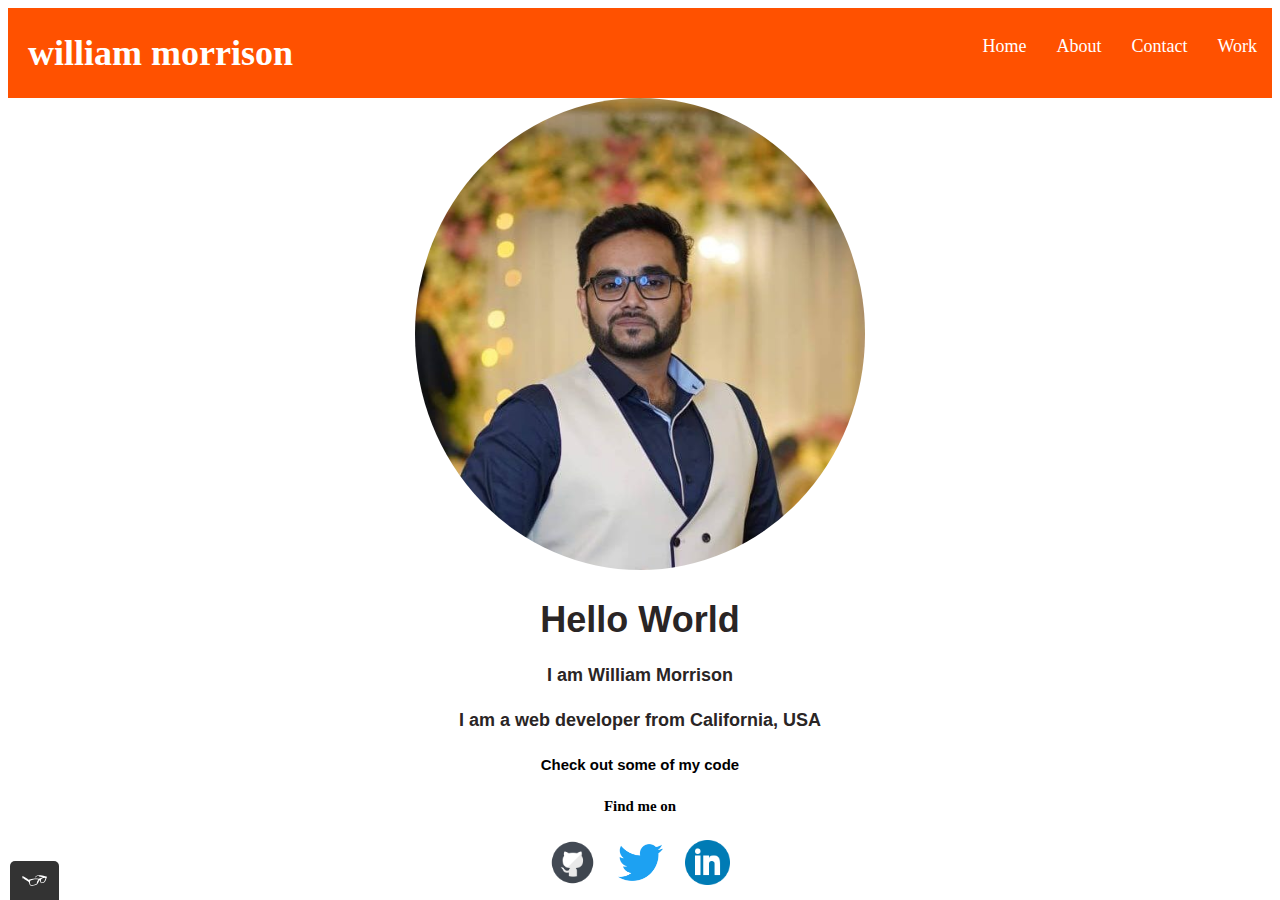
<file: exercise1.8/Pages/index.html>
<!DOCTYPE html>
<html lang="en">
<head>
    <meta charset="UTF-8">
    <meta name="viewport" content="width=device-width, initial-scale=1.0">
    <title>my portfolio</title>
    <link rel="icon" type="image/x-icon" href="../static files/img/portfolio.png">
    <link rel="stylesheet" href="../static files/css/style.production.css">
</head>
<body>
    <header>
        <nav>
            <div class="logo">
                <h1>william morrison</h1>
            </div>
            <ul role="menubar">
                <li role="presentation">
                   <a href="index.html" role="menuitem">Home</a>
                </li>
                <li role="presentation">
                   <a href="about.html" role="menuitem">About</a>
                </li>
               <li role="presentation">
                   <a href="contact.html" role="menuitem">Contact</a>
                </li>
               <li role="presentation">
                   <a href="work.html" role="menuitem">Work</a>
                </li>
             </ul>
        </nav>
    </header>


    <main class="index-main">
        <div class="prof-img">
            <img src="../static files/img/12.jpg" alt="profile picture">
        </div>
        <div class="content">
            <h1>Hello World</h1>
            <h4>I am William Morrison</h4>
            <h4>I am a web developer from California, USA</h4>
            <h5><a href="#">Check out some of my code</a></h5>
        </div>
    </main>

    <footer>
        <h5>Find me on</h5>
        <a href="www.github.com"><img src="../static files/img/2308116_github_logo_website_icon.png" alt="github icon"></a>
        <a href="www.x.com"><img src="../static files/img/twitter-logo-2429.png" alt="twitter icon"></a>
        <a href="www.linkedin.com"><img src="../static files/img/317750_linkedin_icon.png" alt="github icon"></a>

    </footer>
    <script src="../static files/javascript/tota11y.min.js"></script>

</body>
</html>
</file>
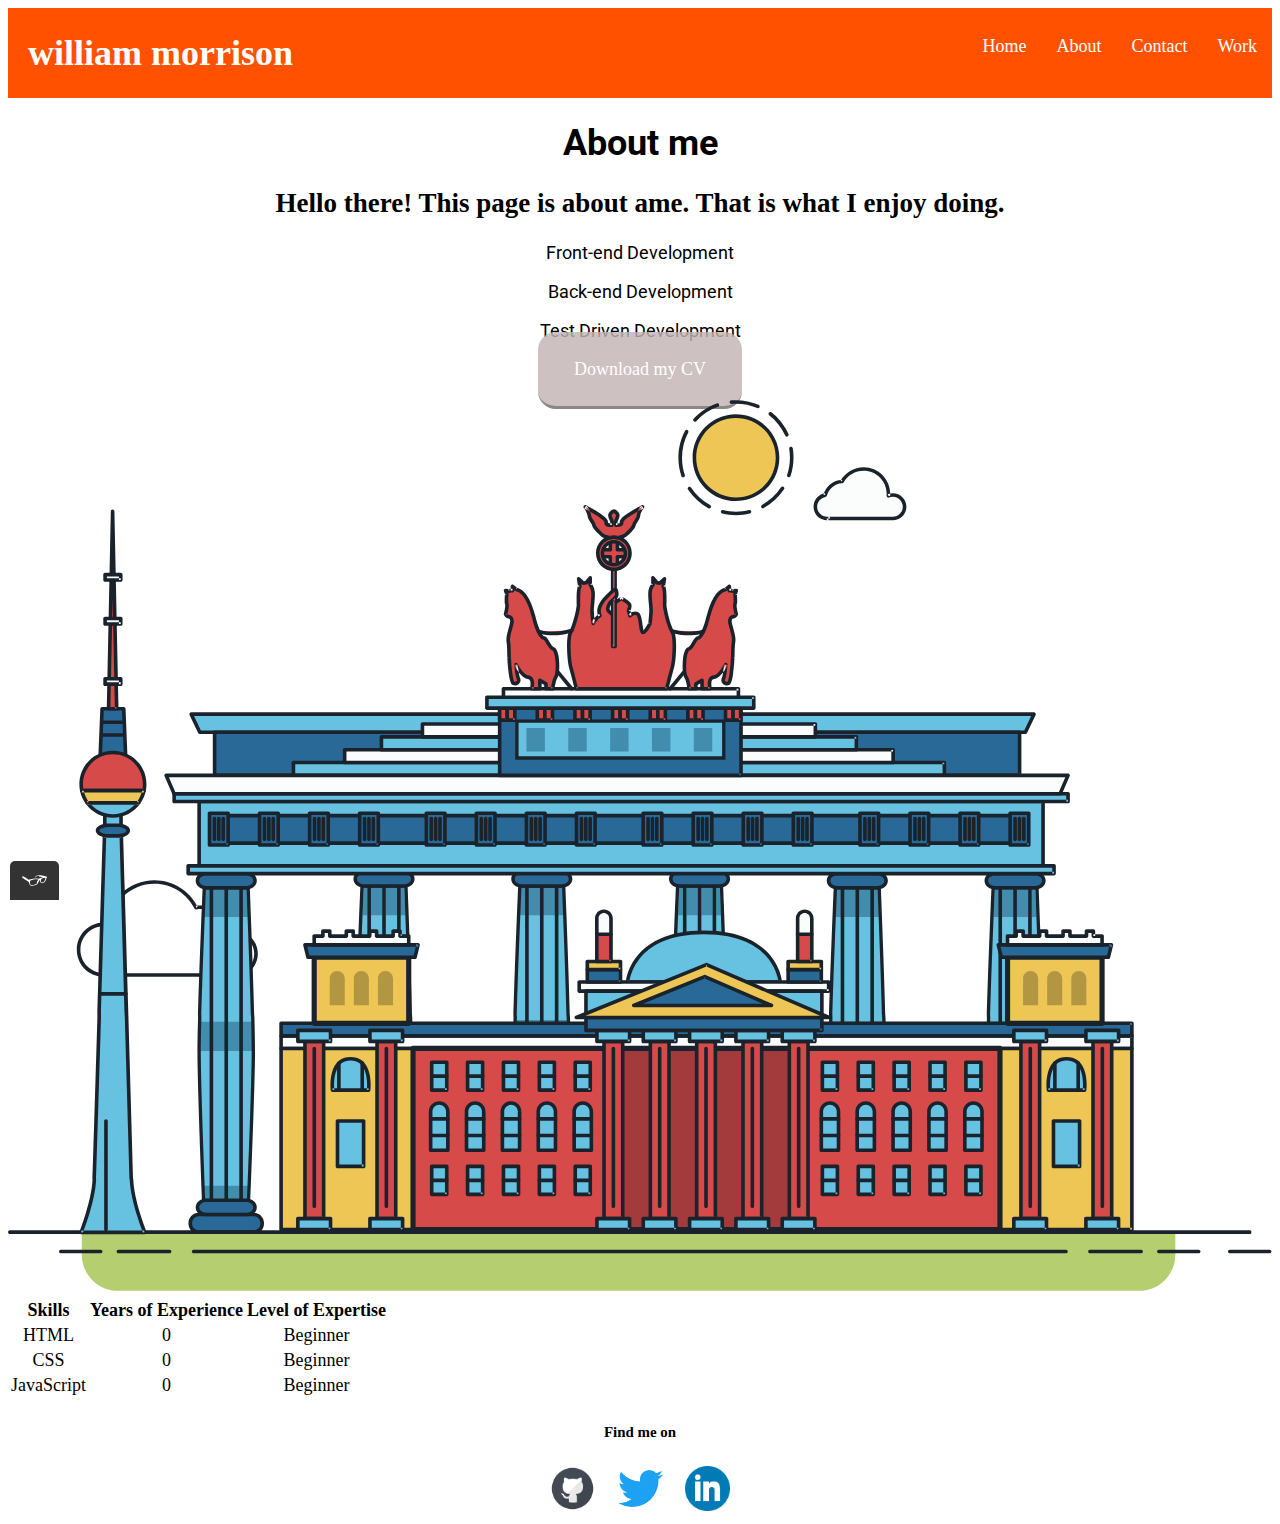
<file: exercise1.8/Pages/about.html>
<!DOCTYPE html>
<html lang="en">
<head>
    <meta charset="UTF-8">
    <meta name="viewport" content="width=device-width, initial-scale=1.0">
    <title>about apge</title>
    <link rel="stylesheet" href="../static files/css/style.production.css">

    <!-- google fonts added -->
    <link rel="preconnect" href="https://fonts.googleapis.com">
    <link rel="preconnect" href="https://fonts.gstatic.com" crossorigin>
    <link href="https://fonts.googleapis.com/css2?family=Roboto:ital,wght@0,100;0,300;0,400;0,500;0,700;0,900;1,100;1,300;1,400;1,500;1,700;1,900&display=swap" rel="stylesheet">
</head>
<body>
    <header>
        <nav>
            <div class="logo">
                <h1>william morrison</h1>
            </div>
            <ul role="menubar">
                <li role="presentation">
                   <a href="index.html" role="menuitem">Home</a>
                </li>
                <li role="presentation">
                   <a href="about.html" role="menuitem">About</a>
                </li>
               <li role="presentation">
                   <a href="contact.html" role="menuitem">Contact</a>
                </li>
               <li role="presentation">
                   <a href="work.html" role="menuitem">Work</a>
                </li>
             </ul>
        </nav>
    </header>

    <main class="aboutme-main">
        <div class="about-me">
            <h1>About me</h1>
            <h2> Hello there! This page is about ame. That is what I enjoy doing.</h2>
            <p>Front-end Development</p>
            <p>Back-end Development</p>
            <p>Test Driven Development</p>
        </div>

        <a href="files/cv.pdf" class="button" download>Download my CV</a>

        <svg id="about-picture" xmlns="http://www.w3.org/2000/svg" class="berlin-illustration" height="auto" viewBox="0 0 700 505" xmlns:xlink="http://www.w3.org/1999/xlink">
          <defs>
              <polygon id="a" points=".06 231.917 .06 .929 688.717 .929 688.717 231.917"></polygon>
          </defs>
          <g fill="none" fill-rule="evenodd">
            <g transform="translate(0 241)" class="cloud-front">
            <path fill="#1A232C" d="M87.602,29 L87.602,28 C87.326,28.001 87.103,28.024 86.927,28.033 L86.979,29.031 L87.947,28.78 C85.741,20.282 78.041,14.002 68.852,14 C67.858,14 66.904,14.096 65.98,14.231 L66.125,15.22 L67.019,14.772 C62.626,6.015 53.567,0.001 43.102,0 C29.041,0.002 17.524,10.848 16.443,24.632 L17.44,24.71 L17.606,23.724 C16.803,23.589 15.969,23.5 15.102,23.5 C6.817,23.501 0.102,30.215 0.102,38.5 C0.102,46.785 6.817,53.499 15.102,53.5 L87.602,53.5 C94.644,53.499 100.351,47.792 100.352,40.75 C100.351,33.708 94.644,28.001 87.602,28 L87.602,30 C90.573,30 93.254,31.202 95.203,33.149 C97.15,35.097 98.351,37.778 98.352,40.75 C98.351,43.722 97.15,46.403 95.203,48.351 C93.254,50.298 90.573,51.5 87.602,51.5 L15.102,51.5 C11.509,51.5 8.265,50.046 5.909,47.692 C3.555,45.337 2.102,42.093 2.102,38.5 C2.102,34.907 3.555,31.663 5.909,29.308 C8.265,26.954 11.509,25.5 15.102,25.5 C15.831,25.5 16.553,25.575 17.273,25.697 C17.551,25.743 17.832,25.672 18.055,25.499 C18.277,25.325 18.414,25.07 18.436,24.789 C19.436,12.04 30.094,1.998 43.102,2 C52.786,1.999 61.163,7.564 65.231,15.669 C65.425,16.055 65.842,16.272 66.27,16.21 C67.132,16.084 67.988,16 68.852,16 C77.108,15.998 84.027,21.647 86.011,29.283 C86.13,29.741 86.557,30.054 87.031,30.03 C87.27,30.017 87.457,29.999 87.602,30 L87.602,29" transform="translate(38 36)"></path>
              </g>
              <path fill="#B5CE6F" d="M646.484,484.382 C646.484,489.501 644.531,494.62 640.627,498.525 C636.722,502.43 631.603,504.382 626.484,504.382 L60.873,504.382 C55.754,504.382 50.636,502.43 46.731,498.525 C42.826,494.62 40.873,489.501 40.873,484.382 L40.873,471.917 L646.484,471.917 L646.484,484.382"></path>
              <polyline fill="#67C2E2" points="334.824 185.029 101.449 185.029 106.209 195.08 563.438 195.08 568.2 185.029 334.824 185.029"></polyline>
              <path fill="#1A232C" d="M334.824,185.029 L334.824,184.029 L101.449,184.029 C101.104,184.029 100.788,184.203 100.604,184.494 C100.42,184.785 100.398,185.146 100.545,185.457 L105.306,195.508 C105.471,195.856 105.824,196.079 106.209,196.079 L563.438,196.079 C563.824,196.079 564.177,195.856 564.342,195.508 L569.104,185.457 C569.251,185.146 569.229,184.785 569.045,184.494 C568.861,184.203 568.544,184.029 568.2,184.029 L334.824,184.029 L334.824,186.029 L566.62,186.029 L562.806,194.08 L106.842,194.08 L103.029,186.029 L334.824,186.029 L334.824,185.029"></path>
              <polygon fill="#296997" points="114.416 218.974 560.222 218.974 560.222 195.08 114.416 195.08"></polygon>
              <path fill="#1A232C" d="M560.222,218.974 L560.222,217.974 L115.416,217.974 L115.416,196.079 L559.222,196.079 L559.222,218.974 L560.222,218.974 L560.222,217.974 L560.222,218.974 L561.222,218.974 L561.222,195.08 C561.222,194.816 561.115,194.559 560.929,194.372 C560.742,194.186 560.485,194.08 560.222,194.08 L114.416,194.08 C114.152,194.08 113.895,194.186 113.708,194.372 C113.522,194.559 113.416,194.816 113.416,195.08 L113.416,218.974 C113.416,219.237 113.522,219.495 113.708,219.681 C113.895,219.867 114.152,219.974 114.416,219.974 L560.222,219.974 C560.485,219.974 560.742,219.867 560.929,219.681 C561.115,219.495 561.222,219.237 561.222,218.974 L560.222,218.974"></path>
              <polygon fill="#67C2E2" points="105.85 269.08 573.225 269.08 573.225 233.398 105.85 233.398"></polygon>
              <path fill="#1A232C" d="M573.225,233.398 L573.225,232.398 L105.85,232.398 C105.587,232.398 105.329,232.505 105.143,232.691 C104.957,232.877 104.85,233.134 104.85,233.398 L104.85,269.08 C104.85,269.344 104.957,269.601 105.143,269.788 C105.329,269.974 105.587,270.08 105.85,270.08 L573.225,270.08 C573.488,270.08 573.745,269.974 573.932,269.788 C574.118,269.601 574.225,269.344 574.225,269.08 L574.225,233.398 C574.225,233.134 574.118,232.877 573.932,232.691 C573.745,232.505 573.488,232.398 573.225,232.398 L573.225,233.398 L572.225,233.398 L572.225,268.08 L106.85,268.08 L106.85,234.398 L573.225,234.398 L573.225,233.398 L572.225,233.398 L573.225,233.398"></path>
              <polygon fill="#296997" points="116.751 256.508 562.557 256.508 562.557 241.243 116.751 241.243"></polygon>
              <path fill="#1A232C" d="M562.557,256.508 L562.557,255.508 L117.75,255.508 L117.75,242.243 L561.557,242.243 L561.557,256.508 L562.557,256.508 L562.557,255.508 L562.557,256.508 L563.557,256.508 L563.557,241.243 C563.557,240.979 563.45,240.722 563.264,240.535 C563.078,240.349 562.82,240.243 562.557,240.243 L116.75,240.243 C116.487,240.243 116.23,240.349 116.043,240.535 C115.857,240.722 115.751,240.979 115.751,241.243 L115.751,256.508 C115.751,256.771 115.857,257.029 116.043,257.215 C116.23,257.401 116.487,257.508 116.751,257.508 L562.557,257.508 C562.82,257.508 563.077,257.401 563.264,257.215 C563.45,257.029 563.557,256.771 563.557,256.508 L562.557,256.508"></path>
              <polygon fill="#67C2E2" points="158.07 218.974 518.563 218.974 518.563 211.858 158.07 211.858"></polygon>
              <path fill="#1A232C" d="M518.563,211.858 L518.563,210.858 L158.07,210.858 C157.807,210.858 157.549,210.964 157.363,211.151 C157.177,211.337 157.07,211.594 157.07,211.858 L157.07,218.974 C157.07,219.237 157.177,219.495 157.363,219.681 C157.549,219.867 157.807,219.974 158.07,219.974 L518.563,219.974 C518.826,219.974 519.083,219.867 519.27,219.681 C519.456,219.495 519.562,219.237 519.562,218.974 L519.562,211.858 C519.562,211.594 519.456,211.337 519.27,211.151 C519.083,210.964 518.826,210.858 518.563,210.858 L518.563,211.858 L517.563,211.858 L517.563,217.974 L159.07,217.974 L159.07,212.858 L518.563,212.858 L518.563,211.858 L517.563,211.858 L518.563,211.858"></path>
              <polygon fill="#FBFDFC" points="186.438 211.858 490.194 211.858 490.194 204.741 186.438 204.741"></polygon>
              <path fill="#1A232C" d="M490.194,204.741 L490.194,203.741 L186.438,203.741 C186.175,203.741 185.917,203.848 185.731,204.034 C185.545,204.221 185.438,204.478 185.438,204.741 L185.438,211.858 C185.438,212.121 185.545,212.379 185.731,212.565 C185.917,212.751 186.175,212.858 186.438,212.858 L490.194,212.858 C490.458,212.858 490.715,212.751 490.902,212.565 C491.088,212.379 491.194,212.121 491.194,211.858 L491.194,204.741 C491.194,204.478 491.088,204.221 490.902,204.034 C490.715,203.848 490.458,203.741 490.194,203.741 L490.194,204.741 L489.194,204.741 L489.194,210.858 L187.438,210.858 L187.438,205.741 L490.194,205.741 L490.194,204.741 L489.194,204.741 L490.194,204.741"></path>
              <polygon fill="#67C2E2" points="206.805 204.741 469.828 204.741 469.828 197.624 206.805 197.624"></polygon>
              <path fill="#1A232C" d="M469.828,197.624 L469.828,196.624 L206.805,196.624 C206.541,196.624 206.284,196.731 206.098,196.917 C205.911,197.103 205.805,197.361 205.805,197.624 L205.805,204.741 C205.805,205.005 205.911,205.262 206.098,205.449 C206.284,205.635 206.541,205.741 206.805,205.741 L469.828,205.741 C470.091,205.741 470.349,205.635 470.535,205.449 C470.722,205.262 470.828,205.005 470.828,204.741 L470.828,197.624 C470.828,197.361 470.722,197.103 470.535,196.917 C470.349,196.731 470.091,196.624 469.828,196.624 L469.828,197.624 L468.828,197.624 L468.828,203.741 L207.805,203.741 L207.805,198.624 L469.828,198.624 L469.828,197.624 L468.828,197.624 L469.828,197.624"></path>
              <polygon fill="#FBFDFC" points="229.521 197.624 447.111 197.624 447.111 190.509 229.521 190.509"></polygon>
              <path fill="#1A232C" d="M447.111,190.509 L447.111,189.509 L229.521,189.509 C229.258,189.509 229,189.616 228.814,189.802 C228.628,189.988 228.521,190.246 228.521,190.509 L228.521,197.624 C228.521,197.888 228.628,198.145 228.814,198.332 C229,198.518 229.258,198.624 229.521,198.624 L447.111,198.624 C447.375,198.624 447.632,198.518 447.818,198.332 C448.005,198.145 448.111,197.888 448.111,197.624 L448.111,190.509 C448.111,190.246 448.005,189.988 447.818,189.802 C447.632,189.616 447.375,189.509 447.111,189.509 L447.111,190.509 L446.111,190.509 L446.111,196.624 L230.521,196.624 L230.521,191.509 L447.111,191.509 L447.111,190.509 L446.111,190.509 L447.111,190.509"></path>
              <path fill="#67C2E2" d="M135.607,355.447 C135.163,337.766 134.264,313.326 133.648,297.387 C133.274,287.721 133.004,281.18 133.004,281.18 L108.722,281.18 C108.722,281.18 108.452,287.721 108.079,297.387 C107.462,313.326 106.563,337.766 106.119,355.447 C105.953,362.059 105.85,367.732 105.85,371.653 L105.85,371.654 C105.85,386.117 107.243,424.332 108.089,446.189 C108.457,455.706 108.722,462.126 108.722,462.126 L133.004,462.126 C133.004,462.126 133.269,455.706 133.637,446.189 C134.482,424.332 135.876,386.117 135.876,371.654 L135.876,371.653 C135.876,367.732 135.773,362.059 135.607,355.447"></path>
              <path fill="#428DAE" d="M133.648 297.387L108.079 297.387C108.452 287.721 108.722 281.18 108.722 281.18L133.004 281.18C133.004 281.18 133.274 287.721 133.648 297.387M135.876 371.654L105.85 371.654 105.85 371.653C105.85 367.732 105.953 362.059 106.119 355.447L135.607 355.447C135.773 362.059 135.876 367.732 135.876 371.653L135.876 371.654M133.004 462.126L108.722 462.126C108.722 462.126 108.457 455.706 108.089 446.189L133.637 446.189C133.269 455.706 133.004 462.126 133.004 462.126"></path>
              <path fill="#1A232C" d="M109.612,461.199 L132.114,461.199 C132.447,453.007 134.949,390.886 134.949,371.653 C134.949,352.42 132.447,290.299 132.114,282.108 L109.612,282.108 C109.279,290.299 106.778,352.42 106.778,371.653 C106.778,390.886 109.279,453.007 109.612,461.199 Z M133.895,463.054 L107.832,463.054 L107.794,462.164 C107.766,461.466 104.922,392.193 104.922,371.653 C104.922,351.114 107.766,281.839 107.794,281.142 L107.832,280.252 L133.895,280.252 L133.931,281.142 C133.96,281.839 136.804,351.114 136.804,371.653 C136.804,392.193 133.96,461.466 133.931,462.164 L133.895,463.054 L133.895,463.054 Z"></path>
              <path fill="#1A232C" d="M111.638 281.18L111.638 462.126C111.638 462.679 112.086 463.126 112.638 463.126 113.19 463.126 113.638 462.679 113.638 462.126L113.638 281.18C113.638 280.628 113.19 280.18 112.638 280.18 112.086 280.18 111.638 280.628 111.638 281.18M119.863 281.18L119.863 462.126C119.863 462.679 120.311 463.126 120.863 463.126 121.416 463.126 121.863 462.679 121.863 462.126L121.863 281.18C121.863 280.628 121.416 280.18 120.863 280.18 120.311 280.18 119.863 280.628 119.863 281.18M128.088 281.18L128.088 462.126C128.088 462.679 128.536 463.126 129.088 463.126 129.64 463.126 130.088 462.679 130.088 462.126L130.088 281.18C130.088 280.628 129.64 280.18 129.088 280.18 128.536 280.18 128.088 280.628 128.088 281.18"></path>
              <path fill="#296997" d="M136.79,277.265 C136.79,279.418 134.675,281.18 132.09,281.18 L109.636,281.18 C107.051,281.18 104.936,279.418 104.936,277.265 C104.936,275.111 107.051,273.349 109.636,273.349 L132.09,273.349 C134.675,273.349 136.79,275.111 136.79,277.265"></path>
              <path fill="#1A232C" d="M136.79,277.265 L135.79,277.265 C135.789,278.005 135.433,278.704 134.769,279.262 C134.109,279.814 133.155,280.181 132.09,280.18 L109.636,280.18 C108.571,280.181 107.617,279.814 106.956,279.262 C106.293,278.704 105.936,278.005 105.936,277.265 C105.936,276.524 106.293,275.825 106.957,275.267 C107.617,274.715 108.571,274.348 109.636,274.349 L132.09,274.349 C133.155,274.348 134.109,274.716 134.769,275.267 C135.433,275.825 135.789,276.524 135.79,277.265 L137.79,277.265 C137.791,275.851 137.09,274.593 136.049,273.731 C135.006,272.863 133.61,272.35 132.09,272.349 L109.636,272.349 C108.116,272.35 106.72,272.863 105.676,273.731 C104.636,274.593 103.935,275.851 103.936,277.265 C103.935,278.678 104.636,279.937 105.677,280.798 C106.72,281.666 108.116,282.179 109.636,282.18 L132.09,282.18 C133.61,282.179 135.006,281.666 136.049,280.798 C137.09,279.937 137.791,278.678 137.79,277.265 L136.79,277.265"></path>
              <path fill="#296997" d="M140.775,467.217 C140.775,469.803 138.661,471.917 136.076,471.917 L105.65,471.917 C103.065,471.917 100.951,469.803 100.951,467.217 L100.951,466.825 C100.951,464.241 103.065,462.126 105.65,462.126 L136.076,462.126 C138.661,462.126 140.775,464.241 140.775,466.825 L140.775,467.217"></path>
              <path fill="#1A232C" d="M140.775,467.217 L139.775,467.217 C139.775,468.235 139.361,469.155 138.688,469.83 C138.013,470.503 137.093,470.917 136.076,470.917 L105.65,470.917 C104.633,470.917 103.713,470.504 103.038,469.83 C102.365,469.155 101.951,468.235 101.951,467.217 L101.951,466.825 C101.951,465.808 102.365,464.889 103.038,464.214 C103.713,463.54 104.633,463.127 105.65,463.126 L136.076,463.126 C137.093,463.127 138.013,463.54 138.688,464.214 C139.362,464.889 139.775,465.808 139.775,466.825 L139.775,467.217 L141.775,467.217 L141.775,466.825 C141.772,463.684 139.217,461.13 136.076,461.126 L105.65,461.126 C102.509,461.13 99.955,463.684 99.951,466.825 L99.951,467.217 C99.954,470.36 102.509,472.914 105.65,472.917 L136.076,472.917 C139.217,472.914 141.772,470.36 141.775,467.217 L140.775,467.217"></path>
              <path fill="#296997" d="M136.79,458.208 C136.79,460.363 134.675,462.126 132.09,462.126 L109.636,462.126 C107.051,462.126 104.936,460.363 104.936,458.208 C104.936,456.057 107.051,454.292 109.636,454.292 L132.09,454.292 C134.675,454.292 136.79,456.057 136.79,458.208"></path>
              <path fill="#1A232C" d="M136.79,458.208 L135.79,458.208 C135.789,458.949 135.432,459.649 134.769,460.207 C134.108,460.76 133.154,461.128 132.09,461.126 L109.636,461.126 C108.572,461.128 107.617,460.76 106.957,460.207 C106.293,459.649 105.936,458.949 105.936,458.208 C105.936,457.47 106.293,456.77 106.957,456.212 C107.617,455.659 108.572,455.291 109.636,455.292 L132.09,455.292 C133.154,455.291 134.108,455.659 134.769,456.212 C135.433,456.77 135.789,457.47 135.79,458.208 L137.79,458.208 C137.791,456.796 137.09,455.538 136.05,454.675 C135.006,453.808 133.61,453.294 132.09,453.292 L109.636,453.292 C108.115,453.294 106.719,453.808 105.676,454.675 C104.636,455.538 103.935,456.796 103.936,458.208 C103.935,459.622 104.636,460.881 105.676,461.743 C106.72,462.611 108.116,463.125 109.636,463.126 L132.09,463.126 C133.61,463.125 135.006,462.611 136.05,461.743 C137.09,460.881 137.791,459.622 137.79,458.208 L136.79,458.208"></path>
              <path fill="#67C2E2" d="M572.471,355.447 C572.025,337.766 571.126,313.326 570.51,297.387 C570.137,287.721 569.867,281.18 569.867,281.18 L545.585,281.18 C545.585,281.18 545.315,287.721 544.942,297.387 C544.326,313.326 543.427,337.766 542.981,355.447 C542.815,362.059 542.713,367.732 542.713,371.653 L542.713,371.654 C542.713,386.117 544.107,424.332 544.952,446.189 C545.32,455.706 545.585,462.126 545.585,462.126 L569.867,462.126 C569.867,462.126 570.132,455.706 570.499,446.189 C571.346,424.332 572.739,386.117 572.739,371.654 L572.739,371.653 C572.739,367.732 572.637,362.059 572.471,355.447"></path>
              <path fill="#428DAE" d="M569.582 297.387L566.951 297.387 566.951 282.108 568.977 282.108C569.063 284.206 569.29 289.841 569.582 297.387M564.951 297.387L545.871 297.387C546.162 289.841 546.39 284.206 546.476 282.108L564.951 282.108 564.951 297.387M571.8 369.187L566.951 369.187 566.951 356.265 571.562 356.265C571.685 361.272 571.771 365.701 571.8 369.187M564.951 369.187L543.653 369.187C543.684 365.512 543.777 360.79 543.912 355.447L553.551 355.447 553.551 356.265 564.951 356.265 564.951 369.187"></path>
              <path fill="#1A232C" d="M546.476,461.199 L568.977,461.199 C569.31,453.007 571.812,390.886 571.812,371.653 C571.812,352.42 569.31,290.299 568.977,282.108 L546.476,282.108 C546.142,290.299 543.642,352.42 543.642,371.653 C543.642,390.886 546.142,453.007 546.476,461.199 M570.758,463.054 L544.694,463.054 L544.658,462.164 C544.629,461.466 541.785,392.193 541.785,371.653 C541.785,351.114 544.629,281.839 544.658,281.142 L544.694,280.252 L570.758,280.252 L570.795,281.142 C570.823,281.839 573.667,351.114 573.667,371.653 C573.667,392.193 570.823,461.466 570.795,462.164 L570.758,463.054"></path>
              <path fill="#1A232C" d="M548.501 281.18L548.501 462.126C548.501 462.679 548.949 463.126 549.501 463.126 550.053 463.126 550.501 462.679 550.501 462.126L550.501 281.18C550.501 280.628 550.053 280.18 549.501 280.18 548.949 280.18 548.501 280.628 548.501 281.18M556.727 281.18L556.727 462.126C556.727 462.679 557.174 463.126 557.727 463.126 558.279 463.126 558.727 462.679 558.727 462.126L558.727 281.18C558.727 280.628 558.279 280.18 557.727 280.18 557.174 280.18 556.727 280.628 556.727 281.18M564.951 281.18L564.951 462.126C564.951 462.679 565.399 463.126 565.951 463.126 566.503 463.126 566.951 462.679 566.951 462.126L566.951 281.18C566.951 280.628 566.503 280.18 565.951 280.18 565.399 280.18 564.951 280.628 564.951 281.18"></path>
              <path fill="#296997" d="M573.653,277.265 C573.653,279.418 571.537,281.18 568.953,281.18 L546.499,281.18 C543.915,281.18 541.799,279.418 541.799,277.265 C541.799,275.111 543.915,273.349 546.499,273.349 L568.953,273.349 C571.537,273.349 573.653,275.111 573.653,277.265"></path>
              <path fill="#1A232C" d="M573.653,277.265 L572.653,277.265 C572.653,278.005 572.296,278.704 571.632,279.262 C570.972,279.814 570.017,280.181 568.953,280.18 L546.499,280.18 C545.435,280.181 544.48,279.814 543.82,279.262 C543.156,278.704 542.8,278.005 542.799,277.265 C542.8,276.525 543.156,275.825 543.82,275.267 C544.481,274.715 545.435,274.348 546.499,274.349 L568.953,274.349 C570.017,274.348 570.972,274.715 571.632,275.267 C572.296,275.825 572.653,276.525 572.653,277.265 L574.653,277.265 C574.654,275.851 573.953,274.593 572.912,273.731 C571.869,272.863 570.473,272.35 568.953,272.349 L546.499,272.349 C544.979,272.35 543.583,272.863 542.54,273.731 C541.499,274.593 540.798,275.851 540.799,277.265 C540.798,278.679 541.499,279.937 542.54,280.798 C543.583,281.666 544.979,282.179 546.499,282.18 L568.953,282.18 C570.473,282.179 571.869,281.666 572.912,280.798 C573.953,279.937 574.654,278.679 574.653,277.265 L573.653,277.265"></path>
              <path fill="#296997" d="M577.639,467.217 C577.639,469.803 575.524,471.917 572.938,471.917 L542.514,471.917 C539.929,471.917 537.813,469.803 537.813,467.217 L537.813,466.825 C537.813,464.241 539.929,462.126 542.514,462.126 L572.938,462.126 C575.524,462.126 577.639,464.241 577.639,466.825 L577.639,467.217"></path>
              <path fill="#1A232C" d="M577.639,467.217 L576.639,467.217 C576.638,468.235 576.225,469.155 575.551,469.83 C574.876,470.503 573.956,470.917 572.938,470.917 L542.514,470.917 C541.497,470.917 540.576,470.503 539.901,469.83 C539.227,469.155 538.814,468.234 538.813,467.217 L538.813,466.825 C538.814,465.808 539.227,464.889 539.901,464.214 C540.576,463.54 541.497,463.127 542.514,463.126 L572.938,463.126 C573.956,463.127 574.876,463.54 575.551,464.214 C576.225,464.888 576.638,465.808 576.639,466.825 L576.639,467.217 L578.639,467.217 L578.639,466.825 C578.635,463.684 576.081,461.13 572.938,461.126 L542.514,461.126 C539.372,461.13 536.817,463.684 536.813,466.825 L536.813,467.217 C536.817,470.36 539.372,472.914 542.514,472.917 L572.938,472.917 C576.081,472.914 578.635,470.359 578.639,467.217 L577.639,467.217"></path>
              <path fill="#296997" d="M573.653,458.208 C573.653,460.363 571.537,462.126 568.953,462.126 L546.499,462.126 C543.915,462.126 541.799,460.363 541.799,458.208 C541.799,456.057 543.915,454.292 546.499,454.292 L568.953,454.292 C571.537,454.292 573.653,456.057 573.653,458.208"></path>
              <path fill="#1A232C" d="M573.653,458.208 L572.653,458.208 C572.653,458.949 572.296,459.649 571.632,460.207 C570.971,460.76 570.017,461.128 568.953,461.126 L546.499,461.126 C545.435,461.128 544.481,460.76 543.82,460.207 C543.157,459.649 542.799,458.949 542.799,458.208 C542.799,457.47 543.156,456.77 543.82,456.212 C544.481,455.659 545.435,455.291 546.499,455.292 L568.953,455.292 C570.017,455.291 570.971,455.659 571.632,456.212 C572.296,456.77 572.653,457.47 572.653,458.208 L574.653,458.208 C574.654,456.796 573.953,455.538 572.912,454.675 C571.869,453.808 570.473,453.294 568.953,453.292 L546.499,453.292 C544.979,453.294 543.583,453.808 542.54,454.675 C541.499,455.538 540.798,456.796 540.799,458.208 C540.798,459.622 541.499,460.881 542.54,461.743 C543.583,462.611 544.979,463.125 546.499,463.126 L568.953,463.126 C570.473,463.125 571.869,462.611 572.912,461.743 C573.953,460.881 574.654,459.622 574.653,458.208 L573.653,458.208"></path>
              <path fill="#67C2E2" d="M485.098,355.447 C484.654,337.766 483.753,313.326 483.137,297.387 C482.764,287.721 482.494,281.18 482.494,281.18 L458.213,281.18 C458.213,281.18 457.942,287.721 457.569,297.387 C456.953,313.326 456.055,337.766 455.608,355.447 C455.443,362.059 455.34,367.732 455.34,371.653 L455.34,371.654 C455.34,386.117 456.733,424.332 457.58,446.189 C457.948,455.706 458.213,462.126 458.213,462.126 L482.494,462.126 C482.494,462.126 482.759,455.706 483.126,446.189 C483.973,424.332 485.366,386.117 485.366,371.654 L485.366,371.653 C485.366,367.732 485.265,362.059 485.098,355.447"></path>
              <path fill="#428DAE" d="M483.137 297.387L457.569 297.387C457.942 287.721 458.213 281.18 458.213 281.18L482.494 281.18C482.494 281.18 482.764 287.721 483.137 297.387M485.355 369.187L455.351 369.187C455.382 365.502 455.475 360.78 455.608 355.447L485.098 355.447C485.232 360.78 485.325 365.502 485.355 369.187"></path>
              <path fill="#1A232C" d="M459.103,461.199 L481.605,461.199 C481.938,453.007 484.439,390.886 484.439,371.653 C484.439,352.42 481.938,290.299 481.605,282.108 L459.103,282.108 C458.769,290.299 456.268,352.42 456.268,371.653 C456.268,390.886 458.769,453.007 459.103,461.199 Z M483.386,463.054 L457.321,463.054 L457.285,462.164 C457.256,461.466 454.412,392.193 454.412,371.653 C454.412,351.114 457.256,281.839 457.285,281.142 L457.321,280.252 L483.386,280.252 L483.422,281.142 C483.45,281.839 486.294,351.114 486.294,371.653 C486.294,392.193 483.45,461.466 483.422,462.164 L483.386,463.054 L483.386,463.054 Z"></path>
              <path fill="#1A232C" d="M461.128 281.18L461.128 462.126C461.128 462.679 461.576 463.126 462.128 463.126 462.68 463.126 463.128 462.679 463.128 462.126L463.128 281.18C463.128 280.628 462.68 280.18 462.128 280.18 461.576 280.18 461.128 280.628 461.128 281.18M469.354 281.18L469.354 462.126C469.354 462.679 469.801 463.126 470.354 463.126 470.906 463.126 471.354 462.679 471.354 462.126L471.354 281.18C471.354 280.628 470.906 280.18 470.354 280.18 469.801 280.18 469.354 280.628 469.354 281.18M477.578 281.18L477.578 462.126C477.578 462.679 478.026 463.126 478.578 463.126 479.13 463.126 479.578 462.679 479.578 462.126L479.578 281.18C479.578 280.628 479.13 280.18 478.578 280.18 478.026 280.18 477.578 280.628 477.578 281.18"></path>
              <path fill="#296997" d="M486.281,277.265 C486.281,279.418 484.164,281.18 481.58,281.18 L459.126,281.18 C456.542,281.18 454.426,279.418 454.426,277.265 C454.426,275.111 456.542,273.349 459.126,273.349 L481.58,273.349 C484.164,273.349 486.281,275.111 486.281,277.265"></path>
              <path fill="#1A232C" d="M486.281,277.265 L485.281,277.265 C485.281,278.005 484.924,278.704 484.26,279.262 C483.599,279.814 482.644,280.181 481.58,280.18 L459.126,280.18 C458.062,280.181 457.107,279.814 456.447,279.262 C455.783,278.704 455.427,278.005 455.426,277.265 C455.427,276.525 455.783,275.825 456.447,275.267 C457.108,274.715 458.062,274.348 459.126,274.349 L481.58,274.349 C482.644,274.348 483.599,274.716 484.26,275.268 C484.924,275.825 485.281,276.525 485.281,277.265 L487.281,277.265 C487.282,275.851 486.58,274.593 485.54,273.731 C484.496,272.863 483.1,272.35 481.58,272.349 L459.126,272.349 C457.606,272.35 456.21,272.863 455.167,273.731 C454.126,274.593 453.425,275.851 453.426,277.265 C453.425,278.679 454.126,279.937 455.167,280.798 C456.21,281.666 457.606,282.179 459.126,282.18 L481.58,282.18 C483.1,282.179 484.496,281.666 485.54,280.799 C486.58,279.937 487.282,278.679 487.281,277.265 L486.281,277.265"></path>
              <path fill="#296997" d="M490.266,467.217 C490.266,469.803 488.151,471.917 485.565,471.917 L455.141,471.917 C452.556,471.917 450.44,469.803 450.44,467.217 L450.44,466.825 C450.44,464.241 452.556,462.126 455.141,462.126 L485.565,462.126 C488.151,462.126 490.266,464.241 490.266,466.825 L490.266,467.217"></path>
              <path fill="#1A232C" d="M490.266,467.217 L489.266,467.217 C489.265,468.235 488.852,469.155 488.178,469.83 C487.503,470.503 486.583,470.917 485.565,470.917 L455.141,470.917 C454.124,470.917 453.203,470.503 452.528,469.83 C451.854,469.155 451.441,468.234 451.44,467.217 L451.44,466.825 C451.441,465.808 451.854,464.889 452.528,464.214 C453.203,463.54 454.124,463.127 455.141,463.126 L485.565,463.126 C486.583,463.127 487.503,463.54 488.178,464.214 C488.852,464.888 489.265,465.808 489.266,466.825 L489.266,467.217 L491.266,467.217 L491.266,466.825 C491.262,463.684 488.708,461.13 485.565,461.126 L455.141,461.126 C451.999,461.13 449.444,463.684 449.44,466.825 L449.44,467.217 C449.444,470.36 451.999,472.914 455.141,472.917 L485.565,472.917 C488.708,472.914 491.262,470.359 491.266,467.217 L490.266,467.217"></path>
              <path fill="#296997" d="M486.281,458.208 C486.281,460.363 484.164,462.126 481.58,462.126 L459.126,462.126 C456.542,462.126 454.426,460.363 454.426,458.208 C454.426,456.057 456.542,454.292 459.126,454.292 L481.58,454.292 C484.164,454.292 486.281,456.057 486.281,458.208"></path>
              <path fill="#1A232C" d="M486.281,458.208 L485.281,458.208 C485.281,458.949 484.923,459.649 484.26,460.207 C483.599,460.76 482.644,461.128 481.58,461.126 L459.126,461.126 C458.062,461.128 457.108,460.76 456.447,460.207 C455.784,459.649 455.427,458.949 455.426,458.208 C455.426,457.47 455.783,456.77 456.447,456.212 C457.108,455.659 458.062,455.291 459.126,455.292 L481.58,455.292 C482.644,455.291 483.598,455.659 484.26,456.212 C484.924,456.77 485.281,457.47 485.281,458.208 L487.281,458.208 C487.282,456.795 486.58,455.538 485.54,454.675 C484.496,453.808 483.1,453.294 481.58,453.292 L459.126,453.292 C457.606,453.294 456.21,453.808 455.167,454.675 C454.126,455.538 453.425,456.796 453.426,458.208 C453.425,459.622 454.126,460.881 455.167,461.743 C456.21,462.611 457.606,463.125 459.126,463.126 L481.58,463.126 C483.1,463.125 484.496,462.611 485.54,461.743 C486.581,460.881 487.282,459.622 487.281,458.208 L486.281,458.208"></path>
              <path fill="#67C2E2" d="M397.726,354.466 C397.28,336.787 396.381,312.346 395.765,296.407 C395.392,286.742 395.122,280.2 395.122,280.2 L370.84,280.2 C370.84,280.2 370.57,286.742 370.197,296.407 C369.581,312.346 368.682,336.787 368.236,354.466 C368.07,361.078 367.968,366.751 367.968,370.672 L367.968,370.673 C367.968,385.136 369.361,423.352 370.207,445.208 C370.575,454.726 370.84,461.146 370.84,461.146 L395.122,461.146 C395.122,461.146 395.386,454.726 395.754,445.208 C396.601,423.352 397.994,385.136 397.994,370.673 L397.994,370.672 C397.994,366.751 397.892,361.078 397.726,354.466"></path>
              <path fill="#428DAE" d="M394.837 296.407L392.206 296.407 392.206 281.127 394.233 281.127C394.318 283.225 394.545 288.861 394.837 296.407L394.837 296.407zM383.981 296.407L390.206 296.407 390.206 281.127 383.981 281.127 383.981 296.407zM375.756 296.407L381.98 296.407 381.98 281.127 375.756 281.127 375.756 296.407zM373.756 296.407L371.126 296.407C371.417 288.861 371.645 283.225 371.73 281.127L373.756 281.127 373.756 296.407 373.756 296.407zM397.062 369.187L392.206 369.187 392.206 354.466 396.796 354.466C396.943 360.298 397.041 365.389 397.062 369.187L397.062 369.187zM383.981 369.187L390.206 369.187 390.206 354.466 383.981 354.466 383.981 369.187zM375.756 369.187L381.98 369.187 381.98 354.466 375.756 354.466 375.756 369.187zM373.756 369.187L368.9 369.187C368.921 365.389 369.019 360.298 369.166 354.466L373.756 354.466 373.756 369.187 373.756 369.187z"></path>
              <path fill="#1A232C" d="M371.73,460.218 L394.233,460.218 C394.565,452.027 397.066,389.906 397.066,370.672 C397.066,351.44 394.565,289.319 394.233,281.127 L371.73,281.127 C371.397,289.319 368.895,351.44 368.895,370.672 C368.895,389.906 371.397,452.027 371.73,460.218 M396.013,462.074 L369.949,462.074 L369.912,461.184 C369.884,460.486 367.04,391.212 367.04,370.672 C367.04,350.133 369.884,280.859 369.912,280.162 L369.949,279.272 L396.013,279.272 L396.05,280.162 C396.078,280.859 398.922,350.133 398.922,370.672 C398.922,391.212 396.078,460.486 396.05,461.184 L396.013,462.074"></path>
              <path fill="#1A232C" d="M373.756 280.2L373.756 461.146C373.756 461.698 374.203 462.146 374.756 462.146 375.308 462.146 375.756 461.698 375.756 461.146L375.756 280.2C375.756 279.647 375.308 279.2 374.756 279.2 374.203 279.2 373.756 279.647 373.756 280.2M381.98 280.2L381.98 461.146C381.98 461.698 382.428 462.146 382.98 462.146 383.533 462.146 383.981 461.698 383.981 461.146L383.981 280.2C383.981 279.647 383.533 279.2 382.98 279.2 382.428 279.2 381.98 279.647 381.98 280.2M390.206 280.2L390.206 461.146C390.206 461.698 390.654 462.146 391.206 462.146 391.758 462.146 392.206 461.698 392.206 461.146L392.206 280.2C392.206 279.647 391.758 279.2 391.206 279.2 390.654 279.2 390.206 279.647 390.206 280.2"></path>
              <path fill="#296997" d="M398.908,276.285 C398.908,278.439 396.792,280.2 394.208,280.2 L371.754,280.2 C369.17,280.2 367.053,278.439 367.053,276.285 C367.053,274.13 369.17,272.369 371.754,272.369 L394.208,272.369 C396.792,272.369 398.908,274.13 398.908,276.285"></path>
              <path fill="#1A232C" d="M398.908,276.285 L397.908,276.285 C397.907,277.025 397.551,277.724 396.887,278.281 C396.227,278.833 395.272,279.201 394.208,279.2 L371.754,279.2 C370.69,279.201 369.735,278.833 369.074,278.281 C368.41,277.724 368.053,277.025 368.053,276.285 C368.053,275.544 368.41,274.845 369.074,274.287 C369.735,273.735 370.69,273.367 371.754,273.369 L394.208,273.369 C395.272,273.367 396.227,273.735 396.887,274.287 C397.551,274.844 397.907,275.544 397.908,276.285 L399.908,276.285 C399.909,274.871 399.208,273.612 398.167,272.75 C397.124,271.883 395.728,271.37 394.208,271.369 L371.754,271.369 C370.234,271.37 368.838,271.883 367.794,272.75 C366.754,273.612 366.052,274.871 366.053,276.285 C366.052,277.699 366.754,278.957 367.795,279.818 C368.838,280.686 370.234,281.198 371.754,281.2 L394.208,281.2 C395.728,281.198 397.123,280.686 398.167,279.818 C399.208,278.957 399.909,277.698 399.908,276.285 L398.908,276.285"></path>
              <path fill="#296997" d="M402.894,466.237 C402.894,468.823 400.779,470.937 398.193,470.937 L367.768,470.937 C365.183,470.937 363.068,468.823 363.068,466.237 L363.068,465.844 C363.068,463.26 365.183,461.146 367.768,461.146 L398.193,461.146 C400.779,461.146 402.894,463.26 402.894,465.844 L402.894,466.237"></path>
              <path fill="#1A232C" d="M402.894,466.237 L401.894,466.237 C401.893,467.254 401.48,468.174 400.806,468.849 C400.131,469.523 399.211,469.937 398.193,469.937 L367.768,469.937 C366.751,469.937 365.831,469.523 365.156,468.849 C364.482,468.174 364.069,467.254 364.068,466.237 L364.068,465.844 C364.069,464.828 364.482,463.908 365.156,463.233 C365.831,462.56 366.751,462.146 367.768,462.146 L398.193,462.146 C399.211,462.146 400.131,462.56 400.806,463.233 C401.48,463.908 401.893,464.828 401.894,465.844 L401.894,466.237 L403.894,466.237 L403.894,465.844 C403.89,462.703 401.336,460.15 398.193,460.146 L367.768,460.146 C364.626,460.15 362.072,462.703 362.068,465.844 L362.068,466.237 C362.072,469.379 364.626,471.933 367.768,471.937 L398.193,471.937 C401.336,471.933 403.89,469.379 403.894,466.237 L402.894,466.237"></path>
              <path fill="#296997" d="M398.908,457.228 C398.908,459.382 396.792,461.146 394.208,461.146 L371.754,461.146 C369.17,461.146 367.053,459.382 367.053,457.228 C367.053,455.077 369.17,453.312 371.754,453.312 L394.208,453.312 C396.792,453.312 398.908,455.077 398.908,457.228"></path>
              <path fill="#1A232C" d="M398.908,457.228 L397.908,457.228 C397.908,457.968 397.55,458.669 396.887,459.226 C396.226,459.779 395.272,460.147 394.208,460.146 L371.754,460.146 C370.69,460.147 369.736,459.779 369.074,459.226 C368.411,458.668 368.053,457.968 368.053,457.228 C368.053,456.489 368.41,455.789 369.074,455.231 C369.736,454.679 370.69,454.311 371.754,454.312 L394.208,454.312 C395.272,454.311 396.226,454.679 396.887,455.231 C397.551,455.789 397.908,456.489 397.908,457.228 L399.908,457.228 C399.909,455.815 399.208,454.557 398.167,453.695 C397.124,452.827 395.728,452.313 394.208,452.312 L371.754,452.312 C370.234,452.313 368.838,452.827 367.794,453.695 C366.754,454.557 366.052,455.815 366.053,457.228 C366.052,458.642 366.753,459.901 367.794,460.763 C368.838,461.631 370.234,462.145 371.754,462.146 L394.208,462.146 C395.728,462.145 397.124,461.631 398.167,460.763 C399.208,459.9 399.909,458.642 399.908,457.228 L398.908,457.228"></path>
              <path fill="#67C2E2" d="M310.353,354.466 C309.908,336.787 309.009,312.346 308.393,296.407 C308.019,286.742 307.75,280.2 307.75,280.2 L283.467,280.2 C283.467,280.2 283.198,286.742 282.824,296.407 C282.208,312.346 281.309,336.787 280.864,354.466 C280.698,361.078 280.596,366.751 280.596,370.672 L280.596,370.673 C280.596,385.136 281.989,423.352 282.834,445.208 C283.202,454.726 283.467,461.146 283.467,461.146 L307.75,461.146 C307.75,461.146 308.014,454.726 308.382,445.208 C309.228,423.352 310.622,385.136 310.622,370.673 L310.622,370.672 C310.622,366.751 310.518,361.078 310.353,354.466"></path>
              <path fill="#428DAE" d="M308.393 296.407L282.824 296.407C283.198 286.742 283.467 280.2 283.467 280.2L307.75 280.2C307.75 280.2 308.019 286.742 308.393 296.407M310.617 369.187L280.6 369.187C280.621 365.377 280.718 360.285 280.864 354.466L310.353 354.466C310.498 360.285 310.596 365.377 310.617 369.187"></path>
              <path fill="#1A232C" d="M284.357,460.218 L306.86,460.218 C307.193,452.027 309.694,389.906 309.694,370.672 C309.694,351.44 307.193,289.319 306.86,281.127 L284.357,281.127 C284.024,289.319 281.523,351.44 281.523,370.672 C281.523,389.906 284.024,452.027 284.357,460.218 Z M308.639,462.074 L282.576,462.074 L282.54,461.184 C282.511,460.486 279.668,391.212 279.668,370.672 C279.668,350.133 282.511,280.859 282.54,280.162 L282.576,279.272 L308.639,279.272 L308.677,280.162 C308.706,280.859 311.549,350.133 311.549,370.672 C311.549,391.212 308.706,460.486 308.677,461.184 L308.639,462.074 L308.639,462.074 Z"></path>
              <path fill="#1A232C" d="M286.383 280.2L286.383 461.146C286.383 461.698 286.831 462.146 287.383 462.146 287.936 462.146 288.383 461.698 288.383 461.146L288.383 280.2C288.383 279.647 287.936 279.2 287.383 279.2 286.831 279.2 286.383 279.647 286.383 280.2M294.608 280.2L294.608 461.146C294.608 461.698 295.056 462.146 295.608 462.146 296.161 462.146 296.608 461.698 296.608 461.146L296.608 280.2C296.608 279.647 296.161 279.2 295.608 279.2 295.056 279.2 294.608 279.647 294.608 280.2M302.834 280.2L302.834 461.146C302.834 461.698 303.281 462.146 303.834 462.146 304.386 462.146 304.834 461.698 304.834 461.146L304.834 280.2C304.834 279.647 304.386 279.2 303.834 279.2 303.281 279.2 302.834 279.647 302.834 280.2"></path>
              <path fill="#296997" d="M311.535,276.285 C311.535,278.439 309.42,280.2 306.836,280.2 L284.381,280.2 C281.797,280.2 279.681,278.439 279.681,276.285 C279.681,274.13 281.797,272.369 284.381,272.369 L306.836,272.369 C309.42,272.369 311.535,274.13 311.535,276.285"></path>
              <path fill="#1A232C" d="M311.535,276.285 L310.535,276.285 C310.534,277.025 310.177,277.724 309.514,278.282 C308.854,278.833 307.901,279.201 306.836,279.2 L284.381,279.2 C283.316,279.201 282.362,278.833 281.702,278.281 C281.038,277.724 280.681,277.025 280.681,276.285 C280.681,275.544 281.038,274.844 281.702,274.287 C282.362,273.735 283.317,273.367 284.381,273.369 L306.836,273.369 C307.9,273.367 308.854,273.735 309.514,274.287 C310.177,274.844 310.534,275.544 310.535,276.285 L312.535,276.285 C312.535,274.871 311.835,273.613 310.795,272.75 C309.751,271.883 308.356,271.37 306.836,271.369 L284.381,271.369 C282.861,271.37 281.465,271.883 280.422,272.75 C279.381,273.612 278.68,274.871 278.681,276.285 C278.68,277.698 279.381,278.957 280.422,279.818 C281.465,280.686 282.861,281.198 284.381,281.2 L306.836,281.2 C308.356,281.198 309.751,280.685 310.794,279.818 C311.835,278.956 312.535,277.698 312.535,276.285 L311.535,276.285"></path>
              <path fill="#296997" d="M315.522,466.237 C315.522,468.823 313.407,470.937 310.821,470.937 L280.396,470.937 C277.811,470.937 275.696,468.823 275.696,466.237 L275.696,465.844 C275.696,463.26 277.811,461.146 280.396,461.146 L310.821,461.146 C313.407,461.146 315.522,463.26 315.522,465.844 L315.522,466.237"></path>
              <path fill="#1A232C" d="M315.522,466.237 L314.522,466.237 C314.521,467.254 314.108,468.174 313.434,468.849 C312.759,469.523 311.838,469.937 310.821,469.937 L280.396,469.937 C279.379,469.937 278.458,469.523 277.783,468.849 C277.11,468.174 276.696,467.254 276.696,466.237 L276.696,465.844 C276.696,464.828 277.11,463.908 277.783,463.233 C278.458,462.56 279.379,462.146 280.396,462.146 L310.821,462.146 C311.838,462.146 312.759,462.56 313.434,463.233 C314.108,463.908 314.521,464.828 314.522,465.844 L314.522,466.237 L316.521,466.237 L316.521,465.844 C316.518,462.703 313.963,460.15 310.821,460.146 L280.396,460.146 C277.254,460.15 274.7,462.703 274.696,465.844 L274.696,466.237 C274.699,469.379 277.254,471.933 280.396,471.937 L310.821,471.937 C313.963,471.933 316.518,469.379 316.521,466.237 L315.522,466.237"></path>
              <path fill="#296997" d="M311.535,457.228 C311.535,459.382 309.42,461.146 306.836,461.146 L284.381,461.146 C281.797,461.146 279.681,459.382 279.681,457.228 C279.681,455.077 281.797,453.312 284.381,453.312 L306.836,453.312 C309.42,453.312 311.535,455.077 311.535,457.228"></path>
              <path fill="#1A232C" d="M311.535,457.228 L310.535,457.228 C310.534,457.969 310.177,458.669 309.514,459.227 C308.854,459.779 307.9,460.147 306.836,460.146 L284.381,460.146 C283.317,460.147 282.363,459.779 281.702,459.227 C281.038,458.669 280.681,457.968 280.681,457.228 C280.681,456.489 281.038,455.789 281.702,455.231 C282.363,454.679 283.317,454.311 284.381,454.312 L306.836,454.312 C307.9,454.311 308.854,454.679 309.514,455.231 C310.177,455.789 310.534,456.489 310.535,457.228 L312.535,457.228 C312.535,455.815 311.835,454.558 310.795,453.695 C309.752,452.827 308.356,452.313 306.836,452.312 L284.381,452.312 C282.861,452.313 281.465,452.827 280.422,453.695 C279.381,454.557 278.68,455.815 278.681,457.228 C278.68,458.642 279.381,459.9 280.422,460.763 C281.465,461.631 282.861,462.145 284.381,462.146 L306.836,462.146 C308.356,462.145 309.752,461.631 310.795,460.763 C311.835,459.9 312.535,458.641 312.535,457.228 L311.535,457.228"></path>
              <path fill="#67C2E2" d="M222.981,354.466 C222.535,336.787 221.636,312.346 221.02,296.407 C220.647,286.742 220.377,280.2 220.377,280.2 L196.094,280.2 C196.094,280.2 195.825,286.742 195.452,296.407 C194.835,312.346 193.936,336.787 193.491,354.466 C193.325,361.078 193.223,366.751 193.223,370.672 L193.223,370.673 C193.223,385.136 194.616,423.352 195.462,445.208 C195.83,454.726 196.094,461.146 196.094,461.146 L220.377,461.146 C220.377,461.146 220.642,454.726 221.009,445.208 C221.855,423.352 223.249,385.136 223.249,370.673 L223.249,370.672 C223.249,366.751 223.146,361.078 222.981,354.466"></path>
              <path fill="#428DAE" d="M220.091 296.407L209.236 296.407 209.236 281.127 219.487 281.127C219.573 283.225 219.8 288.861 220.091 296.407L220.091 296.407zM201.011 296.407L207.236 296.407 207.236 281.127 201.011 281.127 201.011 296.407zM199.011 296.407L196.381 296.407C196.672 288.861 196.899 283.225 196.985 281.127L199.011 281.127 199.011 296.407 199.011 296.407zM222.317 369.187L209.236 369.187 209.236 356.265 221.923 356.265 221.923 354.466 222.051 354.466C222.198 360.298 222.296 365.389 222.317 369.187L222.317 369.187zM201.011 369.187L207.236 369.187 207.236 356.265 201.011 356.265 201.011 369.187zM199.011 369.187L194.155 369.187C194.174 365.784 194.255 361.345 194.377 356.265L199.011 356.265 199.011 369.187 199.011 369.187z"></path>
              <path fill="#1A232C" d="M196.985,460.218 L219.487,460.218 C219.82,452.027 222.321,389.906 222.321,370.672 C222.321,351.44 219.82,289.319 219.487,281.127 L196.985,281.127 C196.651,289.319 194.151,351.44 194.151,370.672 C194.151,389.906 196.651,452.027 196.985,460.218 M221.267,462.074 L195.204,462.074 L195.167,461.184 C195.138,460.486 192.295,391.212 192.295,370.672 C192.295,350.133 195.138,280.859 195.167,280.162 L195.204,279.272 L221.267,279.272 L221.305,280.162 C221.334,280.859 224.177,350.133 224.177,370.672 C224.177,391.212 221.334,460.486 221.305,461.184 L221.267,462.074"></path>
              <path fill="#1A232C" d="M199.011 280.2L199.011 461.146C199.011 461.698 199.458 462.146 200.011 462.146 200.563 462.146 201.011 461.698 201.011 461.146L201.011 280.2C201.011 279.647 200.563 279.2 200.011 279.2 199.458 279.2 199.011 279.647 199.011 280.2M207.236 280.2L207.236 461.146C207.236 461.698 207.684 462.146 208.236 462.146 208.788 462.146 209.236 461.698 209.236 461.146L209.236 280.2C209.236 279.647 208.788 279.2 208.236 279.2 207.684 279.2 207.236 279.647 207.236 280.2M215.461 280.2L215.461 461.146C215.461 461.698 215.909 462.146 216.461 462.146 217.013 462.146 217.461 461.698 217.461 461.146L217.461 280.2C217.461 279.647 217.013 279.2 216.461 279.2 215.909 279.2 215.461 279.647 215.461 280.2"></path>
              <path fill="#296997" d="M224.162,276.285 C224.162,278.439 222.047,280.2 219.463,280.2 L197.008,280.2 C194.424,280.2 192.308,278.439 192.308,276.285 C192.308,274.13 194.424,272.369 197.008,272.369 L219.463,272.369 C222.047,272.369 224.162,274.13 224.162,276.285"></path>
              <path fill="#1A232C" d="M224.162,276.285 L223.162,276.285 C223.161,277.025 222.805,277.724 222.142,278.282 C221.482,278.833 220.528,279.201 219.463,279.2 L197.008,279.2 C195.944,279.201 194.99,278.833 194.329,278.281 C193.665,277.724 193.308,277.025 193.308,276.285 C193.308,275.544 193.665,274.845 194.329,274.287 C194.99,273.735 195.944,273.367 197.008,273.369 L219.463,273.369 C220.528,273.367 221.481,273.735 222.142,274.287 C222.805,274.844 223.161,275.544 223.162,276.285 L225.162,276.285 C225.163,274.871 224.462,273.613 223.422,272.75 C222.379,271.883 220.983,271.37 219.463,271.369 L197.008,271.369 C195.489,271.37 194.093,271.883 193.049,272.75 C192.008,273.612 191.307,274.871 191.308,276.285 C191.307,277.698 192.008,278.957 193.049,279.818 C194.093,280.686 195.489,281.198 197.008,281.2 L219.463,281.2 C220.983,281.198 222.379,280.686 223.422,279.818 C224.462,278.956 225.163,277.698 225.162,276.285 L224.162,276.285"></path>
              <path fill="#296997" d="M228.149,466.237 C228.149,468.823 226.034,470.937 223.448,470.937 L193.022,470.937 C190.438,470.937 188.323,468.823 188.323,466.237 L188.323,465.844 C188.323,463.26 190.438,461.146 193.022,461.146 L223.448,461.146 C226.034,461.146 228.149,463.26 228.149,465.844 L228.149,466.237"></path>
              <path fill="#1A232C" d="M228.149,466.237 L227.149,466.237 C227.149,467.254 226.735,468.174 226.061,468.849 C225.386,469.523 224.466,469.937 223.448,469.937 L193.022,469.937 C192.006,469.937 191.086,469.523 190.411,468.849 C189.737,468.174 189.324,467.254 189.323,466.237 L189.323,465.844 C189.324,464.828 189.737,463.908 190.411,463.233 C191.086,462.56 192.006,462.146 193.022,462.146 L223.448,462.146 C224.466,462.146 225.386,462.56 226.061,463.233 C226.735,463.908 227.149,464.828 227.149,465.844 L227.149,466.237 L229.149,466.237 L229.149,465.844 C229.145,462.703 226.59,460.15 223.448,460.146 L193.022,460.146 C189.881,460.15 187.327,462.703 187.323,465.844 L187.323,466.237 C187.327,469.379 189.881,471.933 193.022,471.937 L223.448,471.937 C226.59,471.933 229.145,469.379 229.149,466.237 L228.149,466.237"></path>
              <path fill="#296997" d="M224.162,457.228 C224.162,459.382 222.047,461.146 219.463,461.146 L197.008,461.146 C194.424,461.146 192.308,459.382 192.308,457.228 C192.308,455.077 194.424,453.312 197.008,453.312 L219.463,453.312 C222.047,453.312 224.162,455.077 224.162,457.228"></path>
              <path fill="#1A232C" d="M224.162,457.228 L223.162,457.228 C223.161,457.969 222.805,458.669 222.141,459.227 C221.481,459.779 220.527,460.147 219.463,460.146 L197.008,460.146 C195.944,460.147 194.99,459.779 194.329,459.227 C193.665,458.669 193.308,457.968 193.308,457.228 C193.308,456.489 193.665,455.789 194.329,455.231 C194.99,454.679 195.945,454.311 197.008,454.312 L219.463,454.312 C220.527,454.311 221.481,454.679 222.141,455.231 C222.805,455.789 223.161,456.489 223.162,457.228 L225.162,457.228 C225.163,455.815 224.462,454.557 223.422,453.695 C222.379,452.827 220.984,452.313 219.463,452.312 L197.008,452.312 C195.488,452.313 194.092,452.827 193.049,453.695 C192.008,454.557 191.307,455.815 191.308,457.228 C191.307,458.642 192.008,459.9 193.049,460.763 C194.092,461.631 195.488,462.145 197.008,462.146 L219.463,462.146 C220.983,462.145 222.379,461.631 223.422,460.763 C224.462,459.9 225.163,458.641 225.162,457.228 L224.162,457.228"></path>
              <polygon fill="#67C2E2" points="99.774 273.349 579.301 273.349 579.301 269.08 99.774 269.08"></polygon>
              <path fill="#1A232C" d="M579.301,273.349 L579.301,272.349 L100.774,272.349 L100.774,270.08 L578.301,270.08 L578.301,273.349 L579.301,273.349 L579.301,272.349 L579.301,273.349 L580.301,273.349 L580.301,269.08 C580.301,268.817 580.194,268.56 580.008,268.373 C579.822,268.187 579.564,268.08 579.301,268.08 L99.774,268.08 C99.511,268.08 99.254,268.187 99.067,268.373 C98.881,268.56 98.774,268.817 98.774,269.08 L98.774,273.349 C98.774,273.612 98.881,273.87 99.067,274.056 C99.254,274.242 99.511,274.349 99.774,274.349 L579.301,274.349 C579.564,274.349 579.822,274.242 580.008,274.056 C580.194,273.87 580.301,273.612 580.301,273.349 L579.301,273.349"></path>
              <polygon fill="#67C2E2" points="92.01 233.398 587.064 233.398 587.064 229.131 92.01 229.131"></polygon>
              <path fill="#1A232C" d="M587.064,233.398 L587.064,232.398 L93.01,232.398 L93.01,230.131 L586.064,230.131 L586.064,233.398 L587.064,233.398 L587.064,232.398 L587.064,233.398 L588.064,233.398 L588.064,229.131 C588.064,228.868 587.958,228.61 587.772,228.424 C587.585,228.238 587.328,228.131 587.064,228.131 L92.01,228.131 C91.746,228.131 91.489,228.238 91.303,228.424 C91.116,228.61 91.01,228.868 91.01,229.131 L91.01,233.398 C91.01,233.661 91.117,233.919 91.303,234.105 C91.489,234.291 91.746,234.398 92.01,234.398 L587.064,234.398 C587.328,234.398 587.585,234.291 587.771,234.105 C587.958,233.919 588.064,233.661 588.064,233.398 L587.064,233.398"></path>
              <polyline fill="#FBFDFC" points="337.318 218.974 87.572 218.974 92.01 229.131 582.626 229.131 587.064 218.974 337.318 218.974"></polyline>
              <path fill="#1A232C" d="M337.318,218.974 L337.318,217.974 L87.572,217.974 C87.235,217.974 86.92,218.144 86.736,218.426 C86.551,218.709 86.521,219.065 86.656,219.374 L91.093,229.532 C91.253,229.896 91.612,230.131 92.01,230.131 L582.626,230.131 C583.024,230.131 583.383,229.897 583.542,229.532 L587.981,219.374 C588.116,219.065 588.086,218.709 587.901,218.426 C587.716,218.144 587.402,217.974 587.064,217.974 L337.318,217.974 L337.318,219.974 L585.536,219.974 L581.972,228.131 L92.664,228.131 L89.1,219.974 L337.318,219.974 L337.318,218.974"></path>
              <polygon fill="#296997" points="272.283 218.974 405.943 218.974 405.943 181.701 272.283 181.701"></polygon>
              <path fill="#1A232C" d="M405.943,218.974 L405.943,217.974 L273.283,217.974 L273.283,182.701 L404.943,182.701 L404.943,218.974 L405.943,218.974 L405.943,217.974 L405.943,218.974 L406.943,218.974 L406.943,181.701 C406.943,181.437 406.837,181.18 406.65,180.993 C406.464,180.807 406.207,180.701 405.943,180.701 L272.283,180.701 C272.02,180.701 271.762,180.807 271.576,180.993 C271.39,181.18 271.283,181.437 271.283,181.701 L271.283,218.974 C271.283,219.237 271.39,219.495 271.576,219.681 C271.762,219.867 272.02,219.974 272.283,219.974 L405.943,219.974 C406.207,219.974 406.464,219.867 406.65,219.681 C406.837,219.495 406.943,219.237 406.943,218.974 L405.943,218.974"></path>
              <polygon fill="#67C2E2" points="281.833 209.312 396.393 209.312 396.393 188.946 281.833 188.946"></polygon>
              <polygon fill="#428DAE" points="287.111 205.753 297.328 205.753 297.328 192.749 287.111 192.749"></polygon>
              <polygon fill="#428DAE" points="310.284 205.753 320.501 205.753 320.501 192.749 310.284 192.749"></polygon>
              <polygon fill="#428DAE" points="333.457 205.753 343.673 205.753 343.673 192.749 333.457 192.749"></polygon>
              <polygon fill="#428DAE" points="356.63 205.753 366.847 205.753 366.847 192.749 356.63 192.749"></polygon>
              <polygon fill="#428DAE" points="379.804 205.753 390.02 205.753 390.02 192.749 379.804 192.749"></polygon>
              <path fill="#1A232C" d="M282.761,208.384 L395.465,208.384 L395.465,189.873 L282.761,189.873 L282.761,208.384 Z M280.905,210.24 L397.32,210.24 L397.32,188.018 L280.905,188.018 L280.905,210.24 Z"></path>
              <polygon fill="#D64A4A" points="272.283 188.359 276.48 188.359 276.48 181.701 272.283 181.701"></polygon>
              <path fill="#1A232C" d="M276.48,188.359 L276.48,187.359 L273.283,187.359 L273.283,182.701 L275.48,182.701 L275.48,188.359 L276.48,188.359 L276.48,187.359 L276.48,188.359 L277.48,188.359 L277.48,181.701 C277.48,181.437 277.374,181.18 277.188,180.993 C277.001,180.807 276.744,180.701 276.48,180.701 L272.283,180.701 C272.02,180.701 271.762,180.807 271.576,180.993 C271.39,181.18 271.283,181.437 271.283,181.701 L271.283,188.359 C271.283,188.622 271.39,188.88 271.576,189.066 C271.762,189.252 272.02,189.359 272.283,189.359 L276.48,189.359 C276.744,189.359 277.001,189.252 277.188,189.066 C277.374,188.88 277.48,188.622 277.48,188.359 L276.48,188.359"></path>
              <polygon fill="#D64A4A" points="276.48 188.359 280.678 188.359 280.678 181.701 276.48 181.701"></polygon>
              <path fill="#1A232C" d="M280.678,188.359 L280.678,187.359 L277.48,187.359 L277.48,182.701 L279.678,182.701 L279.678,188.359 L280.678,188.359 L280.678,187.359 L280.678,188.359 L281.678,188.359 L281.678,181.701 C281.678,181.437 281.571,181.18 281.385,180.993 C281.199,180.807 280.941,180.701 280.678,180.701 L276.48,180.701 C276.217,180.701 275.96,180.807 275.773,180.993 C275.587,181.18 275.48,181.437 275.48,181.701 L275.48,188.359 C275.48,188.622 275.587,188.88 275.773,189.066 C275.96,189.252 276.217,189.359 276.48,189.359 L280.678,189.359 C280.941,189.359 281.199,189.252 281.385,189.066 C281.571,188.88 281.678,188.622 281.678,188.359 L280.678,188.359"></path>
              <polygon fill="#D64A4A" points="293.13 188.359 297.328 188.359 297.328 181.701 293.13 181.701"></polygon>
              <path fill="#1A232C" d="M297.328,188.359 L297.328,187.359 L294.13,187.359 L294.13,182.701 L296.328,182.701 L296.328,188.359 L297.328,188.359 L297.328,187.359 L297.328,188.359 L298.328,188.359 L298.328,181.701 C298.328,181.437 298.221,181.18 298.035,180.993 C297.849,180.807 297.591,180.701 297.328,180.701 L293.13,180.701 C292.867,180.701 292.609,180.807 292.423,180.993 C292.237,181.18 292.13,181.437 292.13,181.701 L292.13,188.359 C292.13,188.622 292.237,188.88 292.423,189.066 C292.609,189.252 292.867,189.359 293.13,189.359 L297.328,189.359 C297.591,189.359 297.849,189.252 298.035,189.066 C298.221,188.88 298.328,188.622 298.328,188.359 L297.328,188.359"></path>
              <polygon fill="#D64A4A" points="297.328 188.359 301.524 188.359 301.524 181.701 297.328 181.701"></polygon>
              <path fill="#1A232C" d="M301.524,188.359 L301.524,187.359 L298.328,187.359 L298.328,182.701 L300.524,182.701 L300.524,188.359 L301.524,188.359 L301.524,187.359 L301.524,188.359 L302.524,188.359 L302.524,181.701 C302.524,181.437 302.418,181.18 302.232,180.993 C302.045,180.807 301.788,180.701 301.524,180.701 L297.328,180.701 C297.064,180.701 296.807,180.807 296.621,180.993 C296.434,181.18 296.328,181.437 296.328,181.701 L296.328,188.359 C296.328,188.622 296.434,188.88 296.621,189.066 C296.807,189.252 297.064,189.359 297.328,189.359 L301.524,189.359 C301.788,189.359 302.045,189.252 302.232,189.066 C302.418,188.88 302.524,188.622 302.524,188.359 L301.524,188.359"></path>
              <polygon fill="#D64A4A" points="313.977 188.359 318.175 188.359 318.175 181.701 313.977 181.701"></polygon>
              <path fill="#1A232C" d="M318.175,188.359 L318.175,187.359 L314.977,187.359 L314.977,182.701 L317.175,182.701 L317.175,188.359 L318.175,188.359 L318.175,187.359 L318.175,188.359 L319.175,188.359 L319.175,181.701 C319.175,181.437 319.068,181.18 318.882,180.993 C318.696,180.807 318.438,180.701 318.175,180.701 L313.977,180.701 C313.714,180.701 313.456,180.807 313.27,180.993 C313.084,181.18 312.977,181.437 312.977,181.701 L312.977,188.359 C312.977,188.622 313.084,188.88 313.27,189.066 C313.456,189.252 313.714,189.359 313.977,189.359 L318.175,189.359 C318.438,189.359 318.696,189.252 318.882,189.066 C319.068,188.88 319.175,188.622 319.175,188.359 L318.175,188.359"></path>
              <polygon fill="#D64A4A" points="318.175 188.359 322.372 188.359 322.372 181.701 318.175 181.701"></polygon>
              <path fill="#1A232C" d="M322.372,188.359 L322.372,187.359 L319.175,187.359 L319.175,182.701 L321.372,182.701 L321.372,188.359 L322.372,188.359 L322.372,187.359 L322.372,188.359 L323.372,188.359 L323.372,181.701 C323.372,181.437 323.265,181.18 323.079,180.993 C322.893,180.807 322.635,180.701 322.372,180.701 L318.175,180.701 C317.911,180.701 317.654,180.807 317.468,180.993 C317.281,181.18 317.175,181.437 317.175,181.701 L317.175,188.359 C317.175,188.622 317.282,188.88 317.468,189.066 C317.654,189.252 317.911,189.359 318.175,189.359 L322.372,189.359 C322.635,189.359 322.892,189.252 323.079,189.066 C323.265,188.88 323.372,188.622 323.372,188.359 L322.372,188.359"></path>
              <polygon fill="#D64A4A" points="334.824 188.359 339.022 188.359 339.022 181.701 334.824 181.701"></polygon>
              <path fill="#1A232C" d="M339.022,188.359 L339.022,187.359 L335.824,187.359 L335.824,182.701 L338.021,182.701 L338.022,188.359 L339.022,188.359 L339.022,187.359 L339.022,188.359 L340.021,188.359 L340.021,181.701 C340.021,181.437 339.915,181.18 339.729,180.993 C339.542,180.807 339.285,180.701 339.022,180.701 L334.824,180.701 C334.561,180.701 334.303,180.807 334.117,180.993 C333.931,181.18 333.824,181.437 333.824,181.701 L333.824,188.359 C333.824,188.622 333.931,188.88 334.117,189.066 C334.303,189.252 334.561,189.359 334.824,189.359 L339.022,189.359 C339.285,189.359 339.542,189.252 339.729,189.066 C339.915,188.88 340.021,188.622 340.021,188.359 L339.022,188.359"></path>
              <polygon fill="#D64A4A" points="339.022 188.359 343.219 188.359 343.219 181.701 339.022 181.701"></polygon>
              <path fill="#1A232C" d="M343.219,188.359 L343.219,187.359 L340.021,187.359 L340.021,182.701 L342.219,182.701 L342.219,188.359 L343.219,188.359 L343.219,187.359 L343.219,188.359 L344.219,188.359 L344.219,181.701 C344.219,181.437 344.112,181.18 343.926,180.993 C343.74,180.807 343.482,180.701 343.219,180.701 L339.022,180.701 C338.758,180.701 338.501,180.807 338.314,180.993 C338.128,181.18 338.022,181.437 338.022,181.701 L338.022,188.359 C338.022,188.622 338.128,188.88 338.314,189.066 C338.501,189.252 338.758,189.359 339.022,189.359 L343.219,189.359 C343.482,189.359 343.74,189.252 343.926,189.066 C344.112,188.88 344.219,188.622 344.219,188.359 L343.219,188.359"></path>
              <polygon fill="#D64A4A" points="355.671 188.359 359.868 188.359 359.868 181.701 355.671 181.701"></polygon>
              <path fill="#1A232C" d="M359.868,188.359 L359.868,187.359 L356.671,187.359 L356.671,182.701 L358.868,182.701 L358.868,188.359 L359.868,188.359 L359.868,187.359 L359.868,188.359 L360.868,188.359 L360.868,181.701 C360.868,181.437 360.762,181.18 360.575,180.993 C360.389,180.807 360.132,180.701 359.868,180.701 L355.671,180.701 C355.408,180.701 355.15,180.807 354.964,180.993 C354.778,181.18 354.671,181.437 354.671,181.701 L354.671,188.359 C354.671,188.622 354.778,188.88 354.964,189.066 C355.15,189.252 355.408,189.359 355.671,189.359 L359.868,189.359 C360.132,189.359 360.389,189.252 360.575,189.066 C360.762,188.88 360.868,188.622 360.868,188.359 L359.868,188.359"></path>
              <polygon fill="#D64A4A" points="359.868 188.359 364.065 188.359 364.065 181.701 359.868 181.701"></polygon>
              <path fill="#1A232C" d="M364.065,188.359 L364.065,187.359 L360.868,187.359 L360.868,182.701 L363.065,182.701 L363.065,188.359 L364.065,188.359 L364.065,187.359 L364.065,188.359 L365.065,188.359 L365.065,181.701 C365.065,181.437 364.959,181.18 364.773,180.993 C364.586,180.807 364.329,180.701 364.065,180.701 L359.868,180.701 C359.605,180.701 359.347,180.807 359.161,180.993 C358.975,181.18 358.868,181.437 358.868,181.701 L358.868,188.359 C358.868,188.622 358.975,188.88 359.161,189.066 C359.347,189.252 359.605,189.359 359.868,189.359 L364.065,189.359 C364.329,189.359 364.586,189.252 364.773,189.066 C364.959,188.88 365.065,188.622 365.065,188.359 L364.065,188.359"></path>
              <polygon fill="#D64A4A" points="376.518 188.359 380.715 188.359 380.715 181.701 376.518 181.701"></polygon>
              <path fill="#1A232C" d="M380.715,188.359 L380.715,187.359 L377.518,187.359 L377.518,182.701 L379.715,182.701 L379.715,188.359 L380.715,188.359 L380.715,187.359 L380.715,188.359 L381.715,188.359 L381.715,181.701 C381.715,181.437 381.608,181.18 381.422,180.993 C381.236,180.807 380.978,180.701 380.715,180.701 L376.518,180.701 C376.254,180.701 375.997,180.807 375.81,180.993 C375.624,181.18 375.518,181.437 375.518,181.701 L375.518,188.359 C375.518,188.622 375.624,188.88 375.81,189.066 C375.997,189.252 376.254,189.359 376.518,189.359 L380.715,189.359 C380.978,189.359 381.236,189.252 381.422,189.066 C381.608,188.88 381.715,188.622 381.715,188.359 L380.715,188.359"></path>
              <polygon fill="#D64A4A" points="380.715 188.359 384.912 188.359 384.912 181.701 380.715 181.701"></polygon>
              <path fill="#1A232C" d="M384.912,188.359 L384.912,187.359 L381.715,187.359 L381.715,182.701 L383.912,182.701 L383.912,188.359 L384.912,188.359 L384.912,187.359 L384.912,188.359 L385.912,188.359 L385.912,181.701 C385.912,181.437 385.805,181.18 385.619,180.993 C385.433,180.807 385.175,180.701 384.912,180.701 L380.715,180.701 C380.452,180.701 380.194,180.807 380.008,180.993 C379.822,181.18 379.715,181.437 379.715,181.701 L379.715,188.359 C379.715,188.622 379.822,188.88 380.008,189.066 C380.194,189.252 380.452,189.359 380.715,189.359 L384.912,189.359 C385.175,189.359 385.433,189.252 385.619,189.066 C385.805,188.88 385.912,188.622 385.912,188.359 L384.912,188.359"></path>
              <polygon fill="#D64A4A" points="397.364 188.359 401.561 188.359 401.561 181.701 397.364 181.701"></polygon>
              <path fill="#1A232C" d="M401.561,188.359 L401.561,187.359 L398.364,187.359 L398.364,182.701 L400.561,182.701 L400.561,188.359 L401.561,188.359 L401.561,187.359 L401.561,188.359 L402.561,188.359 L402.561,181.701 C402.561,181.437 402.454,181.18 402.268,180.993 C402.081,180.807 401.824,180.701 401.561,180.701 L397.364,180.701 C397.101,180.701 396.843,180.807 396.657,180.993 C396.471,181.18 396.364,181.437 396.364,181.701 L396.364,188.359 C396.364,188.622 396.471,188.88 396.657,189.066 C396.843,189.252 397.101,189.359 397.364,189.359 L401.561,189.359 C401.824,189.359 402.081,189.252 402.268,189.066 C402.454,188.88 402.561,188.622 402.561,188.359 L401.561,188.359"></path>
              <polygon fill="#D64A4A" points="401.561 188.359 405.759 188.359 405.759 181.701 401.561 181.701"></polygon>
              <path fill="#1A232C" d="M405.759,188.359 L405.759,187.359 L402.561,187.359 L402.561,182.701 L404.759,182.701 L404.759,188.359 L405.759,188.359 L405.759,187.359 L405.759,188.359 L406.759,188.359 L406.759,181.701 C406.759,181.437 406.652,181.18 406.466,180.993 C406.28,180.807 406.022,180.701 405.759,180.701 L401.561,180.701 C401.297,180.701 401.04,180.807 400.853,180.993 C400.667,181.18 400.561,181.437 400.561,181.701 L400.561,188.359 C400.561,188.622 400.667,188.88 400.853,189.066 C401.04,189.252 401.297,189.359 401.561,189.359 L405.759,189.359 C406.022,189.359 406.28,189.252 406.466,189.066 C406.652,188.88 406.759,188.622 406.759,188.359 L405.759,188.359"></path>
              <polygon fill="#67C2E2" points="265.221 181.701 413.006 181.701 413.006 175.695 265.221 175.695"></polygon>
              <path fill="#1A232C" d="M413.006,175.695 L413.006,174.695 L265.221,174.695 C264.957,174.695 264.7,174.801 264.514,174.988 C264.327,175.174 264.221,175.431 264.221,175.695 L264.221,181.701 C264.221,181.964 264.327,182.221 264.514,182.408 C264.7,182.594 264.957,182.701 265.221,182.701 L413.006,182.701 C413.269,182.701 413.527,182.594 413.713,182.408 C413.899,182.221 414.006,181.964 414.006,181.701 L414.006,175.695 C414.006,175.431 413.899,175.174 413.713,174.988 C413.527,174.801 413.269,174.695 413.006,174.695 L413.006,175.695 L412.006,175.695 L412.006,180.701 L266.221,180.701 L266.221,176.695 L413.006,176.695 L413.006,175.695 L412.006,175.695 L413.006,175.695"></path>
              <polygon fill="#FBFDFC" points="274.382 175.695 404.506 175.695 404.506 170.979 274.382 170.979"></polygon>
              <path fill="#1A232C" d="M404.506,170.979 L404.506,169.979 L274.382,169.979 C274.119,169.979 273.861,170.086 273.675,170.272 C273.489,170.458 273.382,170.716 273.382,170.979 L273.382,175.695 C273.382,175.958 273.489,176.216 273.675,176.402 C273.861,176.588 274.119,176.695 274.382,176.695 L404.506,176.695 C404.769,176.695 405.027,176.588 405.213,176.402 C405.399,176.216 405.506,175.958 405.506,175.695 L405.506,170.979 C405.506,170.716 405.399,170.458 405.213,170.272 C405.027,170.086 404.769,169.979 404.506,169.979 L404.506,170.979 L403.506,170.979 L403.506,174.695 L275.382,174.695 L275.382,171.979 L404.506,171.979 L404.506,170.979 L403.506,170.979 L404.506,170.979"></path>
              <path fill="#D64A4A" d="M375.91,159.845 L366.735,170.979"></path>
              <path fill="#1A232C" d="M375.138,159.209 L365.964,170.343 C365.612,170.769 365.673,171.399 366.099,171.751 C366.526,172.102 367.156,172.041 367.507,171.615 L376.682,160.481 C377.033,160.055 376.972,159.425 376.546,159.073 C376.12,158.722 375.49,158.783 375.138,159.209"></path>
              <path fill="#D64A4A" d="M401.361,153.429 C401.361,153.429 400.742,167.964 398.733,168.119 C396.723,168.273 395.486,167.037 396.259,165.335 C397.031,163.634 397.495,157.604 397.495,157.604 C397.495,157.604 394.402,164.098 390.847,164.562 C387.29,165.026 388.837,170.979 388.837,170.979 L384.353,170.979 L384.353,166.263 L380.95,168.273 L380.95,170.979 L377.239,170.979 C377.239,170.979 376.621,165.953 375.384,164.252 C374.147,162.552 374.147,150.336 376.775,149.099 C379.404,147.862 380.485,143.068 382.033,142.914 C383.579,142.759 385.435,139.049 386.672,135.183 C387.909,131.317 390.46,117.285 397.418,116.009 L399.506,114.269 L399.506,116.704 C399.506,116.704 400.55,116.473 401.361,116.936 L403.333,116.588 L402.637,118.676 C402.637,118.676 403.101,122.851 402.637,124.011 C402.173,125.17 403.333,129.693 403.333,129.693 C403.333,129.693 402.985,130.737 401.478,131.085 C399.97,131.433 399.622,132.593 399.854,134.448 C400.086,136.304 402.289,141.986 401.825,144.653 C401.361,147.321 401.519,150.726 401.361,153.429"></path>
              <path fill="#1A232C" d="M401.361,153.429 L400.362,153.387 C400.362,153.387 400.353,153.608 400.332,154.002 C400.26,155.379 400.05,158.847 399.645,161.95 C399.444,163.499 399.189,164.962 398.898,165.982 C398.756,166.49 398.597,166.888 398.479,167.088 L398.408,167.196 L398.387,167.221 L398.569,167.406 L398.449,167.179 L398.387,167.221 L398.569,167.406 L398.449,167.179 L398.697,167.651 L398.657,167.121 L398.449,167.179 L398.697,167.651 L398.657,167.121 L398.4,167.132 C397.86,167.133 397.483,166.988 397.289,166.836 C397.096,166.675 397.036,166.56 397.026,166.316 C397.026,166.178 397.06,165.99 397.169,165.749 C397.429,165.165 397.598,164.439 397.76,163.595 C398.232,161.093 398.49,157.699 398.492,157.681 C398.529,157.199 398.219,156.762 397.753,156.638 C397.286,156.513 396.8,156.738 396.592,157.174 L396.563,157.235 C396.404,157.559 395.603,159.129 394.473,160.622 C393.91,161.368 393.264,162.092 392.605,162.628 C391.945,163.168 391.285,163.5 390.717,163.57 C390.092,163.65 389.529,163.876 389.079,164.214 C388.399,164.723 388.006,165.437 387.788,166.143 C387.568,166.854 387.503,167.584 387.502,168.266 C387.505,169.843 387.859,171.184 387.869,171.23 L388.837,170.979 L388.837,169.979 L385.353,169.979 L385.353,166.263 C385.353,165.903 385.161,165.573 384.848,165.395 C384.535,165.216 384.154,165.219 383.844,165.402 L380.442,167.412 C380.137,167.592 379.95,167.919 379.95,168.273 L379.95,169.979 L377.239,169.979 L377.239,170.979 L378.232,170.857 C378.229,170.84 378.073,169.562 377.754,168.047 C377.594,167.289 377.395,166.472 377.146,165.71 C376.893,164.947 376.61,164.245 376.192,163.664 L376.176,163.636 C376.129,163.552 376.04,163.311 375.966,162.986 C375.733,162 375.58,160.263 375.582,158.403 C375.581,156.47 375.74,154.375 376.074,152.735 C376.24,151.917 376.452,151.213 376.681,150.727 C376.904,150.231 377.156,150.009 377.201,150.004 C378.062,149.596 378.721,148.948 379.272,148.253 C380.096,147.208 380.706,146.017 381.241,145.125 C381.505,144.681 381.752,144.314 381.942,144.105 C382.036,144 382.113,143.937 382.15,143.914 L382.173,143.901 L382.117,143.754 L382.132,143.909 L382.173,143.901 L382.117,143.754 L382.132,143.909 C382.515,143.87 382.854,143.729 383.15,143.547 C383.668,143.224 384.09,142.773 384.499,142.232 C385.107,141.42 385.67,140.39 386.198,139.232 C386.723,138.074 387.208,136.789 387.624,135.488 C387.953,134.457 388.339,132.869 388.858,131.003 C389.632,128.212 390.698,124.826 392.168,122.09 C392.9,120.722 393.733,119.522 394.645,118.638 C395.56,117.752 396.531,117.189 397.598,116.992 C397.765,116.962 397.928,116.885 398.058,116.777 L398.506,116.404 L398.506,116.704 C398.506,117.008 398.643,117.294 398.88,117.484 C399.117,117.674 399.426,117.747 399.723,117.681 L399.644,117.325 L399.716,117.682 L399.723,117.681 L399.644,117.325 L399.716,117.682 C399.725,117.68 399.905,117.646 400.129,117.646 C400.388,117.644 400.688,117.698 400.865,117.805 C401.069,117.921 401.303,117.962 401.535,117.921 L401.853,117.865 L401.688,118.36 C401.642,118.498 401.627,118.641 401.643,118.787 C401.643,118.787 401.655,118.894 401.674,119.088 C401.73,119.666 401.843,120.989 401.843,122.112 C401.843,122.485 401.83,122.836 401.803,123.115 C401.778,123.391 401.725,123.606 401.708,123.639 C401.549,124.057 401.533,124.424 401.527,124.834 C401.531,125.838 401.744,127.072 401.95,128.105 C402.157,129.132 402.362,129.931 402.364,129.942 L403.333,129.693 L402.384,129.377 L402.762,129.503 L402.395,129.347 L402.384,129.377 L402.762,129.503 L402.395,129.347 C402.392,129.356 402.329,129.497 402.165,129.654 C401.999,129.81 401.739,129.996 401.253,130.11 C400.462,130.284 399.756,130.712 399.337,131.358 C398.916,131.999 398.789,132.737 398.788,133.5 C398.788,133.844 398.815,134.201 398.861,134.572 C398.93,135.103 399.092,135.731 399.296,136.481 C399.602,137.597 400.005,138.947 400.329,140.271 C400.655,141.591 400.892,142.895 400.889,143.819 C400.889,144.076 400.872,144.301 400.84,144.482 C400.353,147.317 400.521,150.743 400.363,153.371 L400.362,153.387 L401.361,153.429 L402.36,153.487 C402.516,150.709 402.37,147.325 402.81,144.825 C402.867,144.499 402.889,144.165 402.889,143.819 C402.883,142.181 402.401,140.226 401.915,138.423 C401.671,137.525 401.422,136.673 401.225,135.952 C401.027,135.236 400.882,134.633 400.846,134.324 C400.807,134.016 400.788,133.74 400.788,133.5 C400.787,132.958 400.889,132.631 401.005,132.462 C401.122,132.297 401.261,132.17 401.703,132.059 C402.656,131.843 403.32,131.368 403.712,130.929 C404.108,130.49 404.25,130.103 404.282,130.009 C404.342,129.829 404.349,129.629 404.302,129.445 L404.269,129.315 C404.195,129.014 404.006,128.224 403.837,127.337 C403.668,126.455 403.525,125.457 403.527,124.834 C403.527,124.694 403.534,124.575 403.545,124.493 L403.561,124.4 L403.566,124.381 L403.547,124.375 L403.565,124.382 L403.566,124.381 L403.547,124.375 L403.565,124.382 C403.703,124.028 403.753,123.689 403.793,123.311 C403.83,122.935 403.843,122.529 403.843,122.112 C403.842,120.451 403.632,118.585 403.631,118.566 L402.637,118.676 L403.585,118.993 L404.282,116.905 C404.394,116.569 404.321,116.203 404.09,115.935 C403.859,115.667 403.508,115.542 403.159,115.603 L401.187,115.952 L401.361,116.936 L401.858,116.068 C401.224,115.711 400.595,115.649 400.129,115.646 C399.661,115.647 399.337,115.718 399.289,115.728 L399.506,116.704 L400.506,116.704 L400.506,114.269 C400.506,113.88 400.282,113.528 399.93,113.363 C399.578,113.198 399.165,113.252 398.866,113.501 L396.778,115.24 L397.418,116.009 L397.238,115.025 C395.176,115.405 393.519,116.71 392.195,118.377 C390.205,120.888 388.847,124.295 387.829,127.447 C387.323,129.023 386.907,130.535 386.561,131.829 C386.215,133.121 385.936,134.204 385.719,134.878 C385.118,136.76 384.36,138.607 383.599,139.946 C383.22,140.615 382.838,141.155 382.513,141.494 C382.352,141.663 382.206,141.78 382.101,141.844 C381.995,141.91 381.938,141.919 381.934,141.919 C381.485,141.964 381.12,142.169 380.841,142.397 C380.351,142.803 380.016,143.307 379.669,143.86 C379.161,144.688 378.665,145.643 378.108,146.459 C377.555,147.28 376.945,147.922 376.35,148.194 C375.615,148.556 375.203,149.184 374.869,149.88 C374.379,150.938 374.079,152.284 373.874,153.772 C373.673,155.257 373.583,156.873 373.582,158.403 C373.583,159.803 373.658,161.127 373.803,162.222 C373.876,162.77 373.966,163.261 374.081,163.689 C374.201,164.12 374.322,164.481 374.575,164.84 C374.777,165.11 375.034,165.674 375.245,166.331 C375.569,167.321 375.826,168.528 375.994,169.475 C376.079,169.949 376.142,170.358 376.185,170.648 C376.206,170.793 376.221,170.908 376.232,170.985 L376.247,171.101 C376.308,171.601 376.735,171.979 377.239,171.979 L380.95,171.979 C381.214,171.979 381.471,171.872 381.657,171.686 C381.844,171.5 381.95,171.242 381.95,170.979 L381.95,168.844 L383.353,168.015 L383.353,170.979 C383.353,171.242 383.459,171.5 383.645,171.686 C383.832,171.872 384.089,171.979 384.353,171.979 L388.837,171.979 C389.148,171.979 389.438,171.836 389.628,171.591 C389.818,171.345 389.883,171.028 389.805,170.727 L389.803,170.721 C389.776,170.62 389.5,169.458 389.502,168.266 C389.498,167.536 389.614,166.806 389.854,166.343 C389.973,166.109 390.11,165.941 390.277,165.816 C390.445,165.692 390.65,165.598 390.976,165.553 C392.149,165.395 393.157,164.785 394.035,164.04 C395.349,162.913 396.412,161.428 397.176,160.214 C397.937,159.001 398.386,158.058 398.398,158.034 L397.495,157.604 L396.498,157.527 C396.498,157.528 396.47,157.894 396.415,158.479 C396.333,159.356 396.191,160.715 396,161.994 C395.905,162.634 395.798,163.254 395.683,163.775 C395.571,164.294 395.44,164.725 395.348,164.922 C395.14,165.379 395.026,165.85 395.026,166.316 C395.016,167.158 395.435,167.95 396.075,168.426 C396.713,168.91 397.523,169.13 398.4,169.131 C398.535,169.131 398.671,169.126 398.81,169.116 C399.245,169.082 399.583,168.857 399.801,168.635 C400.213,168.207 400.418,167.722 400.63,167.14 C400.982,166.128 401.245,164.807 401.468,163.351 C402.127,158.999 402.359,153.49 402.36,153.472 L401.361,153.429 L402.36,153.487 L401.361,153.429"></path>
              <path fill="#D64A4A" d="M385.085,139.252 C385.085,139.252 376.873,142.052 366.735,138.714"></path>
              <path fill="#1A232C" d="M384.762,138.305 L384.739,138.313 C384.438,138.411 381.414,139.352 376.96,139.351 C374.127,139.351 370.717,138.973 367.048,137.764 C366.523,137.592 365.958,137.877 365.786,138.402 C365.613,138.926 365.898,139.491 366.423,139.664 C370.325,140.949 373.949,141.351 376.96,141.351 C382.011,141.35 385.335,140.222 385.408,140.198 C385.93,140.02 386.21,139.452 386.031,138.929 C385.853,138.406 385.285,138.127 384.762,138.305"></path>
              <polyline fill="#CA6A6F" points="334.873 122.735 336.209 121.807 336.209 103.793 334.873 103.793 334.873 122.735"></polyline>
              <path fill="#1A232C" d="M334.873,122.735 L335.443,123.556 L336.779,122.628 C337.049,122.441 337.209,122.135 337.209,121.807 L337.209,103.793 C337.209,103.53 337.102,103.272 336.916,103.086 C336.73,102.9 336.472,102.793 336.209,102.793 L334.873,102.793 C334.61,102.793 334.352,102.9 334.166,103.086 C333.98,103.272 333.873,103.53 333.873,103.793 L333.873,122.735 C333.873,123.108 334.079,123.448 334.41,123.621 C334.74,123.794 335.137,123.769 335.443,123.556 L334.873,122.735 L335.873,122.735 L335.873,104.793 L336.209,104.793 L336.209,103.793 L335.209,103.793 L335.209,121.284 L334.303,121.913 L334.873,122.735 L335.873,122.735 L334.873,122.735"></path>
              <path fill="#D64A4A" d="M367.891,139.512 C366.035,136.729 363.603,126.832 363.659,124.359 C363.715,121.885 363.909,115.777 362.865,114.269 L363.562,110.094 L361.01,112.53 L359.387,112.298 L357.183,109.514 L357.183,113.457 C357.183,113.457 355.676,114.849 355.56,118.212 C355.443,121.575 356.255,125.75 356.139,128.302 C356.023,130.853 355.549,134.796 355.549,134.796 C355.549,134.796 352.987,140.117 351.563,139.742 C350.139,139.367 350.663,130.296 348.414,129.396 C346.166,128.497 344.426,130.621 344.426,130.621 L343.614,127.606 C343.614,127.606 344.774,125.634 344.194,124.359 C343.628,123.113 339.976,121.209 339.804,121.12 L339.804,121.111 L339.796,121.116 L339.787,121.111 L339.787,121.12 C339.614,121.21 335.963,123.113 335.397,124.359 C334.816,125.634 335.977,127.606 335.977,127.606 L335.165,130.621 C335.165,130.621 334.469,129.345 332.846,128.185 C331.222,127.026 332.961,123.895 333.657,123.083 C334.353,122.271 337.601,120.415 337.137,118.096 C336.673,115.777 337.368,114.153 331.338,120.3 C325.307,126.446 327.858,130.505 327.858,130.505 C326.351,130.853 324.043,134.796 324.043,134.796 C324.043,134.796 323.568,130.853 323.452,128.302 C323.336,125.75 324.147,121.575 324.032,118.212 C323.916,114.849 322.408,113.457 322.408,113.457 L322.408,109.514 L320.205,112.298 L318.581,112.53 L316.03,110.094 L316.726,114.269 C315.682,115.777 315.875,121.885 315.931,124.359 C315.987,126.832 313.555,136.729 311.7,139.512 C309.844,142.295 310.617,155.285 311.7,159.15 C312.782,163.015 314.792,170.979 314.792,170.979 L364.799,170.979 C364.799,170.979 366.809,163.015 367.891,159.15 C368.974,155.285 369.746,142.295 367.891,139.512"></path>
              <path fill="#1A232C" d="M367.891,139.512 L368.723,138.957 C368.35,138.406 367.861,137.322 367.396,136.025 C366.691,134.073 365.998,131.609 365.488,129.41 C365.233,128.31 365.022,127.275 364.878,126.407 C364.733,125.542 364.656,124.828 364.658,124.447 L364.659,124.386 L364.659,124.381 C364.677,123.58 364.71,122.379 364.71,121.071 C364.71,119.714 364.675,118.244 364.547,116.949 C364.482,116.3 364.395,115.696 364.268,115.155 C364.136,114.613 363.984,114.138 363.687,113.7 L362.865,114.269 L363.852,114.433 L364.548,110.259 C364.619,109.833 364.411,109.412 364.029,109.21 C363.648,109.008 363.184,109.073 362.871,109.371 L360.671,111.471 L359.923,111.364 L357.967,108.893 C357.702,108.559 357.256,108.43 356.854,108.57 C356.452,108.71 356.183,109.088 356.183,109.514 L356.183,113.457 L357.183,113.457 L356.504,112.723 C356.362,112.843 354.68,114.514 354.56,118.178 C354.552,118.416 354.548,118.657 354.548,118.9 C354.549,120.464 354.703,122.111 354.854,123.658 C355.005,125.203 355.151,126.654 355.15,127.767 C355.15,127.939 355.147,128.102 355.14,128.257 C355.084,129.495 354.938,131.11 354.806,132.404 C354.74,133.052 354.677,133.621 354.631,134.028 C354.585,134.434 354.556,134.676 354.556,134.676 L355.549,134.796 L354.648,134.362 L354.624,134.411 C354.5,134.664 353.897,135.868 353.185,136.968 C352.832,137.516 352.447,138.038 352.119,138.379 C351.958,138.549 351.81,138.671 351.719,138.727 L351.641,138.769 L351.712,138.968 L351.712,138.76 L351.641,138.769 L351.712,138.968 L351.712,138.76 L351.712,139.173 L351.816,138.774 L351.712,138.76 L351.712,139.173 L351.816,138.774 L351.691,139.252 L352.076,138.922 C352.063,138.906 351.978,138.817 351.817,138.775 L351.691,139.252 L352.076,138.922 L352.021,138.969 L352.08,138.927 L352.076,138.922 L352.021,138.969 L352.08,138.927 C352.066,138.917 351.966,138.714 351.888,138.414 C351.741,137.884 351.611,137.06 351.488,136.142 C351.301,134.758 351.122,133.155 350.799,131.766 C350.636,131.07 350.44,130.425 350.153,129.856 C350.008,129.571 349.838,129.303 349.619,129.061 C349.401,128.821 349.124,128.603 348.786,128.468 C348.276,128.263 347.766,128.174 347.289,128.174 C346.154,128.178 345.255,128.651 344.647,129.084 C344.035,129.522 343.69,129.943 343.652,129.987 L344.426,130.621 L345.391,130.361 L344.58,127.346 L343.614,127.606 L344.476,128.113 C344.493,128.084 344.7,127.731 344.913,127.204 C345.123,126.675 345.352,125.977 345.357,125.186 C345.356,124.791 345.295,124.364 345.105,123.945 C344.969,123.65 344.791,123.418 344.593,123.196 C344.247,122.814 343.826,122.468 343.375,122.135 C342.031,121.149 340.398,120.304 340.265,120.233 L339.804,121.12 L340.804,121.12 L340.804,121.111 C340.804,120.757 340.614,120.427 340.309,120.248 C340.003,120.069 339.622,120.066 339.313,120.24 L339.306,120.244 L339.796,121.116 L340.243,120.221 L340.234,120.217 C339.923,120.061 339.557,120.078 339.261,120.261 C338.966,120.443 338.787,120.764 338.787,121.111 L338.787,121.12 L339.787,121.12 L339.326,120.233 C339.226,120.285 338.249,120.793 337.201,121.463 C336.675,121.8 336.132,122.175 335.656,122.573 C335.418,122.772 335.196,122.977 334.998,123.196 C334.8,123.418 334.622,123.65 334.486,123.945 C334.296,124.364 334.234,124.791 334.234,125.186 C334.239,125.977 334.468,126.675 334.678,127.204 C334.891,127.731 335.098,128.084 335.115,128.113 L335.977,127.606 L335.011,127.346 L334.199,130.361 L335.165,130.621 L336.043,130.142 C335.995,130.057 335.223,128.658 333.427,127.372 C333.33,127.3 333.288,127.243 333.245,127.148 C333.204,127.054 333.173,126.912 333.173,126.722 C333.167,126.278 333.363,125.608 333.639,125.023 C333.907,124.44 334.262,123.909 334.416,123.734 C334.465,123.669 334.758,123.413 335.116,123.124 C335.66,122.677 336.383,122.09 337.003,121.354 C337.313,120.984 337.6,120.574 337.818,120.109 C338.035,119.645 338.182,119.118 338.182,118.55 C338.182,118.336 338.161,118.118 338.117,117.9 C338.016,117.403 337.978,116.908 337.867,116.413 C337.805,116.163 337.736,115.896 337.518,115.592 C337.409,115.442 337.248,115.287 337.042,115.178 C336.837,115.068 336.599,115.018 336.389,115.019 C335.932,115.029 335.609,115.188 335.271,115.38 C334.77,115.679 334.219,116.129 333.471,116.81 C332.727,117.49 331.801,118.4 330.624,119.599 C327.22,123.058 326.316,126.058 326.322,128.137 C326.323,129.893 326.943,130.927 327.012,131.037 L327.858,130.505 L327.633,129.53 C327.271,129.616 326.974,129.777 326.699,129.962 C326.221,130.29 325.799,130.714 325.394,131.173 C324.197,132.543 323.198,134.264 323.18,134.291 L324.043,134.796 L325.035,134.676 C325.035,134.676 325.006,134.434 324.96,134.027 C324.822,132.81 324.535,130.118 324.451,128.256 C324.444,128.103 324.44,127.94 324.44,127.769 C324.439,126.656 324.585,125.204 324.737,123.658 C324.888,122.11 325.043,120.462 325.043,118.897 C325.043,118.655 325.039,118.416 325.031,118.178 C324.911,114.514 323.229,112.843 323.087,112.723 L322.408,113.457 L323.408,113.457 L323.408,109.514 C323.408,109.088 323.139,108.709 322.737,108.57 C322.335,108.43 321.888,108.559 321.624,108.893 L319.668,111.364 L318.92,111.471 L316.72,109.371 C316.408,109.073 315.944,109.008 315.562,109.21 C315.18,109.412 314.972,109.832 315.043,110.259 L315.739,114.433 L316.726,114.269 L315.903,113.7 C315.607,114.138 315.455,114.614 315.323,115.157 C315.133,115.967 315.028,116.928 314.963,117.954 C314.9,118.978 314.88,120.061 314.88,121.079 C314.88,122.384 314.913,123.581 314.931,124.382 L314.931,124.38 L314.932,124.446 C314.935,124.96 314.795,126.042 314.546,127.326 C314.175,129.263 313.567,131.723 312.889,133.931 C312.55,135.034 312.193,136.076 311.843,136.953 C311.495,137.828 311.144,138.546 310.868,138.957 C310.573,139.404 310.38,139.916 310.218,140.502 C309.746,142.248 309.583,144.724 309.579,147.403 C309.58,149.695 309.709,152.114 309.916,154.248 C310.125,156.387 310.402,158.218 310.737,159.42 C311.274,161.337 312.047,164.293 312.683,166.763 C313.002,167.999 313.287,169.114 313.492,169.921 C313.697,170.727 313.822,171.222 313.822,171.224 C313.935,171.669 314.333,171.979 314.792,171.979 L364.799,171.979 C365.258,171.979 365.656,171.669 365.768,171.224 C365.769,171.222 365.894,170.727 366.099,169.921 C366.714,167.504 368.048,162.297 368.854,159.419 C369.188,158.218 369.465,156.387 369.675,154.249 C369.882,152.115 370.011,149.696 370.011,147.404 C370.011,145.621 369.933,143.919 369.747,142.472 C369.653,141.748 369.532,141.088 369.373,140.502 C369.21,139.916 369.018,139.404 368.723,138.957 L367.059,140.067 C367.169,140.228 367.32,140.569 367.443,141.03 C367.83,142.422 368.015,144.825 368.011,147.404 C368.011,149.62 367.885,151.987 367.684,154.055 C367.485,156.119 367.203,157.907 366.928,158.88 C365.839,162.771 363.831,170.73 363.829,170.734 L364.799,170.979 L364.799,169.979 L314.792,169.979 L314.792,170.979 L315.762,170.734 C315.76,170.73 313.752,162.771 312.663,158.88 C312.388,157.907 312.105,156.119 311.906,154.055 C311.706,151.986 311.579,149.619 311.579,147.403 C311.579,145.681 311.656,144.046 311.827,142.728 C311.912,142.069 312.021,141.49 312.147,141.03 C312.271,140.569 312.421,140.228 312.532,140.067 C313.077,139.242 313.575,138.082 314.075,136.704 C314.819,134.644 315.524,132.128 316.05,129.861 C316.313,128.727 316.531,127.657 316.685,126.734 C316.838,125.807 316.93,125.043 316.932,124.446 L316.93,124.337 L316.93,124.336 C316.912,123.529 316.88,122.351 316.88,121.079 C316.879,119.758 316.915,118.335 317.033,117.15 C317.092,116.559 317.172,116.028 317.269,115.615 C317.362,115.204 317.492,114.909 317.548,114.838 C317.695,114.625 317.755,114.36 317.712,114.105 L317.509,112.889 L317.891,113.253 C318.113,113.465 318.418,113.563 318.723,113.52 L320.346,113.288 C320.599,113.252 320.83,113.119 320.989,112.918 L321.408,112.388 L321.408,113.457 C321.408,113.736 321.525,114.003 321.73,114.192 L321.98,113.921 L321.72,114.183 L321.73,114.192 L321.98,113.921 L321.72,114.183 C321.749,114.222 322.927,115.373 323.032,118.247 C323.04,118.459 323.043,118.676 323.043,118.897 C323.043,120.33 322.897,121.924 322.746,123.464 C322.597,125.007 322.441,126.493 322.44,127.769 C322.44,127.966 322.444,128.159 322.453,128.347 C322.573,130.964 323.049,134.903 323.05,134.915 C323.101,135.341 323.419,135.688 323.839,135.775 C324.259,135.862 324.689,135.671 324.905,135.301 L324.928,135.264 C325.045,135.066 325.627,134.109 326.326,133.195 C326.673,132.738 327.053,132.293 327.394,131.971 C327.563,131.811 327.723,131.682 327.85,131.599 C327.977,131.514 328.07,131.48 328.083,131.479 C328.399,131.406 328.659,131.186 328.783,130.886 C328.907,130.586 328.878,130.247 328.705,129.973 L328.242,130.263 L328.712,129.984 L328.705,129.973 L328.242,130.263 L328.712,129.984 L328.654,129.869 C328.545,129.629 328.323,129.035 328.322,128.137 C328.329,126.634 328.923,124.201 332.052,121 C333.601,119.42 334.701,118.363 335.449,117.731 C335.822,117.416 336.108,117.208 336.289,117.102 L336.463,117.014 L336.461,117.009 L336.462,117.013 L336.463,117.014 L336.461,117.009 L336.462,117.013 L336.389,116.646 L336.389,117.019 L336.462,117.013 L336.389,116.646 L336.389,117.019 L336.389,116.416 L336.109,116.947 C336.206,117 336.321,117.021 336.389,117.019 L336.389,116.416 L336.109,116.947 L336.385,116.423 L335.924,116.799 L336.109,116.947 L336.385,116.423 L335.924,116.799 L336.176,116.593 L335.881,116.734 L335.924,116.799 L336.176,116.593 L335.881,116.734 L335.891,116.762 C335.918,116.84 335.959,117.051 335.998,117.32 C336.038,117.591 336.083,117.925 336.156,118.292 L336.182,118.55 C336.182,118.845 336.081,119.166 335.866,119.524 C335.547,120.06 334.976,120.627 334.407,121.112 C334.122,121.356 333.839,121.583 333.585,121.794 C333.328,122.009 333.107,122.192 332.898,122.432 C332.566,122.825 332.178,123.429 331.826,124.181 C331.482,124.931 331.18,125.796 331.173,126.722 C331.173,127.119 331.235,127.535 331.408,127.939 C331.579,128.342 331.873,128.722 332.265,128.999 C332.99,129.517 333.507,130.062 333.838,130.469 C334.003,130.672 334.122,130.841 334.196,130.953 L334.274,131.077 L334.288,131.102 L334.29,131.105 L334.771,130.836 L334.287,131.1 L334.29,131.105 L334.771,130.836 L334.287,131.1 C334.482,131.458 334.878,131.662 335.283,131.614 C335.688,131.566 336.025,131.274 336.131,130.881 L336.942,127.866 C337.012,127.608 336.974,127.329 336.838,127.099 L336.547,127.27 L336.84,127.101 L336.838,127.099 L336.547,127.27 L336.84,127.101 C336.835,127.093 336.671,126.807 336.518,126.419 C336.362,126.034 336.23,125.541 336.234,125.186 C336.234,125.002 336.265,124.864 336.307,124.773 C336.312,124.756 336.372,124.656 336.484,124.535 C336.678,124.318 337.014,124.029 337.4,123.747 C338.565,122.888 340.156,122.054 340.248,122.007 C340.579,121.835 340.787,121.493 340.787,121.12 L340.787,121.111 L339.787,121.111 L339.34,122.006 L339.349,122.01 C339.645,122.158 339.998,122.149 340.286,121.987 L340.294,121.983 L339.804,121.111 L338.804,121.111 L338.804,121.12 C338.804,121.493 339.011,121.835 339.342,122.007 C339.415,122.045 340.35,122.533 341.312,123.148 C341.792,123.455 342.279,123.794 342.652,124.107 C342.839,124.262 342.996,124.411 343.107,124.535 C343.218,124.656 343.279,124.756 343.284,124.773 C343.326,124.864 343.357,125.002 343.357,125.186 C343.361,125.553 343.219,126.065 343.058,126.456 C342.979,126.653 342.898,126.821 342.84,126.936 L342.771,127.066 L342.754,127.096 L342.751,127.101 L343.045,127.271 L342.752,127.099 L342.751,127.101 L343.045,127.271 L342.752,127.099 C342.617,127.329 342.579,127.608 342.649,127.866 L343.46,130.881 C343.558,131.244 343.848,131.52 344.216,131.599 C344.584,131.678 344.961,131.546 345.199,131.255 L345.151,131.215 L345.198,131.256 L345.199,131.255 L345.151,131.215 L345.198,131.256 C345.227,131.221 345.494,130.922 345.886,130.658 C346.281,130.389 346.779,130.172 347.289,130.174 C347.522,130.175 347.767,130.215 348.043,130.325 L348.11,130.376 C348.192,130.452 348.335,130.656 348.465,130.968 C348.7,131.511 348.903,132.349 349.062,133.274 C349.305,134.668 349.464,136.261 349.677,137.579 C349.786,138.241 349.904,138.831 350.084,139.346 C350.176,139.604 350.282,139.848 350.453,140.09 C350.62,140.324 350.887,140.595 351.308,140.709 C351.443,140.744 351.58,140.761 351.712,140.76 C352.185,140.755 352.546,140.576 352.846,140.379 C353.37,140.025 353.788,139.544 354.199,139.009 C355.406,137.413 356.433,135.258 356.45,135.23 C356.498,135.13 356.528,135.025 356.542,134.915 C356.543,134.903 357.019,130.964 357.138,128.347 C357.146,128.158 357.15,127.965 357.15,127.767 C357.149,126.491 356.994,125.007 356.844,123.464 C356.694,121.925 356.548,120.332 356.548,118.9 C356.548,118.678 356.552,118.46 356.559,118.247 C356.613,116.71 356.978,115.674 357.306,115.027 C357.47,114.705 357.627,114.48 357.733,114.343 L357.85,114.204 L357.871,114.183 L357.611,113.922 L357.861,114.192 L357.871,114.183 L357.611,113.922 L357.861,114.192 C358.066,114.003 358.183,113.736 358.183,113.457 L358.183,112.388 L358.603,112.918 C358.761,113.119 358.992,113.252 359.245,113.288 L360.868,113.52 C361.172,113.563 361.478,113.465 361.7,113.253 L362.082,112.889 L361.879,114.104 C361.836,114.36 361.895,114.625 362.043,114.838 C362.099,114.909 362.228,115.203 362.321,115.614 C362.468,116.233 362.571,117.114 362.63,118.073 C362.69,119.034 362.71,120.081 362.71,121.071 C362.71,122.346 362.678,123.527 362.659,124.336 L362.66,124.332 L362.658,124.447 C362.661,125.238 362.822,126.348 363.079,127.704 C363.468,129.726 364.088,132.233 364.79,134.519 C365.141,135.661 365.512,136.748 365.89,137.695 C366.271,138.644 366.647,139.447 367.059,140.067 L367.891,139.512"></path>
              <polyline fill="#CA6A6F" points="334.873 122.028 334.873 147.553 336.209 147.553 336.209 120.741 334.873 122.028"></polyline>
              <path fill="#1A232C" d="M334.873,122.028 L333.873,122.028 L333.873,147.553 C333.873,147.816 333.98,148.074 334.166,148.26 C334.352,148.446 334.61,148.553 334.873,148.553 L336.209,148.553 C336.472,148.553 336.73,148.446 336.916,148.26 C337.102,148.074 337.209,147.816 337.209,147.553 L337.209,120.741 C337.209,120.339 336.97,119.977 336.6,119.82 C336.231,119.663 335.804,119.742 335.515,120.02 L334.179,121.308 C333.984,121.496 333.873,121.757 333.873,122.028 L334.873,122.028 L335.567,122.748 L336.903,121.461 L336.209,120.741 L335.209,120.741 L335.209,146.553 L334.873,146.553 L334.873,147.553 L335.873,147.553 L335.873,122.028 L334.873,122.028 L335.567,122.748 L334.873,122.028"></path>
              <polyline fill="#D64A4A" points="342.586 93.971 337.516 93.971 337.516 88.9 333.565 88.9 333.565 93.971 328.495 93.971 328.495 97.921 333.565 97.921 333.565 102.991 337.516 102.991 337.516 97.921 342.586 97.921 342.586 93.971"></polyline>
              <path fill="#1A232C" d="M342.586,93.971 L342.586,92.971 L338.516,92.971 L338.516,88.9 C338.516,88.637 338.409,88.379 338.223,88.193 C338.037,88.007 337.779,87.9 337.516,87.9 L333.565,87.9 C333.302,87.9 333.045,88.007 332.858,88.193 C332.672,88.379 332.565,88.637 332.565,88.9 L332.565,92.971 L328.495,92.971 C328.232,92.971 327.974,93.077 327.788,93.263 C327.602,93.45 327.495,93.707 327.495,93.971 L327.495,97.921 C327.495,98.184 327.602,98.442 327.788,98.628 C327.974,98.814 328.232,98.921 328.495,98.921 L332.565,98.921 L332.565,102.991 C332.565,103.254 332.672,103.512 332.858,103.698 C333.045,103.884 333.302,103.991 333.565,103.991 L337.516,103.991 C337.779,103.991 338.037,103.884 338.223,103.698 C338.409,103.512 338.516,103.254 338.516,102.991 L338.516,98.921 L342.586,98.921 C342.849,98.921 343.107,98.814 343.293,98.628 C343.479,98.442 343.586,98.184 343.586,97.921 L343.586,93.971 C343.586,93.707 343.479,93.45 343.293,93.263 C343.107,93.077 342.849,92.971 342.586,92.971 L342.586,93.971 L341.586,93.971 L341.586,96.921 L337.516,96.921 C337.252,96.921 336.995,97.027 336.809,97.214 C336.622,97.4 336.516,97.657 336.516,97.921 L336.516,101.991 L334.565,101.991 L334.565,97.921 C334.565,97.657 334.459,97.4 334.273,97.214 C334.086,97.027 333.829,96.921 333.565,96.921 L329.495,96.921 L329.495,94.971 L333.565,94.971 C333.829,94.971 334.086,94.864 334.273,94.678 C334.459,94.491 334.565,94.234 334.565,93.971 L334.565,89.9 L336.516,89.9 L336.516,93.971 C336.516,94.234 336.622,94.491 336.809,94.678 C336.995,94.864 337.252,94.971 337.516,94.971 L342.586,94.971 L342.586,93.971 L341.586,93.971 L342.586,93.971"></path>
              <path fill="#D64A4A" d="M335.541,102.324 C332.019,102.324 329.162,99.468 329.162,95.946 C329.162,92.423 332.019,89.567 335.541,89.567 C339.064,89.567 341.919,92.423 341.919,95.946 C341.919,99.468 339.064,102.324 335.541,102.324 Z M335.541,87.016 C330.609,87.016 326.611,91.014 326.611,95.946 C326.611,100.878 330.609,104.875 335.541,104.875 C340.473,104.875 344.471,100.878 344.471,95.946 C344.471,91.014 340.473,87.016 335.541,87.016 L335.541,87.016 Z"></path>
              <path fill="#1A232C" d="M335.541,102.324 L335.541,101.324 C334.053,101.324 332.714,100.724 331.738,99.749 C330.763,98.772 330.163,97.434 330.162,95.946 C330.163,94.458 330.763,93.119 331.738,92.143 C332.714,91.168 334.053,90.568 335.541,90.567 C337.029,90.568 338.367,91.168 339.344,92.143 C340.319,93.119 340.918,94.457 340.919,95.946 C340.918,97.434 340.319,98.772 339.344,99.749 C338.367,100.724 337.029,101.324 335.541,101.324 L335.541,103.324 C339.616,103.323 342.918,100.021 342.919,95.946 C342.918,91.871 339.616,88.568 335.541,88.567 C331.466,88.568 328.163,91.87 328.162,95.946 C328.163,100.021 331.466,103.323 335.541,103.324 L335.541,102.324 Z M335.541,87.016 L335.541,86.016 C330.057,86.017 325.612,90.461 325.611,95.946 C325.612,101.431 330.057,105.875 335.541,105.875 C341.025,105.875 345.47,101.43 345.471,95.946 C345.47,90.461 341.025,86.017 335.541,86.016 L335.541,88.016 C337.734,88.016 339.71,88.902 341.148,90.339 C342.585,91.777 343.47,93.753 343.471,95.946 C343.47,98.139 342.585,100.115 341.148,101.553 C339.71,102.989 337.734,103.875 335.541,103.875 C333.348,103.875 331.372,102.989 329.934,101.553 C328.497,100.115 327.611,98.139 327.611,95.946 C327.611,93.753 328.497,91.777 329.934,90.339 C331.372,88.902 333.348,88.016 335.541,88.016 L335.541,87.016 L335.541,87.016 Z"></path>
              <path fill="#D64A4A" d="M339.82,78.756 C340.028,80.465 338.022,80.532 336.685,80.394 C336.639,80.248 336.308,79.108 336.693,77.97 C337.106,76.752 338.44,75.129 337.223,73.853 C336.005,72.578 335.541,72.531 335.541,72.531 C335.541,72.531 335.077,72.578 333.859,73.853 C332.642,75.129 333.976,76.752 334.389,77.97 C334.774,79.108 334.442,80.248 334.397,80.394 C333.061,80.532 331.054,80.465 331.261,78.756 C331.569,76.217 319.664,70.239 319.664,70.239 C319.664,70.239 321.751,72.868 321.905,74.955 C322.06,77.042 324.303,78.975 324.457,80.367 C324.611,81.759 327.858,84.62 328.941,85.702 C330.024,86.784 333.432,87.272 333.432,87.272 L335.541,87.016 L337.65,87.272 C337.65,87.272 341.058,86.784 342.141,85.702 C343.223,84.62 346.47,81.759 346.624,80.367 C346.779,78.975 349.022,77.042 349.176,74.955 C349.33,72.868 351.418,70.239 351.418,70.239 C351.418,70.239 339.512,76.217 339.82,78.756"></path>
              <path fill="#1A232C" d="M339.82,78.756 L338.828,78.876 L338.835,78.993 C338.832,79.12 338.813,79.136 338.803,79.155 C338.793,79.177 338.711,79.261 338.471,79.333 C338.239,79.403 337.894,79.442 337.536,79.441 C337.284,79.441 337.025,79.424 336.787,79.4 L336.685,80.394 L337.639,80.094 C337.629,80.067 337.507,79.648 337.509,79.151 C337.508,78.872 337.545,78.571 337.64,78.291 C337.74,77.987 337.987,77.518 338.229,76.983 C338.466,76.445 338.718,75.822 338.723,75.074 C338.734,74.437 338.483,73.711 337.946,73.163 C337.297,72.484 336.824,72.102 336.463,71.871 C336.103,71.642 335.847,71.558 335.641,71.536 L335.442,71.536 C335.235,71.558 334.979,71.642 334.619,71.871 C334.258,72.102 333.785,72.484 333.136,73.163 C332.599,73.711 332.348,74.437 332.359,75.074 C332.364,75.822 332.616,76.445 332.853,76.983 C333.095,77.518 333.342,77.987 333.442,78.291 C333.537,78.57 333.573,78.871 333.573,79.15 C333.574,79.649 333.454,80.062 333.441,80.102 L334.397,80.394 L334.295,79.4 C334.057,79.424 333.798,79.441 333.546,79.441 C333.068,79.446 332.614,79.365 332.42,79.26 C332.319,79.209 332.29,79.172 332.278,79.155 C332.268,79.136 332.249,79.119 332.246,78.992 L332.253,78.877 L332.254,78.876 L332.267,78.657 C332.266,78.306 332.172,77.996 332.045,77.718 C331.802,77.197 331.435,76.752 330.989,76.296 C330.206,75.506 329.155,74.707 327.998,73.918 C324.537,71.564 320.132,69.357 320.112,69.345 C319.694,69.135 319.183,69.245 318.888,69.608 C318.592,69.972 318.589,70.495 318.88,70.861 L318.897,70.882 C318.993,71.006 319.488,71.658 319.96,72.485 C320.436,73.306 320.866,74.325 320.908,75.029 C321.023,76.411 321.738,77.524 322.344,78.468 C322.651,78.939 322.943,79.366 323.147,79.724 C323.355,80.08 323.457,80.368 323.463,80.477 L323.463,80.478 C323.503,80.824 323.616,81.114 323.753,81.395 C323.997,81.883 324.336,82.35 324.727,82.826 C325.311,83.537 326.014,84.255 326.662,84.891 C327.308,85.524 327.904,86.078 328.235,86.409 C328.666,86.833 329.176,87.096 329.713,87.326 C330.517,87.662 331.392,87.886 332.084,88.038 C332.773,88.188 333.273,88.26 333.29,88.262 L333.552,88.265 L335.541,88.023 L337.53,88.265 L337.792,88.262 C337.815,88.259 338.694,88.133 339.742,87.861 C340.266,87.723 340.833,87.551 341.369,87.326 C341.906,87.096 342.416,86.833 342.848,86.409 C343.356,85.899 344.46,84.894 345.458,83.837 C345.959,83.304 346.438,82.757 346.825,82.216 C347.018,81.945 347.189,81.675 347.328,81.395 C347.465,81.114 347.577,80.823 347.618,80.477 L347.618,80.478 C347.624,80.369 347.726,80.08 347.934,79.725 C348.241,79.185 348.743,78.5 349.202,77.727 C349.657,76.95 350.092,76.065 350.173,75.029 C350.217,74.277 350.706,73.171 351.216,72.322 C351.468,71.894 351.719,71.522 351.905,71.261 C351.997,71.131 352.074,71.028 352.126,70.959 L352.185,70.882 L352.201,70.861 C352.492,70.495 352.489,69.972 352.194,69.608 C351.899,69.245 351.388,69.135 350.969,69.345 C350.955,69.353 348.039,70.816 345.093,72.624 C343.619,73.529 342.139,74.516 340.986,75.481 C340.408,75.966 339.911,76.442 339.524,76.936 C339.331,77.185 339.165,77.439 339.036,77.718 C338.909,77.996 338.815,78.306 338.814,78.657 L338.828,78.879 L338.828,78.876 L339.82,78.756 L340.813,78.633 L340.62,78.657 L340.814,78.657 L340.813,78.633 L340.62,78.657 L340.814,78.657 L340.756,78.657 L340.814,78.664 L340.814,78.657 L340.756,78.657 L340.814,78.664 C340.804,78.655 340.903,78.387 341.189,78.057 C341.677,77.468 342.617,76.685 343.724,75.907 C345.387,74.733 347.433,73.531 349.054,72.631 C349.865,72.181 350.57,71.805 351.072,71.543 C351.322,71.411 351.522,71.308 351.659,71.238 C351.795,71.169 351.866,71.133 351.867,71.133 L351.418,70.239 L350.635,69.617 C350.617,69.641 350.071,70.327 349.493,71.306 C348.921,72.294 348.289,73.545 348.179,74.881 C348.139,75.587 347.655,76.484 347.063,77.375 C346.771,77.823 346.463,78.27 346.199,78.731 C345.938,79.194 345.702,79.669 345.63,80.256 L345.63,80.257 C345.632,80.259 345.609,80.362 345.535,80.508 C345.409,80.767 345.146,81.15 344.81,81.556 C344.306,82.17 343.643,82.852 343.019,83.463 C342.394,84.076 341.813,84.615 341.434,84.994 C341.324,85.112 341.002,85.315 340.595,85.482 C339.984,85.74 339.194,85.949 338.573,86.084 C338.262,86.151 337.991,86.202 337.801,86.235 C337.706,86.251 337.631,86.264 337.58,86.272 L337.509,86.282 L337.65,87.272 L337.771,86.28 L335.662,86.023 L335.42,86.023 L333.311,86.28 L333.432,87.272 L333.574,86.282 L333.443,86.262 C333.134,86.212 332.316,86.067 331.495,85.829 C331.085,85.711 330.675,85.57 330.339,85.417 C330.003,85.268 329.745,85.096 329.648,84.994 C329.074,84.422 328.013,83.455 327.078,82.464 C326.613,81.972 326.184,81.475 325.884,81.055 C325.735,80.845 325.618,80.655 325.545,80.508 C325.471,80.362 325.448,80.258 325.45,80.257 L325.451,80.257 C325.38,79.67 325.143,79.195 324.883,78.731 C324.486,78.042 323.992,77.373 323.601,76.709 C323.206,76.047 322.937,75.41 322.903,74.881 C322.792,73.545 322.161,72.294 321.588,71.306 C321.01,70.327 320.465,69.641 320.447,69.617 L319.664,70.239 L319.215,71.133 C319.215,71.133 319.389,71.22 319.702,71.382 C320.797,71.949 323.555,73.414 326.005,74.997 C327.228,75.786 328.376,76.608 329.174,77.329 C329.573,77.687 329.883,78.022 330.065,78.28 C330.156,78.408 330.214,78.515 330.241,78.584 L330.265,78.655 L330.267,78.665 L330.335,78.657 L330.267,78.657 L330.267,78.665 L330.335,78.657 L330.267,78.657 L330.443,78.657 L330.268,78.635 L330.267,78.657 L330.443,78.657 L330.268,78.635 L330.268,78.634 C330.254,78.754 330.246,78.873 330.246,78.992 C330.243,79.45 330.371,79.907 330.617,80.269 C330.99,80.82 331.537,81.1 332.04,81.25 C332.551,81.4 333.063,81.44 333.546,81.441 C333.885,81.441 334.208,81.419 334.5,81.389 C334.899,81.348 335.236,81.071 335.354,80.687 C335.398,80.539 335.572,79.948 335.573,79.15 C335.573,78.703 335.517,78.187 335.336,77.649 C335.146,77.1 334.878,76.617 334.678,76.165 C334.472,75.717 334.353,75.318 334.359,75.074 C334.369,74.861 334.39,74.761 334.583,74.544 C335.152,73.947 335.519,73.668 335.695,73.557 L335.79,73.501 L335.813,73.49 L335.582,72.942 L335.641,73.526 C335.756,73.515 335.813,73.49 335.813,73.49 L335.582,72.942 L335.641,73.526 L335.541,72.531 L335.442,73.526 L335.506,72.885 L335.27,73.49 C335.28,73.494 335.339,73.516 335.442,73.526 L335.506,72.885 L335.27,73.49 L335.28,73.495 C335.352,73.527 335.753,73.76 336.499,74.544 C336.692,74.761 336.713,74.861 336.723,75.074 C336.729,75.318 336.61,75.717 336.404,76.165 C336.204,76.617 335.936,77.1 335.746,77.649 C335.564,78.187 335.509,78.704 335.509,79.151 C335.51,79.95 335.682,80.535 335.731,80.694 C335.85,81.074 336.186,81.348 336.582,81.389 C336.874,81.419 337.197,81.441 337.536,81.441 C338.179,81.436 338.876,81.378 339.551,81.051 C339.885,80.886 340.22,80.634 340.464,80.27 C340.71,79.908 340.838,79.451 340.835,78.993 C340.835,78.875 340.828,78.755 340.813,78.635 L340.813,78.633 L339.82,78.756"></path>
              <path fill="#D64A4A" d="M302.979,159.845 L312.154,170.979"></path>
              <path fill="#1A232C" d="M302.207,160.481 L311.382,171.615 C311.733,172.041 312.364,172.102 312.79,171.751 C313.216,171.399 313.277,170.769 312.926,170.343 L303.75,159.209 C303.399,158.783 302.769,158.722 302.343,159.073 C301.916,159.425 301.856,160.055 302.207,160.481"></path>
              <path fill="#D64A4A" d="M277.527,153.429 C277.527,153.429 278.146,167.964 280.156,168.119 C282.166,168.273 283.403,167.037 282.63,165.335 C281.856,163.634 281.393,157.604 281.393,157.604 C281.393,157.604 284.485,164.098 288.042,164.562 C291.598,165.026 290.052,170.979 290.052,170.979 L294.536,170.979 L294.536,166.263 L297.938,168.273 L297.938,170.979 L301.649,170.979 C301.649,170.979 302.267,165.953 303.505,164.252 C304.742,162.552 304.742,150.336 302.113,149.099 C299.484,147.862 298.402,143.068 296.855,142.914 C295.309,142.759 293.454,139.049 292.217,135.183 C290.98,131.317 288.429,117.285 281.47,116.009 L279.383,114.269 L279.383,116.704 C279.383,116.704 278.339,116.473 277.527,116.936 L275.556,116.588 L276.251,118.676 C276.251,118.676 275.788,122.851 276.251,124.011 C276.715,125.17 275.556,129.693 275.556,129.693 C275.556,129.693 275.904,130.737 277.411,131.085 C278.919,131.433 279.267,132.593 279.035,134.448 C278.803,136.304 276.6,141.986 277.064,144.653 C277.527,147.321 277.37,150.726 277.527,153.429"></path>
              <path fill="#1A232C" d="M277.527,153.429 L276.528,153.472 C276.529,153.484 276.684,157.131 277.094,160.826 C277.3,162.677 277.567,164.534 277.926,165.997 C278.109,166.732 278.307,167.364 278.574,167.896 C278.711,168.162 278.863,168.408 279.088,168.635 C279.307,168.857 279.644,169.082 280.079,169.116 C280.218,169.126 280.354,169.131 280.489,169.131 C281.366,169.13 282.176,168.91 282.814,168.426 C283.454,167.95 283.873,167.158 283.862,166.316 C283.862,165.85 283.748,165.379 283.54,164.922 C283.414,164.655 283.234,163.989 283.093,163.224 C282.873,162.065 282.695,160.63 282.575,159.496 C282.514,158.928 282.468,158.434 282.437,158.083 C282.405,157.732 282.39,157.528 282.39,157.527 L281.393,157.604 L280.49,158.034 C280.506,158.066 281.297,159.73 282.574,161.495 C283.214,162.379 283.975,163.289 284.853,164.04 C285.731,164.785 286.739,165.395 287.912,165.553 C288.238,165.598 288.444,165.692 288.612,165.816 C288.858,166 289.054,166.298 289.191,166.737 C289.328,167.172 289.387,167.721 289.386,168.268 C289.387,168.902 289.31,169.531 289.233,169.992 C289.194,170.223 289.156,170.413 289.128,170.541 L289.094,170.687 L289.086,170.721 L289.084,170.728 C289.006,171.028 289.071,171.345 289.261,171.591 C289.451,171.836 289.742,171.979 290.052,171.979 L294.536,171.979 C294.799,171.979 295.057,171.872 295.243,171.686 C295.429,171.5 295.536,171.242 295.536,170.979 L295.536,168.015 L296.938,168.844 L296.938,170.979 C296.938,171.242 297.045,171.5 297.231,171.686 C297.417,171.872 297.675,171.979 297.938,171.979 L301.649,171.979 C302.153,171.979 302.581,171.601 302.642,171.101 C302.642,171.101 302.651,171.031 302.669,170.895 C302.734,170.421 302.917,169.189 303.211,167.919 C303.357,167.285 303.531,166.641 303.725,166.089 C303.916,165.538 304.139,165.076 304.313,164.841 C304.567,164.481 304.688,164.12 304.808,163.689 C304.979,163.048 305.098,162.261 305.181,161.36 C305.264,160.46 305.306,159.452 305.307,158.402 C305.306,156.361 305.147,154.172 304.774,152.337 C304.586,151.417 304.348,150.586 304.02,149.88 C303.686,149.184 303.273,148.556 302.539,148.194 C302.085,147.983 301.623,147.569 301.184,147.012 C300.522,146.179 299.939,145.069 299.364,144.1 C299.072,143.614 298.784,143.161 298.433,142.768 C298.257,142.572 298.062,142.388 297.822,142.232 C297.584,142.078 297.289,141.952 296.955,141.919 C296.951,141.919 296.893,141.91 296.787,141.844 C296.601,141.734 296.301,141.453 295.989,141.032 C295.514,140.402 294.997,139.475 294.512,138.405 C294.025,137.333 293.565,136.114 293.169,134.878 C292.88,133.976 292.483,132.36 291.958,130.468 C291.166,127.622 290.079,124.123 288.484,121.144 C287.683,119.654 286.755,118.29 285.636,117.203 C284.521,116.119 283.192,115.307 281.651,115.025 L281.47,116.009 L282.11,115.24 L280.023,113.501 C279.724,113.252 279.311,113.198 278.959,113.363 C278.606,113.528 278.383,113.88 278.383,114.269 L278.383,116.704 L279.383,116.704 L279.6,115.728 C279.551,115.718 279.228,115.647 278.759,115.646 C278.293,115.649 277.665,115.711 277.031,116.068 L277.527,116.936 L277.701,115.952 L275.73,115.603 C275.384,115.543 275.028,115.669 274.799,115.935 C274.569,116.201 274.496,116.572 274.607,116.904 L275.303,118.992 L276.251,118.676 L275.258,118.566 C275.256,118.585 275.046,120.451 275.045,122.112 C275.045,122.529 275.058,122.935 275.095,123.311 C275.135,123.689 275.185,124.028 275.323,124.382 L275.342,124.374 L275.322,124.38 L275.323,124.382 L275.342,124.374 L275.322,124.38 C275.333,124.405 275.363,124.59 275.361,124.834 C275.364,125.549 275.175,126.744 274.978,127.711 C274.88,128.197 274.782,128.634 274.708,128.947 C274.671,129.104 274.641,129.229 274.619,129.315 L274.587,129.445 C274.54,129.629 274.547,129.829 274.607,130.01 C274.639,130.103 274.781,130.49 275.177,130.929 C275.569,131.368 276.233,131.843 277.186,132.059 C277.628,132.17 277.766,132.297 277.884,132.462 C278,132.631 278.102,132.958 278.101,133.499 C278.101,133.739 278.081,134.016 278.043,134.324 C278.006,134.633 277.862,135.237 277.664,135.952 C277.368,137.034 276.957,138.407 276.617,139.796 C276.278,141.189 276.003,142.587 275.999,143.82 C276,144.165 276.022,144.5 276.078,144.825 C276.296,146.07 276.373,147.548 276.411,149.053 C276.449,150.56 276.448,152.093 276.529,153.487 L277.527,153.429 L276.528,153.472 L277.527,153.429 L278.526,153.371 C278.449,152.062 278.448,150.541 278.41,149.003 C278.371,147.462 278.295,145.904 278.049,144.482 C278.017,144.301 277.999,144.076 277.999,143.82 C277.993,142.582 278.424,140.691 278.903,138.948 C279.142,138.072 279.389,137.225 279.593,136.481 C279.797,135.731 279.959,135.103 280.027,134.572 C280.074,134.201 280.101,133.844 280.101,133.499 C280.099,132.737 279.973,131.998 279.551,131.357 C279.132,130.712 278.426,130.284 277.636,130.11 C277.082,129.979 276.818,129.757 276.66,129.587 L276.512,129.384 L276.493,129.346 L276.127,129.503 L276.504,129.377 L276.493,129.346 L276.127,129.503 L276.504,129.377 L275.556,129.693 L276.524,129.942 C276.527,129.931 276.732,129.132 276.939,128.105 C277.144,127.072 277.357,125.838 277.361,124.834 C277.355,124.425 277.339,124.057 277.18,123.639 C277.163,123.606 277.11,123.391 277.086,123.115 C277.058,122.836 277.045,122.485 277.045,122.112 C277.045,121.364 277.095,120.525 277.145,119.879 C277.171,119.556 277.196,119.281 277.215,119.088 C277.233,118.894 277.245,118.787 277.245,118.787 C277.261,118.641 277.246,118.499 277.2,118.36 L277.035,117.865 L277.353,117.921 C277.585,117.962 277.819,117.921 278.024,117.805 C278.201,117.698 278.501,117.644 278.759,117.646 C278.887,117.646 279.001,117.657 279.077,117.667 L279.159,117.68 L279.173,117.682 L279.245,117.324 L279.166,117.681 L279.173,117.682 L279.245,117.324 L279.166,117.681 C279.462,117.747 279.772,117.674 280.009,117.484 C280.245,117.294 280.383,117.008 280.383,116.704 L280.383,116.404 L280.83,116.777 C280.964,116.889 281.118,116.961 281.29,116.992 C282.707,117.25 283.978,118.178 285.128,119.622 C286.85,121.776 288.181,125.012 289.156,128.06 C289.646,129.584 290.053,131.062 290.396,132.346 C290.74,133.631 291.017,134.712 291.264,135.488 C291.9,137.471 292.689,139.412 293.551,140.934 C293.984,141.695 294.433,142.353 294.929,142.875 C295.179,143.136 295.441,143.364 295.739,143.547 C296.035,143.729 296.373,143.87 296.756,143.909 L296.775,143.724 L296.723,143.903 L296.756,143.909 L296.775,143.724 L296.723,143.903 L296.738,143.852 L296.715,143.9 L296.723,143.903 L296.738,143.852 L296.715,143.9 C296.723,143.902 296.807,143.953 296.92,144.076 C297.122,144.289 297.395,144.696 297.686,145.191 C298.128,145.935 298.626,146.875 299.248,147.76 C299.873,148.641 300.627,149.499 301.688,150.004 C301.733,150.009 301.984,150.231 302.208,150.727 C302.554,151.458 302.85,152.671 303.033,154.04 C303.219,155.413 303.307,156.952 303.307,158.402 C303.307,159.728 303.233,160.983 303.103,161.958 C303.039,162.445 302.959,162.863 302.877,163.171 C302.836,163.324 302.794,163.449 302.758,163.536 L302.713,163.636 L302.696,163.664 C302.279,164.245 301.995,164.947 301.742,165.71 C301.004,167.983 300.663,170.825 300.657,170.857 L301.649,170.979 L301.649,169.979 L298.938,169.979 L298.938,168.273 C298.938,167.919 298.751,167.592 298.447,167.412 L295.045,165.402 C294.734,165.219 294.354,165.216 294.04,165.395 C293.727,165.573 293.536,165.903 293.536,166.263 L293.536,169.979 L290.052,169.979 L290.052,170.979 L291.02,171.23 C291.03,171.184 291.384,169.844 291.386,168.268 C291.382,167.36 291.277,166.361 290.82,165.443 C290.591,164.987 290.261,164.552 289.809,164.214 C289.359,163.876 288.796,163.65 288.171,163.57 C287.565,163.496 286.854,163.121 286.151,162.518 C285.096,161.622 284.104,160.27 283.406,159.152 C283.055,158.593 282.775,158.092 282.583,157.735 C282.488,157.556 282.414,157.413 282.365,157.316 L282.311,157.206 L282.295,157.174 C282.088,156.738 281.602,156.513 281.135,156.638 C280.668,156.762 280.358,157.199 280.396,157.681 C280.396,157.69 280.513,159.208 280.729,160.954 C280.837,161.828 280.969,162.758 281.128,163.596 C281.291,164.439 281.459,165.165 281.72,165.749 C281.829,165.99 281.862,166.178 281.862,166.316 C281.852,166.56 281.792,166.676 281.6,166.837 C281.405,166.988 281.028,167.133 280.489,167.132 L280.232,167.121 L280.192,167.649 L280.442,167.18 L280.232,167.121 L280.192,167.649 L280.442,167.18 L280.323,167.403 L280.502,167.221 L280.442,167.18 L280.323,167.403 L280.502,167.221 C280.487,167.222 280.298,166.935 280.15,166.49 C279.872,165.706 279.61,164.454 279.4,163.063 C279.082,160.972 278.862,158.544 278.723,156.647 C278.654,155.698 278.605,154.881 278.573,154.302 C278.541,153.724 278.527,153.387 278.526,153.387 L278.526,153.371 L277.527,153.429"></path>
              <path fill="#D64A4A" d="M293.804,139.252 C293.804,139.252 302.015,142.052 312.154,138.714"></path>
              <path fill="#1A232C" d="M293.481,140.198 C293.555,140.222 296.878,141.35 301.929,141.351 C304.939,141.351 308.564,140.949 312.467,139.664 C312.991,139.491 313.276,138.926 313.104,138.402 C312.931,137.877 312.366,137.592 311.841,137.764 C308.171,138.973 304.762,139.351 301.929,139.351 C299.553,139.351 297.585,139.084 296.219,138.82 C295.536,138.687 295.004,138.556 294.647,138.459 C294.469,138.41 294.334,138.37 294.246,138.343 L294.15,138.313 L294.127,138.305 C293.604,138.127 293.036,138.406 292.858,138.929 C292.679,139.452 292.959,140.02 293.481,140.198"></path>
              <polygon fill="#296997" points="111.594 257.55 121.907 257.55 121.907 239.925 111.594 239.925"></polygon>
              <path fill="#1A232C" d="M121.907,257.55 L121.907,256.55 L112.594,256.55 L112.594,240.925 L120.907,240.925 L120.907,257.55 L121.907,257.55 L121.907,256.55 L121.907,257.55 L122.907,257.55 L122.907,239.925 C122.907,239.662 122.801,239.404 122.614,239.218 C122.428,239.032 122.171,238.925 121.907,238.925 L111.594,238.925 C111.331,238.925 111.073,239.032 110.887,239.218 C110.701,239.404 110.594,239.662 110.594,239.925 L110.594,257.55 C110.594,257.813 110.701,258.071 110.887,258.257 C111.073,258.443 111.331,258.55 111.594,258.55 L121.907,258.55 C122.171,258.55 122.428,258.443 122.614,258.257 C122.801,258.071 122.907,257.813 122.907,257.55 L121.907,257.55"></path>
              <path fill="#296997" d="M114.335,242.929 L114.335,254.287"></path>
              <path fill="#1A232C" d="M113.335,242.929 L113.335,254.287 C113.335,254.839 113.783,255.287 114.335,255.287 C114.888,255.287 115.335,254.839 115.335,254.287 L115.335,242.929 C115.335,242.377 114.888,241.929 114.335,241.929 C113.783,241.929 113.335,242.377 113.335,242.929"></path>
              <path fill="#296997" d="M116.751,242.929 L116.751,254.287"></path>
              <path fill="#1A232C" d="M115.751,242.929 L115.751,254.287 C115.751,254.839 116.198,255.287 116.751,255.287 C117.303,255.287 117.751,254.839 117.751,254.287 L117.751,242.929 C117.751,242.377 117.303,241.929 116.751,241.929 C116.198,241.929 115.751,242.377 115.751,242.929"></path>
              <path fill="#296997" d="M119.166,242.929 L119.166,254.287"></path>
              <path fill="#1A232C" d="M118.166,242.929 L118.166,254.287 C118.166,254.839 118.614,255.287 119.166,255.287 C119.718,255.287 120.166,254.839 120.166,254.287 L120.166,242.929 C120.166,242.377 119.718,241.929 119.166,241.929 C118.614,241.929 118.166,242.377 118.166,242.929"></path>
              <polygon fill="#296997" points="139.314 257.55 149.627 257.55 149.627 239.925 139.314 239.925"></polygon>
              <path fill="#1A232C" d="M149.627,257.55 L149.627,256.55 L140.314,256.55 L140.314,240.925 L148.627,240.925 L148.627,257.55 L149.627,257.55 L149.627,256.55 L149.627,257.55 L150.627,257.55 L150.627,239.925 C150.627,239.662 150.521,239.404 150.335,239.218 C150.148,239.032 149.891,238.925 149.627,238.925 L139.314,238.925 C139.051,238.925 138.794,239.032 138.607,239.218 C138.421,239.404 138.314,239.662 138.314,239.925 L138.314,257.55 C138.314,257.813 138.421,258.071 138.607,258.257 C138.794,258.443 139.051,258.55 139.314,258.55 L149.627,258.55 C149.891,258.55 150.148,258.443 150.335,258.257 C150.521,258.071 150.627,257.813 150.627,257.55 L149.627,257.55"></path>
              <path fill="#296997" d="M142.055,242.929 L142.055,254.287"></path>
              <path fill="#1A232C" d="M141.055,242.929 L141.055,254.287 C141.055,254.839 141.503,255.287 142.055,255.287 C142.607,255.287 143.055,254.839 143.055,254.287 L143.055,242.929 C143.055,242.377 142.607,241.929 142.055,241.929 C141.503,241.929 141.055,242.377 141.055,242.929"></path>
              <path fill="#296997" d="M144.47,242.929 L144.47,254.287"></path>
              <path fill="#1A232C" d="M143.47,242.929 L143.47,254.287 C143.47,254.839 143.918,255.287 144.47,255.287 C145.023,255.287 145.47,254.839 145.47,254.287 L145.47,242.929 C145.47,242.377 145.023,241.929 144.47,241.929 C143.918,241.929 143.47,242.377 143.47,242.929"></path>
              <path fill="#296997" d="M146.886,242.929 L146.886,254.287"></path>
              <path fill="#1A232C" d="M145.886,242.929 L145.886,254.287 C145.886,254.839 146.333,255.287 146.886,255.287 C147.438,255.287 147.886,254.839 147.886,254.287 L147.886,242.929 C147.886,242.377 147.438,241.929 146.886,241.929 C146.333,241.929 145.886,242.377 145.886,242.929"></path>
              <polygon fill="#296997" points="167.034 257.55 177.347 257.55 177.347 239.925 167.034 239.925"></polygon>
              <path fill="#1A232C" d="M177.347,257.55 L177.347,256.55 L168.034,256.55 L168.034,240.925 L176.347,240.925 L176.347,257.55 L177.347,257.55 L177.347,256.55 L177.347,257.55 L178.347,257.55 L178.347,239.925 C178.347,239.662 178.241,239.404 178.054,239.218 C177.868,239.032 177.611,238.925 177.347,238.925 L167.034,238.925 C166.771,238.925 166.513,239.032 166.327,239.218 C166.141,239.404 166.034,239.662 166.034,239.925 L166.034,257.55 C166.034,257.813 166.141,258.071 166.327,258.257 C166.513,258.443 166.771,258.55 167.034,258.55 L177.347,258.55 C177.611,258.55 177.868,258.443 178.054,258.257 C178.24,258.071 178.347,257.813 178.347,257.55 L177.347,257.55"></path>
              <path fill="#296997" d="M169.775,242.929 L169.775,254.287"></path>
              <path fill="#1A232C" d="M168.775,242.929 L168.775,254.287 C168.775,254.839 169.223,255.287 169.775,255.287 C170.327,255.287 170.775,254.839 170.775,254.287 L170.775,242.929 C170.775,242.377 170.327,241.929 169.775,241.929 C169.223,241.929 168.775,242.377 168.775,242.929"></path>
              <path fill="#296997" d="M172.19,242.929 L172.19,254.287"></path>
              <path fill="#1A232C" d="M171.19,242.929 L171.19,254.287 C171.19,254.839 171.638,255.287 172.19,255.287 C172.743,255.287 173.19,254.839 173.19,254.287 L173.19,242.929 C173.19,242.377 172.743,241.929 172.19,241.929 C171.638,241.929 171.19,242.377 171.19,242.929"></path>
              <path fill="#296997" d="M174.606,242.929 L174.606,254.287"></path>
              <path fill="#1A232C" d="M173.606,242.929 L173.606,254.287 C173.606,254.839 174.054,255.287 174.606,255.287 C175.158,255.287 175.606,254.839 175.606,254.287 L175.606,242.929 C175.606,242.377 175.158,241.929 174.606,241.929 C174.054,241.929 173.606,242.377 173.606,242.929"></path>
              <polygon fill="#296997" points="194.754 257.55 205.067 257.55 205.067 239.925 194.754 239.925"></polygon>
              <path fill="#1A232C" d="M205.067,257.55 L205.067,256.55 L195.754,256.55 L195.754,240.925 L204.067,240.925 L204.067,257.55 L205.067,257.55 L205.067,256.55 L205.067,257.55 L206.067,257.55 L206.067,239.925 C206.067,239.662 205.961,239.404 205.775,239.218 C205.588,239.032 205.331,238.925 205.067,238.925 L194.754,238.925 C194.491,238.925 194.233,239.032 194.047,239.218 C193.861,239.404 193.754,239.662 193.754,239.925 L193.754,257.55 C193.754,257.813 193.861,258.071 194.047,258.257 C194.233,258.443 194.491,258.55 194.754,258.55 L205.067,258.55 C205.331,258.55 205.588,258.443 205.775,258.257 C205.961,258.071 206.067,257.813 206.067,257.55 L205.067,257.55"></path>
              <path fill="#296997" d="M197.495,242.929 L197.495,254.287"></path>
              <path fill="#1A232C" d="M196.495,242.929 L196.495,254.287 C196.495,254.839 196.942,255.287 197.495,255.287 C198.047,255.287 198.495,254.839 198.495,254.287 L198.495,242.929 C198.495,242.377 198.047,241.929 197.495,241.929 C196.942,241.929 196.495,242.377 196.495,242.929"></path>
              <path fill="#296997" d="M199.91,242.929 L199.91,254.287"></path>
              <path fill="#1A232C" d="M198.91,242.929 L198.91,254.287 C198.91,254.839 199.358,255.287 199.91,255.287 C200.462,255.287 200.91,254.839 200.91,254.287 L200.91,242.929 C200.91,242.377 200.462,241.929 199.91,241.929 C199.358,241.929 198.91,242.377 198.91,242.929"></path>
              <path fill="#296997" d="M202.326,242.929 L202.326,254.287"></path>
              <path fill="#1A232C" d="M201.326,242.929 L201.326,254.287 C201.326,254.839 201.773,255.287 202.326,255.287 C202.878,255.287 203.326,254.839 203.326,254.287 L203.326,242.929 C203.326,242.377 202.878,241.929 202.326,241.929 C201.773,241.929 201.326,242.377 201.326,242.929"></path>
              <polygon fill="#296997" points="231.671 257.55 241.985 257.55 241.985 239.925 231.671 239.925"></polygon>
              <path fill="#1A232C" d="M241.985,257.55 L241.985,256.55 L232.671,256.55 L232.671,240.925 L240.985,240.925 L240.985,257.55 L241.985,257.55 L241.985,256.55 L241.985,257.55 L242.985,257.55 L242.985,239.925 C242.985,239.662 242.878,239.404 242.692,239.218 C242.506,239.032 242.248,238.925 241.985,238.925 L231.671,238.925 C231.408,238.925 231.15,239.032 230.964,239.218 C230.778,239.404 230.671,239.662 230.671,239.925 L230.671,257.55 C230.671,257.813 230.778,258.071 230.964,258.257 C231.15,258.443 231.408,258.55 231.671,258.55 L241.985,258.55 C242.248,258.55 242.506,258.443 242.692,258.257 C242.878,258.071 242.985,257.813 242.985,257.55 L241.985,257.55"></path>
              <path fill="#296997" d="M234.413,242.929 L234.413,254.287"></path>
              <path fill="#1A232C" d="M233.413,242.929 L233.413,254.287 C233.413,254.839 233.86,255.287 234.413,255.287 C234.965,255.287 235.413,254.839 235.413,254.287 L235.413,242.929 C235.413,242.377 234.965,241.929 234.413,241.929 C233.86,241.929 233.413,242.377 233.413,242.929"></path>
              <path fill="#296997" d="M236.828,242.929 L236.828,254.287"></path>
              <path fill="#1A232C" d="M235.828,242.929 L235.828,254.287 C235.828,254.839 236.276,255.287 236.828,255.287 C237.38,255.287 237.828,254.839 237.828,254.287 L237.828,242.929 C237.828,242.377 237.38,241.929 236.828,241.929 C236.276,241.929 235.828,242.377 235.828,242.929"></path>
              <path fill="#296997" d="M239.243,242.929 L239.243,254.287"></path>
              <path fill="#1A232C" d="M238.243,242.929 L238.243,254.287 C238.243,254.839 238.691,255.287 239.243,255.287 C239.795,255.287 240.243,254.839 240.243,254.287 L240.243,242.929 C240.243,242.377 239.795,241.929 239.243,241.929 C238.691,241.929 238.243,242.377 238.243,242.929"></path>
              <polygon fill="#296997" points="259.391 257.55 269.705 257.55 269.705 239.925 259.391 239.925"></polygon>
              <path fill="#1A232C" d="M269.705,257.55 L269.705,256.55 L260.391,256.55 L260.391,240.925 L268.705,240.925 L268.705,257.55 L269.705,257.55 L269.705,256.55 L269.705,257.55 L270.705,257.55 L270.705,239.925 C270.705,239.662 270.598,239.404 270.412,239.218 C270.226,239.032 269.968,238.925 269.705,238.925 L259.391,238.925 C259.128,238.925 258.87,239.032 258.684,239.218 C258.498,239.404 258.391,239.662 258.391,239.925 L258.391,257.55 C258.391,257.813 258.498,258.071 258.684,258.257 C258.87,258.443 259.128,258.55 259.391,258.55 L269.705,258.55 C269.968,258.55 270.225,258.443 270.412,258.257 C270.598,258.071 270.705,257.813 270.705,257.55 L269.705,257.55"></path>
              <path fill="#296997" d="M262.133,242.929 L262.133,254.287"></path>
              <path fill="#1A232C" d="M261.133,242.929 L261.133,254.287 C261.133,254.839 261.581,255.287 262.133,255.287 C262.685,255.287 263.133,254.839 263.133,254.287 L263.133,242.929 C263.133,242.377 262.685,241.929 262.133,241.929 C261.581,241.929 261.133,242.377 261.133,242.929"></path>
              <path fill="#296997" d="M264.548,242.929 L264.548,254.287"></path>
              <path fill="#1A232C" d="M263.548,242.929 L263.548,254.287 C263.548,254.839 263.996,255.287 264.548,255.287 C265.1,255.287 265.548,254.839 265.548,254.287 L265.548,242.929 C265.548,242.377 265.1,241.929 264.548,241.929 C263.996,241.929 263.548,242.377 263.548,242.929"></path>
              <path fill="#296997" d="M266.963,242.929 L266.963,254.287"></path>
              <path fill="#1A232C" d="M265.963,242.929 L265.963,254.287 C265.963,254.839 266.411,255.287 266.963,255.287 C267.515,255.287 267.963,254.839 267.963,254.287 L267.963,242.929 C267.963,242.377 267.515,241.929 266.963,241.929 C266.411,241.929 265.963,242.377 265.963,242.929"></path>
              <polygon fill="#296997" points="287.111 257.55 297.425 257.55 297.425 239.925 287.111 239.925"></polygon>
              <path fill="#1A232C" d="M297.425,257.55 L297.425,256.55 L288.111,256.55 L288.111,240.925 L296.425,240.925 L296.425,257.55 L297.425,257.55 L297.425,256.55 L297.425,257.55 L298.425,257.55 L298.425,239.925 C298.425,239.662 298.318,239.404 298.132,239.218 C297.946,239.032 297.688,238.925 297.425,238.925 L287.111,238.925 C286.848,238.925 286.59,239.032 286.404,239.218 C286.218,239.404 286.111,239.662 286.111,239.925 L286.111,257.55 C286.111,257.813 286.218,258.071 286.404,258.257 C286.59,258.443 286.848,258.55 287.111,258.55 L297.425,258.55 C297.688,258.55 297.946,258.443 298.132,258.257 C298.318,258.071 298.425,257.813 298.425,257.55 L297.425,257.55"></path>
              <path fill="#296997" d="M289.853,242.929 L289.853,254.287"></path>
              <path fill="#1A232C" d="M288.853,242.929 L288.853,254.287 C288.853,254.839 289.3,255.287 289.853,255.287 C290.405,255.287 290.853,254.839 290.853,254.287 L290.853,242.929 C290.853,242.377 290.405,241.929 289.853,241.929 C289.3,241.929 288.853,242.377 288.853,242.929"></path>
              <path fill="#296997" d="M292.268,242.929 L292.268,254.287"></path>
              <path fill="#1A232C" d="M291.268,242.929 L291.268,254.287 C291.268,254.839 291.715,255.287 292.268,255.287 C292.82,255.287 293.268,254.839 293.268,254.287 L293.268,242.929 C293.268,242.377 292.82,241.929 292.268,241.929 C291.715,241.929 291.268,242.377 291.268,242.929"></path>
              <path fill="#296997" d="M294.683,242.929 L294.683,254.287"></path>
              <path fill="#1A232C" d="M293.683,242.929 L293.683,254.287 C293.683,254.839 294.13,255.287 294.683,255.287 C295.235,255.287 295.683,254.839 295.683,254.287 L295.683,242.929 C295.683,242.377 295.235,241.929 294.683,241.929 C294.13,241.929 293.683,242.377 293.683,242.929"></path>
              <polygon fill="#296997" points="314.831 257.55 325.145 257.55 325.145 239.925 314.831 239.925"></polygon>
              <path fill="#1A232C" d="M325.145,257.55 L325.145,256.55 L315.831,256.55 L315.831,240.925 L324.145,240.925 L324.145,257.55 L325.145,257.55 L325.145,256.55 L325.145,257.55 L326.145,257.55 L326.145,239.925 C326.145,239.662 326.038,239.404 325.852,239.218 C325.665,239.032 325.408,238.925 325.145,238.925 L314.831,238.925 C314.568,238.925 314.31,239.032 314.124,239.218 C313.938,239.404 313.831,239.662 313.831,239.925 L313.831,257.55 C313.831,257.813 313.938,258.071 314.124,258.257 C314.31,258.443 314.568,258.55 314.831,258.55 L325.145,258.55 C325.408,258.55 325.665,258.443 325.852,258.257 C326.038,258.071 326.145,257.813 326.145,257.55 L325.145,257.55"></path>
              <path fill="#296997" d="M317.573,242.929 L317.573,254.287"></path>
              <path fill="#1A232C" d="M316.573,242.929 L316.573,254.287 C316.573,254.839 317.02,255.287 317.573,255.287 C318.125,255.287 318.573,254.839 318.573,254.287 L318.573,242.929 C318.573,242.377 318.125,241.929 317.573,241.929 C317.02,241.929 316.573,242.377 316.573,242.929"></path>
              <path fill="#296997" d="M319.987,242.929 L319.987,254.287"></path>
              <path fill="#1A232C" d="M318.987,242.929 L318.987,254.287 C318.987,254.839 319.435,255.287 319.987,255.287 C320.54,255.287 320.987,254.839 320.987,254.287 L320.987,242.929 C320.987,242.377 320.54,241.929 319.987,241.929 C319.435,241.929 318.987,242.377 318.987,242.929"></path>
              <path fill="#296997" d="M322.403,242.929 L322.403,254.287"></path>
              <path fill="#1A232C" d="M321.403,242.929 L321.403,254.287 C321.403,254.839 321.851,255.287 322.403,255.287 C322.955,255.287 323.403,254.839 323.403,254.287 L323.403,242.929 C323.403,242.377 322.955,241.929 322.403,241.929 C321.851,241.929 321.403,242.377 321.403,242.929"></path>
              <polygon fill="#296997" points="351.749 257.55 362.063 257.55 362.063 239.925 351.749 239.925"></polygon>
              <path fill="#1A232C" d="M362.063,257.55 L362.063,256.55 L352.749,256.55 L352.749,240.925 L361.063,240.925 L361.063,257.55 L362.063,257.55 L362.063,256.55 L362.063,257.55 L363.063,257.55 L363.063,239.925 C363.063,239.662 362.956,239.404 362.77,239.218 C362.583,239.032 362.326,238.925 362.063,238.925 L351.749,238.925 C351.486,238.925 351.228,239.032 351.042,239.218 C350.856,239.404 350.749,239.662 350.749,239.925 L350.749,257.55 C350.749,257.813 350.856,258.071 351.042,258.257 C351.228,258.443 351.486,258.55 351.749,258.55 L362.063,258.55 C362.326,258.55 362.583,258.443 362.77,258.257 C362.956,258.071 363.063,257.813 363.063,257.55 L362.063,257.55"></path>
              <path fill="#296997" d="M354.49,242.929 L354.49,254.287"></path>
              <path fill="#1A232C" d="M353.49,242.929 L353.49,254.287 C353.49,254.839 353.938,255.287 354.49,255.287 C355.043,255.287 355.49,254.839 355.49,254.287 L355.49,242.929 C355.49,242.377 355.043,241.929 354.49,241.929 C353.938,241.929 353.49,242.377 353.49,242.929"></path>
              <path fill="#296997" d="M356.904,242.929 L356.904,254.287"></path>
              <path fill="#1A232C" d="M355.904,242.929 L355.904,254.287 C355.904,254.839 356.352,255.287 356.904,255.287 C357.457,255.287 357.904,254.839 357.904,254.287 L357.904,242.929 C357.904,242.377 357.457,241.929 356.904,241.929 C356.352,241.929 355.904,242.377 355.904,242.929"></path>
              <path fill="#296997" d="M359.321,242.929 L359.321,254.287"></path>
              <path fill="#1A232C" d="M358.321,242.929 L358.321,254.287 C358.321,254.839 358.769,255.287 359.321,255.287 C359.874,255.287 360.321,254.839 360.321,254.287 L360.321,242.929 C360.321,242.377 359.874,241.929 359.321,241.929 C358.769,241.929 358.321,242.377 358.321,242.929"></path>
              <polygon fill="#296997" points="379.469 257.55 389.781 257.55 389.781 239.925 379.469 239.925"></polygon>
              <path fill="#1A232C" d="M389.781,257.55 L389.781,256.55 L380.469,256.55 L380.469,240.925 L388.781,240.925 L388.781,257.55 L389.781,257.55 L389.781,256.55 L389.781,257.55 L390.781,257.55 L390.781,239.925 C390.781,239.662 390.675,239.404 390.488,239.218 C390.302,239.032 390.045,238.925 389.781,238.925 L379.469,238.925 C379.205,238.925 378.948,239.032 378.762,239.218 C378.575,239.404 378.469,239.662 378.469,239.925 L378.469,257.55 C378.469,257.813 378.575,258.071 378.762,258.257 C378.948,258.443 379.205,258.55 379.469,258.55 L389.781,258.55 C390.045,258.55 390.302,258.443 390.488,258.257 C390.675,258.071 390.781,257.813 390.781,257.55 L389.781,257.55"></path>
              <path fill="#296997" d="M382.21,242.929 L382.21,254.287"></path>
              <path fill="#1A232C" d="M381.21,242.929 L381.21,254.287 C381.21,254.839 381.658,255.287 382.21,255.287 C382.762,255.287 383.21,254.839 383.21,254.287 L383.21,242.929 C383.21,242.377 382.762,241.929 382.21,241.929 C381.658,241.929 381.21,242.377 381.21,242.929"></path>
              <path fill="#296997" d="M384.625,242.929 L384.625,254.287"></path>
              <path fill="#1A232C" d="M383.625,242.929 L383.625,254.287 C383.625,254.839 384.073,255.287 384.625,255.287 C385.177,255.287 385.625,254.839 385.625,254.287 L385.625,242.929 C385.625,242.377 385.177,241.929 384.625,241.929 C384.073,241.929 383.625,242.377 383.625,242.929"></path>
              <path fill="#296997" d="M387.041,242.929 L387.041,254.287"></path>
              <path fill="#1A232C" d="M386.041,242.929 L386.041,254.287 C386.041,254.839 386.489,255.287 387.041,255.287 C387.593,255.287 388.041,254.839 388.041,254.287 L388.041,242.929 C388.041,242.377 387.593,241.929 387.041,241.929 C386.489,241.929 386.041,242.377 386.041,242.929"></path>
              <polygon fill="#296997" points="407.189 257.55 417.502 257.55 417.502 239.925 407.189 239.925"></polygon>
              <path fill="#1A232C" d="M417.502,257.55 L417.502,256.55 L408.188,256.55 L408.188,240.925 L416.502,240.925 L416.502,257.55 L417.502,257.55 L417.502,256.55 L417.502,257.55 L418.502,257.55 L418.502,239.925 C418.502,239.662 418.395,239.404 418.209,239.218 C418.023,239.032 417.765,238.925 417.502,238.925 L407.189,238.925 C406.925,238.925 406.668,239.032 406.481,239.218 C406.295,239.404 406.189,239.662 406.189,239.925 L406.189,257.55 C406.189,257.813 406.295,258.071 406.481,258.257 C406.668,258.443 406.925,258.55 407.189,258.55 L417.502,258.55 C417.765,258.55 418.023,258.443 418.209,258.257 C418.395,258.071 418.502,257.813 418.502,257.55 L417.502,257.55"></path>
              <path fill="#296997" d="M409.93,242.929 L409.93,254.287"></path>
              <path fill="#1A232C" d="M408.93,242.929 L408.93,254.287 C408.93,254.839 409.377,255.287 409.93,255.287 C410.482,255.287 410.93,254.839 410.93,254.287 L410.93,242.929 C410.93,242.377 410.482,241.929 409.93,241.929 C409.377,241.929 408.93,242.377 408.93,242.929"></path>
              <path fill="#296997" d="M412.345,242.929 L412.345,254.287"></path>
              <path fill="#1A232C" d="M411.345,242.929 L411.345,254.287 C411.345,254.839 411.792,255.287 412.345,255.287 C412.897,255.287 413.345,254.839 413.345,254.287 L413.345,242.929 C413.345,242.377 412.897,241.929 412.345,241.929 C411.792,241.929 411.345,242.377 411.345,242.929"></path>
              <path fill="#296997" d="M414.761,242.929 L414.761,254.287"></path>
              <path fill="#1A232C" d="M413.761,242.929 L413.761,254.287 C413.761,254.839 414.208,255.287 414.761,255.287 C415.313,255.287 415.761,254.839 415.761,254.287 L415.761,242.929 C415.761,242.377 415.313,241.929 414.761,241.929 C414.208,241.929 413.761,242.377 413.761,242.929"></path>
              <polygon fill="#296997" points="434.908 257.55 445.222 257.55 445.222 239.925 434.908 239.925"></polygon>
              <path fill="#1A232C" d="M445.222,257.55 L445.222,256.55 L435.908,256.55 L435.908,240.925 L444.222,240.925 L444.222,257.55 L445.222,257.55 L445.222,256.55 L445.222,257.55 L446.222,257.55 L446.222,239.925 C446.222,239.662 446.115,239.404 445.929,239.218 C445.743,239.032 445.485,238.925 445.222,238.925 L434.908,238.925 C434.645,238.925 434.387,239.032 434.201,239.218 C434.015,239.404 433.908,239.662 433.908,239.925 L433.908,257.55 C433.908,257.813 434.015,258.071 434.201,258.257 C434.387,258.443 434.645,258.55 434.908,258.55 L445.222,258.55 C445.485,258.55 445.743,258.443 445.929,258.257 C446.115,258.071 446.222,257.813 446.222,257.55 L445.222,257.55"></path>
              <path fill="#296997" d="M437.649,242.929 L437.649,254.287"></path>
              <path fill="#1A232C" d="M436.649,242.929 L436.649,254.287 C436.649,254.839 437.097,255.287 437.649,255.287 C438.202,255.287 438.649,254.839 438.649,254.287 L438.649,242.929 C438.649,242.377 438.202,241.929 437.649,241.929 C437.097,241.929 436.649,242.377 436.649,242.929"></path>
              <path fill="#296997" d="M440.065,242.929 L440.065,254.287"></path>
              <path fill="#1A232C" d="M439.065,242.929 L439.065,254.287 C439.065,254.839 439.513,255.287 440.065,255.287 C440.618,255.287 441.065,254.839 441.065,254.287 L441.065,242.929 C441.065,242.377 440.618,241.929 440.065,241.929 C439.513,241.929 439.065,242.377 439.065,242.929"></path>
              <path fill="#296997" d="M442.48,242.929 L442.48,254.287"></path>
              <path fill="#1A232C" d="M441.48,242.929 L441.48,254.287 C441.48,254.839 441.928,255.287 442.48,255.287 C443.033,255.287 443.48,254.839 443.48,254.287 L443.48,242.929 C443.48,242.377 443.033,241.929 442.48,241.929 C441.928,241.929 441.48,242.377 441.48,242.929"></path>
              <polygon fill="#296997" points="471.825 257.55 482.139 257.55 482.139 239.925 471.825 239.925"></polygon>
              <path fill="#1A232C" d="M482.139,257.55 L482.139,256.55 L472.825,256.55 L472.825,240.925 L481.139,240.925 L481.139,257.55 L482.139,257.55 L482.139,256.55 L482.139,257.55 L483.139,257.55 L483.139,239.925 C483.139,239.662 483.032,239.404 482.846,239.218 C482.66,239.032 482.402,238.925 482.139,238.925 L471.825,238.925 C471.562,238.925 471.304,239.032 471.118,239.218 C470.932,239.404 470.825,239.662 470.825,239.925 L470.825,257.55 C470.825,257.813 470.932,258.071 471.118,258.257 C471.304,258.443 471.562,258.55 471.825,258.55 L482.139,258.55 C482.402,258.55 482.66,258.443 482.846,258.257 C483.032,258.071 483.139,257.813 483.139,257.55 L482.139,257.55"></path>
              <path fill="#296997" d="M474.566,242.929 L474.566,254.287"></path>
              <path fill="#1A232C" d="M473.566,242.929 L473.566,254.287 C473.566,254.839 474.014,255.287 474.566,255.287 C475.119,255.287 475.566,254.839 475.566,254.287 L475.566,242.929 C475.566,242.377 475.119,241.929 474.566,241.929 C474.014,241.929 473.566,242.377 473.566,242.929"></path>
              <path fill="#296997" d="M476.981,242.929 L476.981,254.287"></path>
              <path fill="#1A232C" d="M475.981,242.929 L475.981,254.287 C475.981,254.839 476.429,255.287 476.981,255.287 C477.534,255.287 477.981,254.839 477.981,254.287 L477.981,242.929 C477.981,242.377 477.534,241.929 476.981,241.929 C476.429,241.929 475.981,242.377 475.981,242.929"></path>
              <path fill="#296997" d="M479.397,242.929 L479.397,254.287"></path>
              <path fill="#1A232C" d="M478.397,242.929 L478.397,254.287 C478.397,254.839 478.844,255.287 479.397,255.287 C479.949,255.287 480.397,254.839 480.397,254.287 L480.397,242.929 C480.397,242.377 479.949,241.929 479.397,241.929 C478.844,241.929 478.397,242.377 478.397,242.929"></path>
              <polygon fill="#296997" points="499.545 257.55 509.858 257.55 509.858 239.925 499.545 239.925"></polygon>
              <path fill="#1A232C" d="M509.858,257.55 L509.858,256.55 L500.545,256.55 L500.545,240.925 L508.858,240.925 L508.858,257.55 L509.858,257.55 L509.858,256.55 L509.858,257.55 L510.858,257.55 L510.858,239.925 C510.858,239.662 510.752,239.404 510.566,239.218 C510.379,239.032 510.122,238.925 509.858,238.925 L499.545,238.925 C499.282,238.925 499.024,239.032 498.838,239.218 C498.652,239.404 498.545,239.662 498.545,239.925 L498.545,257.55 C498.545,257.813 498.652,258.071 498.838,258.257 C499.024,258.443 499.282,258.55 499.545,258.55 L509.858,258.55 C510.122,258.55 510.379,258.443 510.566,258.257 C510.752,258.071 510.858,257.813 510.858,257.55 L509.858,257.55"></path>
              <path fill="#296997" d="M502.286,242.929 L502.286,254.287"></path>
              <path fill="#1A232C" d="M501.286,242.929 L501.286,254.287 C501.286,254.839 501.734,255.287 502.286,255.287 C502.838,255.287 503.286,254.839 503.286,254.287 L503.286,242.929 C503.286,242.377 502.838,241.929 502.286,241.929 C501.734,241.929 501.286,242.377 501.286,242.929"></path>
              <path fill="#296997" d="M504.702,242.929 L504.702,254.287"></path>
              <path fill="#1A232C" d="M503.702,242.929 L503.702,254.287 C503.702,254.839 504.15,255.287 504.702,255.287 C505.254,255.287 505.702,254.839 505.702,254.287 L505.702,242.929 C505.702,242.377 505.254,241.929 504.702,241.929 C504.15,241.929 503.702,242.377 503.702,242.929"></path>
              <path fill="#296997" d="M507.117,242.929 L507.117,254.287"></path>
              <path fill="#1A232C" d="M506.117,242.929 L506.117,254.287 C506.117,254.839 506.565,255.287 507.117,255.287 C507.669,255.287 508.117,254.839 508.117,254.287 L508.117,242.929 C508.117,242.377 507.669,241.929 507.117,241.929 C506.565,241.929 506.117,242.377 506.117,242.929"></path>
              <polygon fill="#296997" points="527.265 257.55 537.579 257.55 537.579 239.925 527.265 239.925"></polygon>
              <path fill="#1A232C" d="M537.579,257.55 L537.579,256.55 L528.265,256.55 L528.265,240.925 L536.579,240.925 L536.579,257.55 L537.579,257.55 L537.579,256.55 L537.579,257.55 L538.579,257.55 L538.579,239.925 C538.579,239.662 538.472,239.404 538.286,239.218 C538.1,239.032 537.842,238.925 537.579,238.925 L527.265,238.925 C527.001,238.925 526.744,239.032 526.557,239.218 C526.371,239.404 526.265,239.662 526.265,239.925 L526.265,257.55 C526.265,257.813 526.371,258.071 526.557,258.257 C526.744,258.443 527.001,258.55 527.265,258.55 L537.579,258.55 C537.842,258.55 538.1,258.443 538.286,258.257 C538.472,258.071 538.579,257.813 538.579,257.55 L537.579,257.55"></path>
              <path fill="#296997" d="M530.007,242.929 L530.007,254.287"></path>
              <path fill="#1A232C" d="M529.007,242.929 L529.007,254.287 C529.007,254.839 529.455,255.287 530.007,255.287 C530.559,255.287 531.007,254.839 531.007,254.287 L531.007,242.929 C531.007,242.377 530.559,241.929 530.007,241.929 C529.455,241.929 529.007,242.377 529.007,242.929"></path>
              <path fill="#296997" d="M532.422,242.929 L532.422,254.287"></path>
              <path fill="#1A232C" d="M531.422,242.929 L531.422,254.287 C531.422,254.839 531.87,255.287 532.422,255.287 C532.974,255.287 533.422,254.839 533.422,254.287 L533.422,242.929 C533.422,242.377 532.974,241.929 532.422,241.929 C531.87,241.929 531.422,242.377 531.422,242.929"></path>
              <path fill="#296997" d="M534.838,242.929 L534.838,254.287"></path>
              <path fill="#1A232C" d="M533.838,242.929 L533.838,254.287 C533.838,254.839 534.286,255.287 534.838,255.287 C535.39,255.287 535.838,254.839 535.838,254.287 L535.838,242.929 C535.838,242.377 535.39,241.929 534.838,241.929 C534.286,241.929 533.838,242.377 533.838,242.929"></path>
              <polygon fill="#296997" points="554.985 257.55 565.299 257.55 565.299 239.925 554.985 239.925"></polygon>
              <path fill="#1A232C" d="M565.299,257.55 L565.299,256.55 L555.985,256.55 L555.985,240.925 L564.299,240.925 L564.299,257.55 L565.299,257.55 L565.299,256.55 L565.299,257.55 L566.299,257.55 L566.299,239.925 C566.299,239.662 566.192,239.404 566.006,239.218 C565.82,239.032 565.562,238.925 565.299,238.925 L554.985,238.925 C554.722,238.925 554.464,239.032 554.278,239.218 C554.092,239.404 553.985,239.662 553.985,239.925 L553.985,257.55 C553.985,257.813 554.092,258.071 554.278,258.257 C554.464,258.443 554.722,258.55 554.985,258.55 L565.299,258.55 C565.562,258.55 565.82,258.443 566.006,258.257 C566.192,258.071 566.299,257.813 566.299,257.55 L565.299,257.55"></path>
              <path fill="#296997" d="M557.727,242.929 L557.727,254.287"></path>
              <path fill="#1A232C" d="M556.727,242.929 L556.727,254.287 C556.727,254.839 557.174,255.287 557.727,255.287 C558.279,255.287 558.727,254.839 558.727,254.287 L558.727,242.929 C558.727,242.377 558.279,241.929 557.727,241.929 C557.174,241.929 556.727,242.377 556.727,242.929"></path>
              <path fill="#296997" d="M560.142,242.929 L560.142,254.287"></path>
              <path fill="#1A232C" d="M559.142,242.929 L559.142,254.287 C559.142,254.839 559.589,255.287 560.142,255.287 C560.694,255.287 561.142,254.839 561.142,254.287 L561.142,242.929 C561.142,242.377 560.694,241.929 560.142,241.929 C559.589,241.929 559.142,242.377 559.142,242.929"></path>
              <path fill="#296997" d="M562.557,242.929 L562.557,254.287"></path>
              <g transform="translate(0 241)">
                  <mask id="b" fill="white">
                      <use xlink:href="#a"></use>
                  </mask>
                  <path fill="#1A232C" d="M561.557 1.929L561.557 13.287C561.557 13.839 562.004 14.287 562.557 14.287 563.109 14.287 563.557 13.839 563.557 13.287L563.557 1.929C563.557 1.377 563.109.929 562.557.929 562.004.929 561.557 1.377 561.557 1.929M1 231.917L687.717 231.917C688.269 231.917 688.717 231.47 688.717 230.917 688.717 230.365 688.269 229.917 687.717 229.917L1 229.917C.448 229.917 0 230.365 0 230.917 0 231.47.448 231.917 1 231.917" mask="url(#b)"></path>
              </g>
  
              <path fill="#FBFDFC" d="M102.808,482.615 L585.908,482.615"></path>
              <path fill="#1A232C" d="M102.808,483.615 L585.908,483.615 C586.46,483.615 586.908,483.167 586.908,482.615 C586.908,482.062 586.46,481.615 585.908,481.615 L102.808,481.615 C102.256,481.615 101.808,482.062 101.808,482.615 C101.808,483.167 102.256,483.615 102.808,483.615"></path>
              <path fill="#67C2E2" d="M68.388,442.64 C67.908,430.16 62.767,252.426 62.767,252.426 L53.434,252.426 C53.434,252.426 48.293,430.16 47.814,442.64 C47.333,455.12 40.434,472.06 40.434,472.06 L75.767,472.06 C75.767,472.06 68.868,455.12 68.388,442.64"></path>
              <path fill="#1A232C" d="M68.388,442.64 L69.387,442.602 C69.147,436.377 67.742,388.814 66.397,342.824 C65.724,319.827 65.067,297.22 64.577,280.363 C64.333,271.934 64.13,264.943 63.988,260.059 C63.918,257.616 63.862,255.701 63.824,254.396 C63.787,253.091 63.767,252.399 63.767,252.397 C63.751,251.857 63.307,251.426 62.767,251.426 L53.434,251.426 C52.894,251.426 52.45,251.857 52.434,252.397 C52.434,252.399 52.414,253.091 52.377,254.396 C51.81,273.964 47.264,430.919 46.814,442.602 C46.584,448.681 44.762,455.987 42.988,461.736 C42.102,464.612 41.23,467.104 40.581,468.874 C40.256,469.759 39.987,470.463 39.799,470.945 C39.706,471.186 39.632,471.372 39.583,471.496 C39.533,471.621 39.508,471.683 39.508,471.683 C39.382,471.992 39.418,472.34 39.604,472.618 C39.791,472.895 40.1,473.06 40.434,473.06 L75.767,473.06 C76.101,473.06 76.41,472.895 76.597,472.618 C76.784,472.34 76.819,471.992 76.693,471.683 C76.693,471.683 76.668,471.621 76.618,471.496 C76.246,470.562 74.542,466.204 72.881,460.64 C71.218,455.079 69.603,448.3 69.387,442.602 L68.388,442.64 L67.388,442.678 C67.638,449.08 69.505,456.484 71.302,462.324 C73.1,468.161 74.834,472.419 74.841,472.437 L75.767,472.06 L75.767,471.06 L40.434,471.06 L40.434,472.06 L41.36,472.437 C41.368,472.419 43.102,468.161 44.9,462.324 C46.696,456.484 48.563,449.08 48.813,442.678 C49.293,430.18 54.434,252.459 54.434,252.455 L53.434,252.426 L53.434,253.426 L62.767,253.426 L62.767,252.426 L61.768,252.455 C61.768,252.459 66.908,430.18 67.388,442.678 L68.388,442.64"></path>
              <polygon fill="#67C2E2" points="53.601 247.426 62.601 247.426 62.601 239.676 53.601 239.676"></polygon>
              <path fill="#1A232C" d="M62.601,247.426 L62.601,246.426 L54.601,246.426 L54.601,240.676 L61.601,240.676 L61.601,247.426 L62.601,247.426 L62.601,246.426 L62.601,247.426 L63.601,247.426 L63.601,239.676 C63.601,239.413 63.494,239.155 63.308,238.969 C63.121,238.783 62.864,238.676 62.601,238.676 L53.601,238.676 C53.337,238.676 53.08,238.783 52.894,238.969 C52.707,239.155 52.601,239.413 52.601,239.676 L52.601,247.426 C52.601,247.689 52.707,247.947 52.894,248.133 C53.08,248.319 53.337,248.426 53.601,248.426 L62.601,248.426 C62.864,248.426 63.121,248.319 63.308,248.133 C63.494,247.947 63.601,247.689 63.601,247.426 L62.601,247.426"></path>
              <polyline fill="#296997" points="65.267 211.176 50.934 211.176 52.101 182.093 64.101 182.093 65.267 211.176"></polyline>
              <path fill="#1A232C" d="M65.267,211.176 L65.267,210.176 L51.975,210.176 L53.061,183.093 L63.14,183.093 L64.268,211.216 L65.267,211.176 L65.267,210.176 L65.267,211.176 L66.266,211.136 L65.1,182.053 C65.078,181.516 64.638,181.093 64.101,181.093 L52.101,181.093 C51.564,181.093 51.123,181.516 51.101,182.053 L49.935,211.136 C49.924,211.407 50.025,211.674 50.213,211.869 C50.401,212.064 50.663,212.176 50.934,212.176 L65.267,212.176 C65.538,212.176 65.8,212.064 65.988,211.869 C66.176,211.674 66.277,211.407 66.266,211.136 L65.267,211.176"></path>
              <path fill="#296997" d="M66.601,249.509 C66.601,251.114 63.9,252.426 60.601,252.426 L55.601,252.426 C52.301,252.426 49.601,251.114 49.601,249.509 C49.601,247.906 52.301,246.593 55.601,246.593 L60.601,246.593 C63.9,246.593 66.601,247.906 66.601,249.509"></path>
              <path fill="#296997" d="M66.601,249.509 C66.601,251.114 63.9,252.426 60.601,252.426 L55.601,252.426 C52.301,252.426 49.601,251.114 49.601,249.509 C49.601,247.906 52.301,246.593 55.601,246.593 L60.601,246.593 C63.9,246.593 66.601,247.906 66.601,249.509"></path>
              <path fill="#1A232C" d="M66.601,249.509 L65.601,249.509 C65.599,249.621 65.562,249.764 65.374,249.984 C65.099,250.308 64.48,250.703 63.637,250.976 C62.794,251.254 61.738,251.427 60.601,251.426 L55.601,251.426 C54.084,251.429 52.71,251.116 51.8,250.67 C51.345,250.45 51.012,250.198 50.827,249.984 C50.639,249.764 50.602,249.621 50.601,249.509 C50.602,249.397 50.639,249.255 50.827,249.035 C51.102,248.711 51.721,248.316 52.565,248.043 C53.407,247.765 54.463,247.592 55.601,247.593 L60.601,247.593 C62.117,247.59 63.491,247.903 64.401,248.349 C64.856,248.569 65.189,248.821 65.374,249.035 C65.562,249.255 65.599,249.397 65.601,249.509 L67.601,249.509 C67.602,248.819 67.301,248.196 66.88,247.719 C66.241,246.998 65.334,246.501 64.262,246.143 C63.188,245.79 61.938,245.594 60.601,245.593 L55.601,245.593 C53.817,245.596 52.191,245.939 50.926,246.55 C50.294,246.859 49.746,247.236 49.321,247.719 C48.9,248.196 48.599,248.819 48.601,249.509 C48.599,250.199 48.9,250.823 49.321,251.3 C49.96,252.021 50.867,252.518 51.939,252.876 C53.013,253.229 54.263,253.425 55.601,253.426 L60.601,253.426 C62.384,253.423 64.01,253.08 65.275,252.469 C65.907,252.16 66.456,251.783 66.88,251.3 C67.301,250.823 67.602,250.199 67.601,249.509 L66.601,249.509"></path>
              <polyline fill="#D64A4A" points="60.184 182.093 55.684 182.093 57.934 72.676 60.184 182.093"></polyline>
              <path fill="#1A232C" d="M60.184,182.093 L60.184,181.093 L56.705,181.093 L57.934,121.316 L59.184,182.114 L60.184,182.093 L60.184,181.093 L60.184,182.093 L61.184,182.073 L58.934,72.656 C58.923,72.113 58.477,71.676 57.934,71.676 C57.391,71.676 56.945,72.113 56.934,72.656 L54.684,182.073 C54.679,182.34 54.783,182.602 54.97,182.793 C55.157,182.984 55.417,183.093 55.684,183.093 L60.184,183.093 C60.451,183.093 60.712,182.984 60.898,182.793 C61.085,182.602 61.189,182.34 61.184,182.073 L60.184,182.093"></path>
              <polygon fill="#FBFDFC" points="53.768 168.426 62.435 168.426 62.435 165.426 53.768 165.426"></polygon>
              <path fill="#1A232C" d="M62.434,168.426 L62.434,167.426 L54.768,167.426 L54.768,166.426 L61.434,166.426 L61.434,168.426 L62.434,168.426 L62.434,167.426 L62.434,168.426 L63.434,168.426 L63.434,165.426 C63.434,165.163 63.327,164.905 63.141,164.719 C62.955,164.533 62.697,164.426 62.434,164.426 L53.768,164.426 C53.504,164.426 53.247,164.533 53.061,164.719 C52.874,164.905 52.768,165.163 52.768,165.426 L52.768,168.426 C52.768,168.689 52.874,168.947 53.061,169.133 C53.247,169.319 53.504,169.426 53.768,169.426 L62.434,169.426 C62.697,169.426 62.955,169.319 63.141,169.133 C63.327,168.947 63.434,168.689 63.434,168.426 L62.434,168.426"></path>
              <polygon fill="#FBFDFC" points="53.768 135.093 62.435 135.093 62.435 132.093 53.768 132.093"></polygon>
              <path fill="#1A232C" d="M62.434,135.093 L62.434,134.093 L54.768,134.093 L54.768,133.093 L61.434,133.093 L61.434,135.093 L62.434,135.093 L62.434,134.093 L62.434,135.093 L63.434,135.093 L63.434,132.093 C63.434,131.829 63.327,131.572 63.141,131.386 C62.955,131.199 62.697,131.093 62.434,131.093 L53.768,131.093 C53.504,131.093 53.247,131.199 53.061,131.386 C52.874,131.572 52.768,131.829 52.768,132.093 L52.768,135.093 C52.768,135.356 52.874,135.614 53.061,135.8 C53.247,135.986 53.504,136.093 53.768,136.093 L62.434,136.093 C62.697,136.093 62.955,135.986 63.141,135.8 C63.327,135.614 63.434,135.356 63.434,135.093 L62.434,135.093"></path>
              <polygon fill="#FBFDFC" points="53.768 110.759 62.435 110.759 62.435 107.759 53.768 107.759"></polygon>
              <path fill="#1A232C" d="M62.434 110.759L62.434 109.759 54.768 109.759 54.768 108.759 61.434 108.759 61.434 110.759 62.434 110.759 62.434 109.759 62.434 110.759 63.434 110.759 63.434 107.759C63.434 107.496 63.327 107.238 63.141 107.052 62.955 106.866 62.697 106.759 62.434 106.759L53.768 106.759C53.504 106.759 53.247 106.866 53.061 107.052 52.874 107.238 52.768 107.496 52.768 107.759L52.768 110.759C52.768 111.022 52.874 111.28 53.061 111.466 53.247 111.652 53.504 111.759 53.768 111.759L62.434 111.759C62.697 111.759 62.955 111.652 63.141 111.466 63.327 111.28 63.434 111.022 63.434 110.759L62.434 110.759M52.05 190.551L63.809 190.551C64.361 190.551 64.809 190.103 64.809 189.551 64.809 188.999 64.361 188.551 63.809 188.551L52.05 188.551C51.498 188.551 51.05 188.999 51.05 189.551 51.05 190.103 51.498 190.551 52.05 190.551M52.05 197.634L63.809 197.634C64.361 197.634 64.809 197.186 64.809 196.634 64.809 196.082 64.361 195.634 63.809 195.634L52.05 195.634C51.498 195.634 51.05 196.082 51.05 196.634 51.05 197.186 51.498 197.634 52.05 197.634"></path>
              <path fill="#D64A4A" d="M75.684,223.843 C75.684,214.132 67.811,206.259 58.101,206.259 C48.39,206.259 40.517,214.132 40.517,223.843 C40.517,225.072 40.645,226.269 40.884,227.426 L75.317,227.426 C75.556,226.269 75.684,225.072 75.684,223.843"></path>
              <path fill="#1A232C" d="M75.684,223.843 L76.684,223.843 C76.683,213.58 68.364,205.26 58.101,205.259 C47.837,205.26 39.518,213.58 39.517,223.843 C39.517,225.141 39.652,226.407 39.905,227.629 C40.001,228.093 40.41,228.426 40.884,228.426 L75.317,228.426 C75.791,228.426 76.2,228.093 76.296,227.629 C76.549,226.407 76.684,225.141 76.684,223.843 L74.684,223.843 C74.684,225.002 74.564,226.131 74.338,227.224 L75.317,227.426 L75.317,226.426 L40.884,226.426 L40.884,227.426 L41.864,227.224 C41.638,226.131 41.517,225.002 41.517,223.843 C41.518,219.261 43.372,215.121 46.374,212.117 C49.379,209.114 53.518,207.26 58.101,207.259 C62.683,207.26 66.823,209.114 69.827,212.117 C72.829,215.121 74.684,219.261 74.684,223.843 L75.684,223.843"></path>
              <path fill="#67C2E2" d="M58.101,241.426 C63.971,241.426 69.155,238.538 72.349,234.118 L43.852,234.118 C47.046,238.538 52.23,241.426 58.101,241.426"></path>
              <path fill="#1A232C" d="M58.101,241.426 L58.101,242.426 C64.305,242.426 69.789,239.371 73.16,234.703 C73.38,234.398 73.411,233.998 73.24,233.662 C73.068,233.327 72.725,233.118 72.349,233.118 L43.852,233.118 C43.476,233.118 43.133,233.327 42.962,233.662 C42.79,233.997 42.821,234.398 43.042,234.703 C46.412,239.371 51.897,242.426 58.101,242.426 L58.101,240.426 C52.563,240.426 47.68,237.705 44.663,233.532 L43.852,234.118 L43.852,235.118 L72.349,235.118 L72.349,234.118 L71.538,233.532 C68.521,237.705 63.638,240.426 58.101,240.426 L58.101,241.426"></path>
              <path fill="#EDC655" d="M40.884,227.426 C41.394,229.888 42.431,232.15 43.852,234.118 L72.349,234.118 C73.771,232.15 74.807,229.888 75.317,227.426 L40.884,227.426"></path>
              <path fill="#1A232C" d="M40.884,227.426 L39.905,227.629 C40.445,230.236 41.542,232.628 43.041,234.703 C43.229,234.963 43.531,235.118 43.852,235.118 L72.349,235.118 C72.67,235.118 72.972,234.963 73.16,234.703 C74.659,232.628 75.756,230.236 76.296,227.629 C76.357,227.335 76.282,227.028 76.092,226.795 C75.903,226.562 75.617,226.426 75.317,226.426 L40.884,226.426 C40.584,226.426 40.298,226.562 40.109,226.795 C39.919,227.028 39.844,227.335 39.905,227.629 L40.884,227.426 L40.884,228.426 L75.317,228.426 L75.317,227.426 L74.338,227.223 C73.858,229.54 72.882,231.672 71.538,233.532 L72.349,234.118 L72.349,233.118 L43.852,233.118 L43.852,234.118 L44.663,233.532 C43.319,231.672 42.343,229.54 41.863,227.223 L40.884,227.426 L40.884,228.426 L40.884,227.426"></path>
              <polygon fill="#FBFDFC" points="151.248 370.187 622.418 370.187 622.418 363.226 151.248 363.226"></polygon>
              <path fill="#1A232C" d="M622.418,363.226 L622.418,362.226 L151.248,362.226 C150.984,362.226 150.727,362.333 150.54,362.519 C150.354,362.705 150.248,362.963 150.248,363.226 L150.248,370.187 C150.248,370.45 150.354,370.708 150.54,370.894 C150.727,371.08 150.984,371.187 151.248,371.187 L622.418,371.187 C622.681,371.187 622.939,371.08 623.125,370.894 C623.311,370.708 623.418,370.45 623.418,370.187 L623.418,363.226 C623.418,362.963 623.311,362.705 623.125,362.519 C622.939,362.333 622.681,362.226 622.418,362.226 L622.418,363.226 L621.418,363.226 L621.418,369.187 L152.248,369.187 L152.248,364.226 L622.418,364.226 L622.418,363.226 L621.418,363.226 L622.418,363.226"></path>
              <polygon fill="#296997" points="151.248 363.226 622.418 363.226 622.418 356.265 151.248 356.265"></polygon>
              <path fill="#1A232C" d="M622.418,356.265 L622.418,355.265 L151.248,355.265 C150.984,355.265 150.727,355.372 150.54,355.558 C150.354,355.744 150.248,356.002 150.248,356.265 L150.248,363.226 C150.248,363.489 150.354,363.747 150.54,363.933 C150.727,364.119 150.984,364.226 151.248,364.226 L622.418,364.226 C622.681,364.226 622.939,364.119 623.125,363.933 C623.311,363.747 623.418,363.489 623.418,363.226 L623.418,356.265 C623.418,356.002 623.311,355.744 623.125,355.558 C622.939,355.372 622.681,355.265 622.418,355.265 L622.418,356.265 L621.418,356.265 L621.418,362.226 L152.248,362.226 L152.248,357.265 L622.418,357.265 L622.418,356.265 L621.418,356.265 L622.418,356.265"></path>
              <polygon fill="#EDC655" points="151.248 470.489 622.418 470.489 622.418 370.187 151.248 370.187"></polygon>
              <path fill="#1A232C" d="M622.418,470.489 L622.418,469.489 L152.248,469.489 L152.248,371.187 L621.418,371.187 L621.418,470.489 L622.418,470.489 L622.418,469.489 L622.418,470.489 L623.418,470.489 L623.418,370.187 C623.418,369.923 623.311,369.666 623.125,369.48 C622.939,369.294 622.681,369.187 622.418,369.187 L151.248,369.187 C150.984,369.187 150.727,369.294 150.541,369.48 C150.354,369.666 150.248,369.923 150.248,370.187 L150.248,470.489 C150.248,470.752 150.354,471.009 150.541,471.196 C150.727,471.382 150.984,471.489 151.248,471.489 L622.418,471.489 C622.681,471.489 622.939,471.382 623.125,471.196 C623.311,471.009 623.418,470.752 623.418,470.489 L622.418,470.489"></path>
              <path fill="#67C2E2" d="M385.404,305.937 C345.101,305.937 343.136,333.42 343.136,333.42 L427.674,333.42 C427.674,333.42 425.709,305.937 385.404,305.937"></path>
              <path fill="#1A232C" d="M385.404,305.937 L385.404,304.937 C375.216,304.937 367.392,306.675 361.394,309.316 C352.392,313.274 347.542,319.273 344.993,324.269 C342.438,329.268 342.146,333.259 342.138,333.349 C342.118,333.627 342.214,333.898 342.404,334.102 C342.594,334.305 342.857,334.42 343.136,334.42 L427.674,334.42 C427.952,334.42 428.216,334.305 428.406,334.102 C428.595,333.898 428.691,333.627 428.671,333.349 C428.66,333.234 428.148,326.163 422.432,319.052 C419.576,315.5 415.414,311.955 409.415,309.316 C403.417,306.675 395.593,304.937 385.404,304.937 L385.404,306.937 C395.368,306.937 402.904,308.634 408.609,311.146 C417.164,314.918 421.644,320.513 424.036,325.18 C425.229,327.512 425.892,329.612 426.255,331.118 C426.436,331.871 426.542,332.476 426.603,332.887 C426.633,333.092 426.652,333.249 426.663,333.352 L426.674,333.464 L426.676,333.492 L427.674,333.42 L427.674,332.42 L343.136,332.42 L343.136,333.42 L344.133,333.492 L344.134,333.483 C344.156,333.184 344.779,326.52 350.189,319.994 C352.896,316.727 356.796,313.478 362.469,311.029 C368.141,308.582 375.597,306.937 385.404,306.937 L385.404,305.937"></path>
              <polygon fill="#FBFDFC" points="316.336 338.418 454.474 338.418 454.474 333.42 316.336 333.42"></polygon>
              <path fill="#1A232C" d="M454.474,338.418 L454.474,337.418 L317.336,337.418 L317.336,334.42 L453.474,334.42 L453.474,338.418 L454.474,338.418 L454.474,337.418 L454.474,338.418 L455.474,338.418 L455.474,333.42 C455.474,333.157 455.367,332.899 455.181,332.713 C454.995,332.527 454.737,332.42 454.474,332.42 L316.336,332.42 C316.073,332.42 315.815,332.527 315.629,332.713 C315.443,332.899 315.336,333.157 315.336,333.42 L315.336,338.418 C315.336,338.682 315.443,338.939 315.629,339.125 C315.815,339.312 316.073,339.418 316.336,339.418 L454.474,339.418 C454.737,339.418 454.995,339.312 455.181,339.125 C455.367,338.939 455.474,338.682 455.474,338.418 L454.474,338.418"></path>
              <polygon fill="#67C2E2" points="320.084 353.053 450.726 353.053 450.726 338.418 320.084 338.418"></polygon>
              <path fill="#1A232C" d="M450.726,353.053 L450.726,352.053 L321.083,352.053 L321.083,339.418 L449.726,339.418 L449.726,353.053 L450.726,353.053 L450.726,352.053 L450.726,353.053 L451.726,353.053 L451.726,338.418 C451.726,338.155 451.619,337.897 451.433,337.711 C451.247,337.525 450.989,337.418 450.726,337.418 L320.084,337.418 C319.82,337.418 319.563,337.525 319.376,337.711 C319.19,337.897 319.084,338.155 319.084,338.418 L319.084,353.053 C319.084,353.316 319.19,353.574 319.376,353.76 C319.563,353.946 319.82,354.053 320.084,354.053 L450.726,354.053 C450.989,354.053 451.246,353.946 451.433,353.76 C451.619,353.574 451.726,353.316 451.726,353.053 L450.726,353.053"></path>
              <polygon fill="#D64A4A" points="224.304 470.489 549.362 470.489 549.362 370.187 224.304 370.187"></polygon>
              <polygon fill="#A33B3C" points="333.939 470.489 437.875 470.489 437.875 371.615 333.939 371.615"></polygon>
              <path fill="#1A232C" d="M225.731,469.061 L547.935,469.061 L547.935,371.615 L225.731,371.615 L225.731,469.061 Z M549.362,471.916 L224.304,471.916 C223.514,471.916 222.876,471.278 222.876,470.489 L222.876,370.187 C222.876,369.397 223.514,368.758 224.304,368.758 L549.362,368.758 C550.151,368.758 550.79,369.397 550.79,370.187 L550.79,470.489 C550.79,471.278 550.151,471.916 549.362,471.916 L549.362,471.916 Z"></path>
              <polygon fill="#D64A4A" points="330.079 464.42 340.429 464.42 340.429 366.26 330.079 366.26"></polygon>
              <path fill="#1A232C" d="M340.429,464.42 L340.429,463.42 L331.079,463.42 L331.079,367.26 L339.429,367.26 L339.429,464.42 L340.429,464.42 L340.429,463.42 L340.429,464.42 L341.429,464.42 L341.429,366.26 C341.429,365.997 341.322,365.739 341.136,365.553 C340.95,365.367 340.692,365.26 340.429,365.26 L330.079,365.26 C329.816,365.26 329.558,365.367 329.372,365.553 C329.186,365.739 329.079,365.997 329.079,366.26 L329.079,464.42 C329.079,464.684 329.186,464.941 329.372,465.127 C329.558,465.314 329.816,465.42 330.079,465.42 L340.429,465.42 C340.692,465.42 340.95,465.314 341.136,465.127 C341.322,464.941 341.429,464.684 341.429,464.42 L340.429,464.42"></path>
              <path fill="#1A232C" d="M334.254,370.187 L334.254,457.52 C334.254,458.072 334.702,458.52 335.254,458.52 C335.806,458.52 336.254,458.072 336.254,457.52 L336.254,370.187 C336.254,369.635 335.806,369.187 335.254,369.187 C334.702,369.187 334.254,369.635 334.254,370.187"></path>
              <polygon fill="#67C2E2" points="326.15 366.26 344.237 366.26 344.237 360.192 326.15 360.192"></polygon>
              <path fill="#1A232C" d="M344.237,366.26 L344.237,365.26 L327.15,365.26 L327.15,361.192 L343.237,361.192 L343.237,366.26 L344.237,366.26 L344.237,365.26 L344.237,366.26 L345.237,366.26 L345.237,360.192 C345.237,359.928 345.131,359.671 344.944,359.485 C344.758,359.298 344.501,359.192 344.237,359.192 L326.15,359.192 C325.887,359.192 325.63,359.298 325.443,359.485 C325.257,359.671 325.15,359.928 325.15,360.192 L325.15,366.26 C325.15,366.523 325.257,366.781 325.443,366.967 C325.63,367.153 325.887,367.26 326.15,367.26 L344.237,367.26 C344.501,367.26 344.758,367.153 344.944,366.967 C345.131,366.781 345.237,366.523 345.237,366.26 L344.237,366.26"></path>
              <polygon fill="#67C2E2" points="326.15 470.489 344.237 470.489 344.237 464.42 326.15 464.42"></polygon>
              <path fill="#1A232C" d="M344.237,470.489 L344.237,469.489 L327.15,469.489 L327.15,465.42 L343.237,465.42 L343.237,470.489 L344.237,470.489 L344.237,469.489 L344.237,470.489 L345.237,470.489 L345.237,464.42 C345.237,464.157 345.131,463.899 344.944,463.713 C344.758,463.527 344.501,463.42 344.237,463.42 L326.15,463.42 C325.887,463.42 325.63,463.527 325.443,463.713 C325.257,463.899 325.15,464.157 325.15,464.42 L325.15,470.489 C325.15,470.752 325.257,471.01 325.443,471.196 C325.63,471.382 325.887,471.489 326.15,471.489 L344.237,471.489 C344.501,471.489 344.758,471.382 344.944,471.196 C345.131,471.01 345.237,470.752 345.237,470.489 L344.237,470.489"></path>
              <polygon fill="#D64A4A" points="164.455 464.42 174.806 464.42 174.806 366.26 164.455 366.26"></polygon>
              <path fill="#1A232C" d="M174.806,464.42 L174.806,463.42 L165.455,463.42 L165.455,367.26 L173.806,367.26 L173.806,464.42 L174.806,464.42 L174.806,463.42 L174.806,464.42 L175.806,464.42 L175.806,366.26 C175.806,365.997 175.699,365.739 175.513,365.553 C175.327,365.367 175.069,365.26 174.806,365.26 L164.455,365.26 C164.191,365.26 163.934,365.367 163.748,365.553 C163.561,365.739 163.455,365.997 163.455,366.26 L163.455,464.42 C163.455,464.684 163.561,464.941 163.748,465.127 C163.934,465.314 164.191,465.42 164.455,465.42 L174.806,465.42 C175.069,465.42 175.327,465.314 175.513,465.127 C175.699,464.941 175.806,464.684 175.806,464.42 L174.806,464.42"></path>
              <path fill="#1A232C" d="M168.631,370.187 L168.631,457.52 C168.631,458.072 169.079,458.52 169.631,458.52 C170.183,458.52 170.631,458.072 170.631,457.52 L170.631,370.187 C170.631,369.635 170.183,369.187 169.631,369.187 C169.079,369.187 168.631,369.635 168.631,370.187"></path>
              <polygon fill="#67C2E2" points="160.528 366.26 178.614 366.26 178.614 360.192 160.528 360.192"></polygon>
              <path fill="#1A232C" d="M178.614,366.26 L178.614,365.26 L161.528,365.26 L161.528,361.192 L177.614,361.192 L177.614,366.26 L178.614,366.26 L178.614,365.26 L178.614,366.26 L179.614,366.26 L179.614,360.192 C179.614,359.928 179.507,359.671 179.321,359.485 C179.135,359.298 178.877,359.192 178.614,359.192 L160.528,359.192 C160.265,359.192 160.007,359.298 159.821,359.485 C159.635,359.671 159.528,359.928 159.528,360.192 L159.528,366.26 C159.528,366.523 159.635,366.781 159.821,366.967 C160.007,367.153 160.265,367.26 160.528,367.26 L178.614,367.26 C178.877,367.26 179.135,367.153 179.321,366.967 C179.507,366.781 179.614,366.523 179.614,366.26 L178.614,366.26"></path>
              <polygon fill="#67C2E2" points="160.528 470.489 178.614 470.489 178.614 464.42 160.528 464.42"></polygon>
              <path fill="#1A232C" d="M178.614,470.489 L178.614,469.489 L161.528,469.489 L161.528,465.42 L177.614,465.42 L177.614,470.489 L178.614,470.489 L178.614,469.489 L178.614,470.489 L179.614,470.489 L179.614,464.42 C179.614,464.157 179.507,463.899 179.321,463.713 C179.135,463.527 178.877,463.42 178.614,463.42 L160.528,463.42 C160.265,463.42 160.007,463.527 159.821,463.713 C159.635,463.899 159.528,464.157 159.528,464.42 L159.528,470.489 C159.528,470.752 159.635,471.01 159.821,471.196 C160.007,471.382 160.265,471.489 160.528,471.489 L178.614,471.489 C178.877,471.489 179.135,471.382 179.321,471.196 C179.507,471.01 179.614,470.752 179.614,470.489 L178.614,470.489"></path>
              <polygon fill="#D64A4A" points="204.375 464.42 214.726 464.42 214.726 366.26 204.375 366.26"></polygon>
              <path fill="#1A232C" d="M214.726,464.42 L214.726,463.42 L205.375,463.42 L205.375,367.26 L213.726,367.26 L213.726,464.42 L214.726,464.42 L214.726,463.42 L214.726,464.42 L215.726,464.42 L215.726,366.26 C215.726,365.997 215.619,365.739 215.433,365.553 C215.247,365.367 214.989,365.26 214.726,365.26 L204.375,365.26 C204.111,365.26 203.854,365.367 203.667,365.553 C203.481,365.739 203.375,365.997 203.375,366.26 L203.375,464.42 C203.375,464.684 203.481,464.941 203.667,465.127 C203.854,465.314 204.111,465.42 204.375,465.42 L214.726,465.42 C214.989,465.42 215.246,465.314 215.433,465.127 C215.619,464.941 215.726,464.684 215.726,464.42 L214.726,464.42"></path>
              <path fill="#1A232C" d="M208.55,370.187 L208.55,457.52 C208.55,458.072 208.998,458.52 209.55,458.52 C210.102,458.52 210.55,458.072 210.55,457.52 L210.55,370.187 C210.55,369.635 210.102,369.187 209.55,369.187 C208.998,369.187 208.55,369.635 208.55,370.187"></path>
              <polygon fill="#67C2E2" points="200.447 366.26 218.534 366.26 218.534 360.192 200.447 360.192"></polygon>
              <path fill="#1A232C" d="M218.534,366.26 L218.534,365.26 L201.447,365.26 L201.447,361.192 L217.534,361.192 L217.534,366.26 L218.534,366.26 L218.534,365.26 L218.534,366.26 L219.534,366.26 L219.534,360.192 C219.534,359.928 219.427,359.671 219.241,359.485 C219.055,359.298 218.797,359.192 218.534,359.192 L200.447,359.192 C200.184,359.192 199.926,359.298 199.74,359.485 C199.554,359.671 199.447,359.928 199.447,360.192 L199.447,366.26 C199.447,366.523 199.554,366.781 199.74,366.967 C199.926,367.153 200.184,367.26 200.447,367.26 L218.534,367.26 C218.797,367.26 219.055,367.153 219.241,366.967 C219.427,366.781 219.534,366.523 219.534,366.26 L218.534,366.26"></path>
              <polygon fill="#67C2E2" points="200.447 470.489 218.534 470.489 218.534 464.42 200.447 464.42"></polygon>
              <path fill="#1A232C" d="M218.534,470.489 L218.534,469.489 L201.447,469.489 L201.447,465.42 L217.534,465.42 L217.534,470.489 L218.534,470.489 L218.534,469.489 L218.534,470.489 L219.534,470.489 L219.534,464.42 C219.534,464.157 219.427,463.899 219.241,463.713 C219.055,463.527 218.797,463.42 218.534,463.42 L200.447,463.42 C200.184,463.42 199.926,463.527 199.74,463.713 C199.554,463.899 199.447,464.157 199.447,464.42 L199.447,470.489 C199.447,470.752 199.554,471.01 199.74,471.196 C199.926,471.382 200.184,471.489 200.447,471.489 L218.534,471.489 C218.797,471.489 219.055,471.382 219.241,471.196 C219.427,471.01 219.534,470.752 219.534,470.489 L218.534,470.489"></path>
              <polygon fill="#D64A4A" points="432.7 464.42 443.053 464.42 443.053 366.26 432.7 366.26"></polygon>
              <path fill="#1A232C" d="M443.053,464.42 L443.053,463.42 L433.7,463.42 L433.7,367.26 L442.053,367.26 L442.053,464.42 L443.053,464.42 L443.053,463.42 L443.053,464.42 L444.053,464.42 L444.053,366.26 C444.053,365.997 443.946,365.739 443.76,365.553 C443.574,365.367 443.316,365.26 443.053,365.26 L432.7,365.26 C432.437,365.26 432.179,365.367 431.993,365.553 C431.807,365.739 431.7,365.997 431.7,366.26 L431.7,464.42 C431.7,464.684 431.807,464.941 431.993,465.127 C432.179,465.314 432.437,465.42 432.7,465.42 L443.053,465.42 C443.316,465.42 443.574,465.314 443.76,465.127 C443.946,464.941 444.053,464.684 444.053,464.42 L443.053,464.42"></path>
              <path fill="#1A232C" d="M436.875,370.187 L436.875,457.52 C436.875,458.072 437.323,458.52 437.875,458.52 C438.427,458.52 438.875,458.072 438.875,457.52 L438.875,370.187 C438.875,369.635 438.427,369.187 437.875,369.187 C437.323,369.187 436.875,369.635 436.875,370.187"></path>
              <polygon fill="#67C2E2" points="428.774 366.26 446.859 366.26 446.859 360.192 428.774 360.192"></polygon>
              <path fill="#1A232C" d="M446.859,366.26 L446.859,365.26 L429.774,365.26 L429.774,361.192 L445.859,361.192 L445.859,366.26 L446.859,366.26 L446.859,365.26 L446.859,366.26 L447.859,366.26 L447.859,360.192 C447.859,359.928 447.753,359.671 447.566,359.485 C447.38,359.298 447.123,359.192 446.859,359.192 L428.774,359.192 C428.511,359.192 428.254,359.298 428.067,359.485 C427.881,359.671 427.774,359.928 427.774,360.192 L427.774,366.26 C427.774,366.523 427.881,366.781 428.067,366.967 C428.254,367.153 428.511,367.26 428.774,367.26 L446.859,367.26 C447.123,367.26 447.38,367.153 447.566,366.967 C447.753,366.781 447.859,366.523 447.859,366.26 L446.859,366.26"></path>
              <polygon fill="#67C2E2" points="428.774 470.489 446.859 470.489 446.859 464.42 428.774 464.42"></polygon>
              <path fill="#1A232C" d="M446.859,470.489 L446.859,469.489 L429.774,469.489 L429.774,465.42 L445.859,465.42 L445.859,470.489 L446.859,470.489 L446.859,469.489 L446.859,470.489 L447.859,470.489 L447.859,464.42 C447.859,464.157 447.753,463.899 447.566,463.713 C447.38,463.527 447.123,463.42 446.859,463.42 L428.774,463.42 C428.511,463.42 428.254,463.527 428.067,463.713 C427.881,463.899 427.774,464.157 427.774,464.42 L427.774,470.489 C427.774,470.752 427.881,471.01 428.067,471.196 C428.254,471.382 428.511,471.489 428.774,471.489 L446.859,471.489 C447.123,471.489 447.38,471.382 447.566,471.196 C447.753,471.01 447.859,470.752 447.859,470.489 L446.859,470.489"></path>
              <polygon fill="#D64A4A" points="407.045 464.42 417.396 464.42 417.396 366.26 407.045 366.26"></polygon>
              <path fill="#1A232C" d="M417.396,464.42 L417.396,463.42 L408.045,463.42 L408.045,367.26 L416.396,367.26 L416.396,464.42 L417.396,464.42 L417.396,463.42 L417.396,464.42 L418.396,464.42 L418.396,366.26 C418.396,365.997 418.289,365.739 418.103,365.553 C417.916,365.367 417.659,365.26 417.396,365.26 L407.045,365.26 C406.782,365.26 406.524,365.367 406.338,365.553 C406.152,365.739 406.045,365.997 406.045,366.26 L406.045,464.42 C406.045,464.684 406.152,464.941 406.338,465.127 C406.524,465.314 406.782,465.42 407.045,465.42 L417.396,465.42 C417.659,465.42 417.916,465.314 418.103,465.127 C418.289,464.941 418.396,464.684 418.396,464.42 L417.396,464.42"></path>
              <path fill="#1A232C" d="M411.221,370.187 L411.221,457.52 C411.221,458.072 411.668,458.52 412.221,458.52 C412.773,458.52 413.221,458.072 413.221,457.52 L413.221,370.187 C413.221,369.635 412.773,369.187 412.221,369.187 C411.668,369.187 411.221,369.635 411.221,370.187"></path>
              <polygon fill="#67C2E2" points="403.118 366.26 421.203 366.26 421.203 360.192 403.118 360.192"></polygon>
              <path fill="#1A232C" d="M421.203,366.26 L421.203,365.26 L404.118,365.26 L404.118,361.192 L420.203,361.192 L420.203,366.26 L421.203,366.26 L421.203,365.26 L421.203,366.26 L422.203,366.26 L422.203,360.192 C422.203,359.928 422.096,359.671 421.91,359.485 C421.724,359.298 421.466,359.192 421.203,359.192 L403.118,359.192 C402.855,359.192 402.597,359.298 402.411,359.485 C402.225,359.671 402.118,359.928 402.118,360.192 L402.118,366.26 C402.118,366.523 402.225,366.781 402.411,366.967 C402.597,367.153 402.855,367.26 403.118,367.26 L421.203,367.26 C421.466,367.26 421.724,367.153 421.91,366.967 C422.096,366.781 422.203,366.523 422.203,366.26 L421.203,366.26"></path>
              <polygon fill="#67C2E2" points="403.118 470.489 421.203 470.489 421.203 464.42 403.118 464.42"></polygon>
              <path fill="#1A232C" d="M421.203,470.489 L421.203,469.489 L404.118,469.489 L404.118,465.42 L420.203,465.42 L420.203,470.489 L421.203,470.489 L421.203,469.489 L421.203,470.489 L422.203,470.489 L422.203,464.42 C422.203,464.157 422.096,463.899 421.91,463.713 C421.724,463.527 421.466,463.42 421.203,463.42 L403.118,463.42 C402.855,463.42 402.597,463.527 402.411,463.713 C402.225,463.899 402.118,464.157 402.118,464.42 L402.118,470.489 C402.118,470.752 402.225,471.01 402.411,471.196 C402.597,471.382 402.855,471.489 403.118,471.489 L421.203,471.489 C421.466,471.489 421.724,471.382 421.91,471.196 C422.096,471.01 422.203,470.752 422.203,470.489 L421.203,470.489"></path>
              <polygon fill="#D64A4A" points="381.389 464.42 391.74 464.42 391.74 366.26 381.389 366.26"></polygon>
              <path fill="#1A232C" d="M391.74,464.42 L391.74,463.42 L382.389,463.42 L382.389,367.26 L390.74,367.26 L390.74,464.42 L391.74,464.42 L391.74,463.42 L391.74,464.42 L392.74,464.42 L392.74,366.26 C392.74,365.997 392.634,365.739 392.447,365.553 C392.261,365.367 392.004,365.26 391.74,365.26 L381.389,365.26 C381.125,365.26 380.868,365.367 380.682,365.553 C380.495,365.739 380.389,365.997 380.389,366.26 L380.389,464.42 C380.389,464.684 380.495,464.941 380.682,465.127 C380.868,465.314 381.125,465.42 381.389,465.42 L391.74,465.42 C392.004,465.42 392.261,465.314 392.447,465.127 C392.634,464.941 392.74,464.684 392.74,464.42 L391.74,464.42"></path>
              <path fill="#1A232C" d="M385.565,370.187 L385.565,457.52 C385.565,458.072 386.013,458.52 386.565,458.52 C387.118,458.52 387.565,458.072 387.565,457.52 L387.565,370.187 C387.565,369.635 387.118,369.187 386.565,369.187 C386.013,369.187 385.565,369.635 385.565,370.187"></path>
              <polygon fill="#67C2E2" points="377.463 366.26 395.549 366.26 395.549 360.192 377.463 360.192"></polygon>
              <path fill="#1A232C" d="M395.549,366.26 L395.549,365.26 L378.463,365.26 L378.463,361.192 L394.549,361.192 L394.549,366.26 L395.549,366.26 L395.549,365.26 L395.549,366.26 L396.549,366.26 L396.549,360.192 C396.549,359.928 396.442,359.671 396.256,359.485 C396.07,359.298 395.812,359.192 395.549,359.192 L377.463,359.192 C377.2,359.192 376.942,359.298 376.756,359.485 C376.57,359.671 376.463,359.928 376.463,360.192 L376.463,366.26 C376.463,366.523 376.57,366.781 376.756,366.967 C376.942,367.153 377.2,367.26 377.463,367.26 L395.549,367.26 C395.812,367.26 396.07,367.153 396.256,366.967 C396.442,366.781 396.549,366.523 396.549,366.26 L395.549,366.26"></path>
              <polygon fill="#67C2E2" points="377.463 470.489 395.549 470.489 395.549 464.42 377.463 464.42"></polygon>
              <path fill="#1A232C" d="M395.549,470.489 L395.549,469.489 L378.463,469.489 L378.463,465.42 L394.549,465.42 L394.549,470.489 L395.549,470.489 L395.549,469.489 L395.549,470.489 L396.549,470.489 L396.549,464.42 C396.549,464.157 396.442,463.899 396.256,463.713 C396.07,463.527 395.812,463.42 395.549,463.42 L377.463,463.42 C377.2,463.42 376.942,463.527 376.756,463.713 C376.57,463.899 376.463,464.157 376.463,464.42 L376.463,470.489 C376.463,470.752 376.57,471.01 376.756,471.196 C376.942,471.382 377.2,471.489 377.463,471.489 L395.549,471.489 C395.812,471.489 396.07,471.382 396.256,471.196 C396.442,471.01 396.549,470.752 396.549,470.489 L395.549,470.489"></path>
              <polygon fill="#D64A4A" points="355.733 464.42 366.086 464.42 366.086 366.26 355.733 366.26"></polygon>
              <path fill="#1A232C" d="M366.086,464.42 L366.086,463.42 L356.733,463.42 L356.733,367.26 L365.086,367.26 L365.086,464.42 L366.086,464.42 L366.086,463.42 L366.086,464.42 L367.086,464.42 L367.086,366.26 C367.086,365.997 366.979,365.739 366.793,365.553 C366.607,365.367 366.349,365.26 366.086,365.26 L355.733,365.26 C355.47,365.26 355.213,365.367 355.026,365.553 C354.84,365.739 354.733,365.997 354.733,366.26 L354.733,464.42 C354.733,464.684 354.84,464.941 355.026,465.127 C355.213,465.314 355.47,465.42 355.733,465.42 L366.086,465.42 C366.349,465.42 366.607,465.314 366.793,465.127 C366.979,464.941 367.086,464.684 367.086,464.42 L366.086,464.42"></path>
              <path fill="#1A232C" d="M359.909,370.187 L359.909,457.52 C359.909,458.072 360.357,458.52 360.909,458.52 C361.461,458.52 361.909,458.072 361.909,457.52 L361.909,370.187 C361.909,369.635 361.461,369.187 360.909,369.187 C360.357,369.187 359.909,369.635 359.909,370.187"></path>
              <polygon fill="#67C2E2" points="351.808 366.26 369.893 366.26 369.893 360.192 351.808 360.192"></polygon>
              <path fill="#1A232C" d="M369.893,366.26 L369.893,365.26 L352.808,365.26 L352.808,361.192 L368.893,361.192 L368.893,366.26 L369.893,366.26 L369.893,365.26 L369.893,366.26 L370.893,366.26 L370.893,360.192 C370.893,359.928 370.786,359.671 370.6,359.485 C370.414,359.298 370.156,359.192 369.893,359.192 L351.808,359.192 C351.544,359.192 351.287,359.298 351.101,359.485 C350.914,359.671 350.808,359.928 350.808,360.192 L350.808,366.26 C350.808,366.523 350.914,366.781 351.101,366.967 C351.287,367.153 351.544,367.26 351.808,367.26 L369.893,367.26 C370.156,367.26 370.413,367.153 370.6,366.967 C370.786,366.781 370.893,366.523 370.893,366.26 L369.893,366.26"></path>
              <polygon fill="#67C2E2" points="351.808 470.489 369.893 470.489 369.893 464.42 351.808 464.42"></polygon>
              <path fill="#1A232C" d="M369.893,470.489 L369.893,469.489 L352.808,469.489 L352.808,465.42 L368.893,465.42 L368.893,470.489 L369.893,470.489 L369.893,469.489 L369.893,470.489 L370.893,470.489 L370.893,464.42 C370.893,464.157 370.786,463.899 370.6,463.713 C370.414,463.527 370.156,463.42 369.893,463.42 L351.808,463.42 C351.544,463.42 351.287,463.527 351.101,463.713 C350.914,463.899 350.808,464.157 350.808,464.42 L350.808,470.489 C350.808,470.752 350.914,471.01 351.101,471.196 C351.287,471.382 351.544,471.489 351.808,471.489 L369.893,471.489 C370.156,471.489 370.413,471.382 370.6,471.196 C370.786,471.01 370.893,470.752 370.893,470.489 L369.893,470.489"></path>
              <polygon fill="#296997" points="320.084 360.192 450.726 360.192 450.726 353.053 320.084 353.053"></polygon>
              <path fill="#1A232C" d="M450.726,360.192 L450.726,359.192 L321.083,359.192 L321.083,354.053 L449.726,354.053 L449.726,360.192 L450.726,360.192 L450.726,359.192 L450.726,360.192 L451.726,360.192 L451.726,353.053 C451.726,352.79 451.619,352.532 451.433,352.346 C451.247,352.16 450.989,352.053 450.726,352.053 L320.084,352.053 C319.82,352.053 319.563,352.16 319.376,352.346 C319.19,352.532 319.084,352.79 319.084,353.053 L319.084,360.192 C319.084,360.455 319.19,360.713 319.376,360.899 C319.563,361.085 319.82,361.192 320.084,361.192 L450.726,361.192 C450.989,361.192 451.246,361.085 451.433,360.899 C451.619,360.713 451.726,360.455 451.726,360.192 L450.726,360.192"></path>
              <polyline fill="#EDC655" points="386.833 323.783 314.73 353.053 454.651 353.053 386.833 323.783"></polyline>
              <path fill="#1A232C" d="M386.833,323.783 L386.457,322.856 L314.353,352.127 C313.911,352.306 313.657,352.777 313.748,353.245 C313.839,353.713 314.253,354.053 314.73,354.053 L454.651,354.053 C455.125,354.053 455.535,353.72 455.631,353.255 C455.727,352.791 455.483,352.323 455.048,352.135 L387.229,322.864 C386.984,322.759 386.704,322.756 386.457,322.856 L386.833,323.783 L386.437,324.701 L449.811,352.053 L319.851,352.053 L387.209,324.709 L386.833,323.783 L386.437,324.701 L386.833,323.783"></path>
              <polyline fill="#296997" points="385.859 330.435 346.522 346.403 422.859 346.403 385.859 330.435"></polyline>
              <path fill="#1A232C" d="M385.859,330.435 L385.483,329.508 L346.146,345.476 C345.704,345.656 345.45,346.126 345.541,346.594 C345.632,347.062 346.046,347.403 346.522,347.403 L422.859,347.403 C423.333,347.403 423.743,347.069 423.839,346.605 C423.935,346.141 423.691,345.672 423.256,345.485 L386.256,329.517 C386.01,329.411 385.731,329.408 385.483,329.508 L385.859,330.435 L385.463,331.353 L418.018,345.403 L351.645,345.403 L386.236,331.361 L385.859,330.435 L385.463,331.353 L385.859,330.435"></path>
              <polygon fill="#296997" points="320.821 333.42 339.204 333.42 339.204 326.639 320.821 326.639"></polygon>
              <path fill="#1A232C" d="M339.204,333.42 L339.204,332.42 L321.821,332.42 L321.821,327.639 L338.204,327.639 L338.204,333.42 L339.204,333.42 L339.204,332.42 L339.204,333.42 L340.204,333.42 L340.204,326.639 C340.204,326.376 340.097,326.118 339.911,325.932 C339.725,325.746 339.467,325.639 339.204,325.639 L320.821,325.639 C320.558,325.639 320.3,325.746 320.114,325.932 C319.928,326.118 319.821,326.376 319.821,326.639 L319.821,333.42 C319.821,333.684 319.928,333.941 320.114,334.127 C320.3,334.314 320.558,334.42 320.821,334.42 L339.204,334.42 C339.467,334.42 339.725,334.314 339.911,334.127 C340.097,333.941 340.204,333.684 340.204,333.42 L339.204,333.42"></path>
              <polygon fill="#EDC655" points="320.821 326.459 339.204 326.459 339.204 321.999 320.821 321.999"></polygon>
              <path fill="#1A232C" d="M339.204,326.459 L339.204,325.459 L321.821,325.459 L321.821,322.999 L338.204,322.999 L338.204,326.459 L339.204,326.459 L339.204,325.459 L339.204,326.459 L340.204,326.459 L340.204,321.999 C340.204,321.736 340.097,321.478 339.911,321.292 C339.725,321.106 339.467,320.999 339.204,320.999 L320.821,320.999 C320.558,320.999 320.3,321.106 320.114,321.292 C319.928,321.478 319.821,321.736 319.821,321.999 L319.821,326.459 C319.821,326.723 319.928,326.98 320.114,327.166 C320.3,327.353 320.558,327.459 320.821,327.459 L339.204,327.459 C339.467,327.459 339.725,327.353 339.911,327.166 C340.097,326.98 340.204,326.723 340.204,326.459 L339.204,326.459"></path>
              <polygon fill="#D64A4A" points="326.086 321.999 333.939 321.999 333.939 306.956 326.086 306.956"></polygon>
              <path fill="#1A232C" d="M333.939,321.999 L333.939,320.999 L327.086,320.999 L327.086,307.956 L332.939,307.956 L332.939,321.999 L333.939,321.999 L333.939,320.999 L333.939,321.999 L334.939,321.999 L334.939,306.956 C334.939,306.693 334.833,306.436 334.647,306.249 C334.46,306.063 334.203,305.956 333.939,305.956 L326.086,305.956 C325.823,305.956 325.565,306.063 325.379,306.249 C325.193,306.436 325.086,306.693 325.086,306.956 L325.086,321.999 C325.086,322.263 325.193,322.52 325.379,322.706 C325.565,322.893 325.823,322.999 326.086,322.999 L333.939,322.999 C334.203,322.999 334.46,322.893 334.647,322.706 C334.833,322.52 334.939,322.263 334.939,321.999 L333.939,321.999"></path>
              <path fill="#FBFDFC" d="M330.012,294.232 C327.842,294.232 326.086,295.99 326.086,298.159 L326.086,306.956 L333.939,306.956 L333.939,298.159 C333.939,295.99 332.183,294.232 330.012,294.232"></path>
              <path fill="#1A232C" d="M330.012,294.232 L330.012,293.232 C327.29,293.232 325.086,295.438 325.086,298.159 L325.086,306.956 C325.086,307.22 325.193,307.477 325.379,307.664 C325.565,307.85 325.823,307.956 326.086,307.956 L333.939,307.956 C334.203,307.956 334.46,307.85 334.647,307.664 C334.833,307.477 334.939,307.22 334.939,306.956 L334.939,298.159 C334.939,295.437 332.735,293.232 330.012,293.232 L330.012,295.232 C331.63,295.235 332.937,296.542 332.939,298.159 L332.939,305.956 L327.086,305.956 L327.086,298.159 C327.089,296.542 328.395,295.235 330.012,295.232 L330.012,294.232"></path>
              <polygon fill="#296997" points="432.034 333.42 450.418 333.42 450.418 326.639 432.034 326.639"></polygon>
              <path fill="#1A232C" d="M450.418,333.42 L450.418,332.42 L433.034,332.42 L433.034,327.639 L449.418,327.639 L449.418,333.42 L450.418,333.42 L450.418,332.42 L450.418,333.42 L451.418,333.42 L451.418,326.639 C451.418,326.376 451.311,326.118 451.125,325.932 C450.939,325.746 450.681,325.639 450.418,325.639 L432.034,325.639 C431.771,325.639 431.513,325.746 431.327,325.932 C431.141,326.118 431.034,326.376 431.034,326.639 L431.034,333.42 C431.034,333.684 431.141,333.941 431.327,334.127 C431.513,334.314 431.771,334.42 432.034,334.42 L450.418,334.42 C450.681,334.42 450.939,334.314 451.125,334.127 C451.311,333.941 451.418,333.684 451.418,333.42 L450.418,333.42"></path>
              <polygon fill="#EDC655" points="432.034 326.459 450.418 326.459 450.418 321.999 432.034 321.999"></polygon>
              <path fill="#1A232C" d="M450.418,326.459 L450.418,325.459 L433.034,325.459 L433.034,322.999 L449.418,322.999 L449.418,326.459 L450.418,326.459 L450.418,325.459 L450.418,326.459 L451.418,326.459 L451.418,321.999 C451.418,321.736 451.311,321.478 451.125,321.292 C450.939,321.106 450.681,320.999 450.418,320.999 L432.034,320.999 C431.771,320.999 431.513,321.106 431.327,321.292 C431.141,321.478 431.034,321.736 431.034,321.999 L431.034,326.459 C431.034,326.723 431.141,326.98 431.327,327.166 C431.513,327.353 431.771,327.459 432.034,327.459 L450.418,327.459 C450.681,327.459 450.939,327.353 451.125,327.166 C451.311,326.98 451.418,326.723 451.418,326.459 L450.418,326.459"></path>
              <polygon fill="#D64A4A" points="437.301 321.999 445.152 321.999 445.152 306.956 437.301 306.956"></polygon>
              <path fill="#1A232C" d="M445.152,321.999 L445.152,320.999 L438.301,320.999 L438.301,307.956 L444.152,307.956 L444.152,321.999 L445.152,321.999 L445.152,320.999 L445.152,321.999 L446.152,321.999 L446.152,306.956 C446.152,306.693 446.046,306.436 445.859,306.249 C445.673,306.063 445.416,305.956 445.152,305.956 L437.301,305.956 C437.037,305.956 436.78,306.063 436.594,306.249 C436.407,306.436 436.301,306.693 436.301,306.956 L436.301,321.999 C436.301,322.263 436.408,322.52 436.594,322.706 C436.78,322.893 437.037,322.999 437.301,322.999 L445.152,322.999 C445.416,322.999 445.673,322.893 445.859,322.706 C446.046,322.52 446.152,322.263 446.152,321.999 L445.152,321.999"></path>
              <path fill="#FBFDFC" d="M441.227,294.232 C439.057,294.232 437.301,295.99 437.301,298.159 L437.301,306.956 L445.152,306.956 L445.152,298.159 C445.152,295.99 443.397,294.232 441.227,294.232"></path>
              <path fill="#1A232C" d="M441.227,294.232 L441.227,293.232 C438.504,293.232 436.301,295.438 436.301,298.159 L436.301,306.956 C436.301,307.22 436.408,307.477 436.594,307.664 C436.78,307.85 437.037,307.956 437.301,307.956 L445.152,307.956 C445.416,307.956 445.673,307.85 445.859,307.664 C446.046,307.477 446.152,307.22 446.152,306.956 L446.152,298.159 C446.152,295.438 443.949,293.232 441.227,293.232 L441.227,295.232 C442.844,295.235 444.149,296.541 444.152,298.159 L444.152,305.956 L438.301,305.956 L438.301,298.159 C438.304,296.541 439.609,295.235 441.227,295.232 L441.227,294.232"></path>
              <path fill="#67C2E2" d="M323.059,405.168 C323.059,402.541 320.928,400.409 318.298,400.409 C315.668,400.409 313.539,402.541 313.539,405.168 L313.539,426.585 L323.058,426.585 L323.058,405.182 L323.059,405.168"></path>
              <path fill="#1A232C" d="M323.059,405.168 L324.059,405.168 C324.058,401.989 321.481,399.409 318.298,399.409 C315.115,399.409 312.54,401.989 312.539,405.168 L312.539,426.585 C312.539,426.849 312.646,427.106 312.832,427.292 C313.018,427.479 313.276,427.585 313.539,427.585 L323.058,427.585 C323.321,427.585 323.579,427.479 323.765,427.292 C323.951,427.106 324.058,426.849 324.058,426.585 L324.058,405.182 L323.058,405.182 L324.055,405.253 L324.056,405.24 L324.059,405.168 L323.059,405.168 L322.061,405.097 L322.06,405.111 L322.058,405.182 L322.058,425.585 L314.539,425.585 L314.539,405.168 C314.54,404.128 314.958,403.194 315.64,402.51 C316.323,401.828 317.256,401.409 318.298,401.409 C319.34,401.409 320.274,401.828 320.957,402.51 C321.639,403.194 322.058,404.128 322.059,405.168 L323.059,405.168 L322.061,405.097 L323.059,405.168"></path>
              <path fill="#67C2E2" d="M313.539,409.212 L323.058,409.212"></path>
              <path fill="#1A232C" d="M313.539,410.212 L323.058,410.212 C323.61,410.212 324.058,409.765 324.058,409.212 C324.058,408.66 323.61,408.212 323.058,408.212 L313.539,408.212 C312.987,408.212 312.539,408.66 312.539,409.212 C312.539,409.765 312.987,410.212 313.539,410.212"></path>
              <path fill="#67C2E2" d="M313.539,418.373 L323.058,418.373"></path>
              <path fill="#1A232C" d="M313.539,419.373 L323.058,419.373 C323.61,419.373 324.058,418.926 324.058,418.373 C324.058,417.821 323.61,417.373 323.058,417.373 L313.539,417.373 C312.987,417.373 312.539,417.821 312.539,418.373 C312.539,418.926 312.987,419.373 313.539,419.373"></path>
              <path fill="#67C2E2" d="M303.189,405.168 C303.189,402.541 301.058,400.409 298.43,400.409 C295.8,400.409 293.67,402.541 293.67,405.168 L293.67,426.585 L303.189,426.585 L303.189,405.168"></path>
              <path fill="#1A232C" d="M303.189,405.168 L304.189,405.168 C304.188,401.988 301.611,399.41 298.43,399.409 C295.247,399.409 292.671,401.989 292.67,405.168 L292.67,426.585 C292.67,426.849 292.777,427.106 292.963,427.292 C293.149,427.479 293.407,427.585 293.67,427.585 L303.189,427.585 C303.452,427.585 303.709,427.479 303.896,427.292 C304.082,427.106 304.188,426.849 304.188,426.585 L304.188,405.182 L303.189,405.182 L304.186,405.253 L304.187,405.24 L304.189,405.168 L303.189,405.168 L302.192,405.097 L302.191,405.111 L302.189,405.182 L302.189,425.585 L294.67,425.585 L294.67,405.168 C294.67,404.128 295.089,403.194 295.771,402.51 C296.454,401.828 297.388,401.409 298.43,401.409 C299.471,401.409 300.404,401.828 301.088,402.51 C301.77,403.194 302.189,404.128 302.189,405.168 L303.189,405.168 L302.192,405.097 L303.189,405.168"></path>
              <path fill="#67C2E2" d="M293.67,409.212 L303.189,409.212"></path>
              <path fill="#1A232C" d="M293.67,410.212 L303.189,410.212 C303.741,410.212 304.189,409.765 304.189,409.212 C304.189,408.66 303.741,408.212 303.189,408.212 L293.67,408.212 C293.118,408.212 292.67,408.66 292.67,409.212 C292.67,409.765 293.118,410.212 293.67,410.212"></path>
              <path fill="#67C2E2" d="M293.67,418.373 L303.189,418.373"></path>
              <path fill="#1A232C" d="M293.67,419.373 L303.189,419.373 C303.741,419.373 304.189,418.926 304.189,418.373 C304.189,417.821 303.741,417.373 303.189,417.373 L293.67,417.373 C293.118,417.373 292.67,417.821 292.67,418.373 C292.67,418.926 293.118,419.373 293.67,419.373"></path>
              <path fill="#67C2E2" d="M283.321,405.168 C283.321,402.541 281.189,400.409 278.561,400.409 C275.931,400.409 273.8,402.541 273.8,405.168 L273.8,426.585 L283.319,426.585 L283.319,405.182 L283.321,405.168"></path>
              <path fill="#1A232C" d="M283.321,405.168 L284.321,405.168 C284.32,401.988 281.743,399.41 278.561,399.409 C275.378,399.409 272.801,401.989 272.8,405.168 L272.8,426.585 C272.8,426.849 272.907,427.106 273.093,427.292 C273.279,427.479 273.537,427.585 273.8,427.585 L283.319,427.585 C283.582,427.585 283.84,427.479 284.026,427.292 C284.212,427.106 284.319,426.849 284.319,426.585 L284.319,405.182 L283.319,405.182 L284.303,405.358 L284.306,405.344 L284.321,405.168 L283.321,405.168 L282.337,404.993 L282.334,405.006 L282.319,405.182 L282.319,425.585 L274.8,425.585 L274.8,405.168 C274.801,404.128 275.219,403.194 275.901,402.51 C276.585,401.828 277.519,401.409 278.561,401.409 C279.602,401.409 280.536,401.828 281.22,402.51 C281.902,403.194 282.321,404.128 282.321,405.168 L283.321,405.168 L282.337,404.993 L283.321,405.168"></path>
              <path fill="#67C2E2" d="M273.8,409.212 L283.319,409.212"></path>
              <path fill="#1A232C" d="M273.8,410.212 L283.319,410.212 C283.871,410.212 284.319,409.765 284.319,409.212 C284.319,408.66 283.871,408.212 283.319,408.212 L273.8,408.212 C273.248,408.212 272.8,408.66 272.8,409.212 C272.8,409.765 273.248,410.212 273.8,410.212"></path>
              <path fill="#67C2E2" d="M273.8,418.373 L283.319,418.373"></path>
              <path fill="#1A232C" d="M273.8,419.373 L283.319,419.373 C283.871,419.373 284.319,418.926 284.319,418.373 C284.319,417.821 283.871,417.373 283.319,417.373 L273.8,417.373 C273.248,417.373 272.8,417.821 272.8,418.373 C272.8,418.926 273.248,419.373 273.8,419.373"></path>
              <path fill="#67C2E2" d="M263.452,405.168 C263.452,402.541 261.32,400.409 258.691,400.409 C256.062,400.409 253.931,402.541 253.931,405.168 L253.931,426.585 L263.451,426.585 L263.451,405.182 L263.452,405.168"></path>
              <path fill="#1A232C" d="M263.452,405.168 L264.452,405.168 C264.451,401.988 261.873,399.41 258.691,399.409 C255.509,399.409 252.932,401.989 252.931,405.168 L252.931,426.585 C252.931,426.849 253.038,427.106 253.224,427.292 C253.41,427.479 253.668,427.585 253.931,427.585 L263.451,427.585 C263.714,427.585 263.972,427.479 264.158,427.292 C264.344,427.106 264.451,426.849 264.451,426.585 L264.451,405.182 L263.451,405.182 L264.448,405.253 L264.449,405.24 L264.452,405.168 L263.452,405.168 L262.454,405.097 L262.453,405.111 L262.451,405.182 L262.451,425.585 L254.931,425.585 L254.931,405.168 C254.932,404.128 255.35,403.194 256.032,402.51 C256.716,401.828 257.65,401.409 258.691,401.409 C259.732,401.409 260.666,401.828 261.35,402.51 C262.032,403.194 262.451,404.128 262.452,405.168 L263.452,405.168 L262.454,405.097 L263.452,405.168"></path>
              <path fill="#67C2E2" d="M253.931,409.212 L263.451,409.212"></path>
              <path fill="#1A232C" d="M253.931,410.212 L263.451,410.212 C264.003,410.212 264.451,409.765 264.451,409.212 C264.451,408.66 264.003,408.212 263.451,408.212 L253.931,408.212 C253.379,408.212 252.931,408.66 252.931,409.212 C252.931,409.765 253.379,410.212 253.931,410.212"></path>
              <path fill="#67C2E2" d="M253.931,418.373 L263.451,418.373"></path>
              <path fill="#1A232C" d="M253.931,419.373 L263.451,419.373 C264.003,419.373 264.451,418.926 264.451,418.373 C264.451,417.821 264.003,417.373 263.451,417.373 L253.931,417.373 C253.379,417.373 252.931,417.821 252.931,418.373 C252.931,418.926 253.379,419.373 253.931,419.373"></path>
              <path fill="#67C2E2" d="M243.583,405.168 C243.583,402.541 241.451,400.409 238.822,400.409 C236.193,400.409 234.062,402.541 234.062,405.168 L234.062,426.585 L243.581,426.585 L243.581,405.182 L243.583,405.168"></path>
              <path fill="#1A232C" d="M243.583,405.168 L244.583,405.168 C244.582,401.988 242.004,399.41 238.822,399.409 C235.64,399.409 233.063,401.989 233.062,405.168 L233.062,426.585 C233.062,426.849 233.169,427.106 233.355,427.292 C233.541,427.479 233.799,427.585 234.062,427.585 L243.581,427.585 C243.844,427.585 244.102,427.479 244.288,427.292 C244.474,427.106 244.581,426.849 244.581,426.585 L244.581,405.182 L243.581,405.182 L244.575,405.289 L244.577,405.275 L244.583,405.168 L243.583,405.168 L242.588,405.062 L242.587,405.075 L242.581,405.182 L242.581,425.585 L235.062,425.585 L235.062,405.168 C235.063,404.128 235.481,403.194 236.163,402.51 C236.847,401.828 237.781,401.409 238.822,401.409 C239.863,401.409 240.797,401.828 241.481,402.51 C242.163,403.194 242.582,404.128 242.583,405.168 L243.583,405.168 L242.588,405.062 L243.583,405.168"></path>
              <path fill="#67C2E2" d="M234.062,409.212 L243.581,409.212"></path>
              <path fill="#1A232C" d="M234.062,410.212 L243.581,410.212 C244.133,410.212 244.581,409.765 244.581,409.212 C244.581,408.66 244.133,408.212 243.581,408.212 L234.062,408.212 C233.51,408.212 233.062,408.66 233.062,409.212 C233.062,409.765 233.51,410.212 234.062,410.212"></path>
              <path fill="#67C2E2" d="M234.062,418.373 L243.581,418.373"></path>
              <path fill="#1A232C" d="M234.062,419.373 L243.581,419.373 C244.133,419.373 244.581,418.926 244.581,418.373 C244.581,417.821 244.133,417.373 243.581,417.373 L234.062,417.373 C233.51,417.373 233.062,417.821 233.062,418.373 C233.062,418.926 233.51,419.373 234.062,419.373"></path>
              <polygon fill="#67C2E2" points="314.134 393.269 322.464 393.269 322.464 377.801 314.134 377.801"></polygon>
              <path fill="#1A232C" d="M322.464,393.269 L322.464,392.269 L315.134,392.269 L315.134,378.801 L321.464,378.801 L321.464,393.269 L322.464,393.269 L322.464,392.269 L322.464,393.269 L323.464,393.269 L323.464,377.801 C323.464,377.538 323.357,377.28 323.171,377.094 C322.985,376.908 322.727,376.801 322.464,376.801 L314.134,376.801 C313.87,376.801 313.613,376.908 313.427,377.094 C313.24,377.28 313.134,377.538 313.134,377.801 L313.134,393.269 C313.134,393.532 313.241,393.79 313.427,393.976 C313.613,394.162 313.87,394.269 314.134,394.269 L322.464,394.269 C322.727,394.269 322.985,394.162 323.171,393.976 C323.357,393.79 323.464,393.532 323.464,393.269 L322.464,393.269"></path>
              <path fill="#67C2E2" d="M314.134,385.535 L322.464,385.535"></path>
              <path fill="#1A232C" d="M314.134,386.535 L322.464,386.535 C323.016,386.535 323.464,386.087 323.464,385.535 C323.464,384.982 323.016,384.535 322.464,384.535 L314.134,384.535 C313.582,384.535 313.134,384.982 313.134,385.535 C313.134,386.087 313.582,386.535 314.134,386.535"></path>
              <polygon fill="#67C2E2" points="294.264 393.269 302.593 393.269 302.593 377.801 294.264 377.801"></polygon>
              <path fill="#1A232C" d="M302.593,393.269 L302.593,392.269 L295.264,392.269 L295.264,378.801 L301.593,378.801 L301.593,393.269 L302.593,393.269 L302.593,392.269 L302.593,393.269 L303.593,393.269 L303.593,377.801 C303.593,377.538 303.486,377.28 303.3,377.094 C303.114,376.908 302.856,376.801 302.593,376.801 L294.264,376.801 C294,376.801 293.743,376.908 293.557,377.094 C293.37,377.28 293.264,377.538 293.264,377.801 L293.264,393.269 C293.264,393.532 293.37,393.79 293.557,393.976 C293.743,394.162 294,394.269 294.264,394.269 L302.593,394.269 C302.856,394.269 303.114,394.162 303.3,393.976 C303.486,393.79 303.593,393.532 303.593,393.269 L302.593,393.269"></path>
              <path fill="#67C2E2" d="M294.264,385.535 L302.593,385.535"></path>
              <path fill="#1A232C" d="M294.264,386.535 L302.593,386.535 C303.145,386.535 303.593,386.087 303.593,385.535 C303.593,384.982 303.145,384.535 302.593,384.535 L294.264,384.535 C293.711,384.535 293.264,384.982 293.264,385.535 C293.264,386.087 293.711,386.535 294.264,386.535"></path>
              <polygon fill="#67C2E2" points="274.393 393.269 282.723 393.269 282.723 377.801 274.393 377.801"></polygon>
              <path fill="#1A232C" d="M282.723,393.269 L282.723,392.269 L275.393,392.269 L275.393,378.801 L281.723,378.801 L281.723,393.269 L282.723,393.269 L282.723,392.269 L282.723,393.269 L283.723,393.269 L283.723,377.801 C283.723,377.538 283.616,377.28 283.43,377.094 C283.244,376.908 282.986,376.801 282.723,376.801 L274.393,376.801 C274.13,376.801 273.872,376.908 273.686,377.094 C273.5,377.28 273.393,377.538 273.393,377.801 L273.393,393.269 C273.393,393.532 273.5,393.79 273.686,393.976 C273.872,394.162 274.13,394.269 274.393,394.269 L282.723,394.269 C282.986,394.269 283.244,394.162 283.43,393.976 C283.616,393.79 283.723,393.532 283.723,393.269 L282.723,393.269"></path>
              <path fill="#67C2E2" d="M274.393,385.535 L282.723,385.535"></path>
              <path fill="#1A232C" d="M274.393,386.535 L282.723,386.535 C283.275,386.535 283.723,386.087 283.723,385.535 C283.723,384.982 283.275,384.535 282.723,384.535 L274.393,384.535 C273.841,384.535 273.393,384.982 273.393,385.535 C273.393,386.087 273.841,386.535 274.393,386.535"></path>
              <polygon fill="#67C2E2" points="254.522 393.269 262.852 393.269 262.852 377.801 254.522 377.801"></polygon>
              <path fill="#1A232C" d="M262.852,393.269 L262.852,392.269 L255.522,392.269 L255.522,378.801 L261.852,378.801 L261.852,393.269 L262.852,393.269 L262.852,392.269 L262.852,393.269 L263.852,393.269 L263.852,377.801 C263.852,377.538 263.745,377.28 263.559,377.094 C263.373,376.908 263.115,376.801 262.852,376.801 L254.522,376.801 C254.259,376.801 254.001,376.908 253.815,377.094 C253.629,377.28 253.522,377.538 253.522,377.801 L253.522,393.269 C253.522,393.532 253.629,393.79 253.815,393.976 C254.001,394.162 254.259,394.269 254.522,394.269 L262.852,394.269 C263.115,394.269 263.373,394.162 263.559,393.976 C263.745,393.79 263.852,393.532 263.852,393.269 L262.852,393.269"></path>
              <path fill="#67C2E2" d="M254.522,385.535 L262.852,385.535"></path>
              <path fill="#1A232C" d="M254.522,386.535 L262.852,386.535 C263.404,386.535 263.852,386.087 263.852,385.535 C263.852,384.982 263.404,384.535 262.852,384.535 L254.522,384.535 C253.97,384.535 253.522,384.982 253.522,385.535 C253.522,386.087 253.97,386.535 254.522,386.535"></path>
              <polygon fill="#67C2E2" points="234.651 393.269 242.981 393.269 242.981 377.801 234.651 377.801"></polygon>
              <path fill="#1A232C" d="M242.981,393.269 L242.981,392.269 L235.651,392.269 L235.651,378.801 L241.981,378.801 L241.981,393.269 L242.981,393.269 L242.981,392.269 L242.981,393.269 L243.981,393.269 L243.981,377.801 C243.981,377.538 243.875,377.28 243.689,377.094 C243.502,376.908 243.245,376.801 242.981,376.801 L234.651,376.801 C234.388,376.801 234.13,376.908 233.944,377.094 C233.758,377.28 233.651,377.538 233.651,377.801 L233.651,393.269 C233.651,393.532 233.758,393.79 233.944,393.976 C234.131,394.162 234.388,394.269 234.651,394.269 L242.981,394.269 C243.245,394.269 243.502,394.162 243.689,393.976 C243.875,393.79 243.981,393.532 243.981,393.269 L242.981,393.269"></path>
              <path fill="#67C2E2" d="M234.651,385.535 L242.981,385.535"></path>
              <path fill="#1A232C" d="M234.651,386.535 L242.981,386.535 C243.534,386.535 243.981,386.087 243.981,385.535 C243.981,384.982 243.534,384.535 242.981,384.535 L234.651,384.535 C234.099,384.535 233.651,384.982 233.651,385.535 C233.651,386.087 234.099,386.535 234.651,386.535"></path>
              <polygon fill="#67C2E2" points="314.134 450.974 322.464 450.974 322.464 435.506 314.134 435.506"></polygon>
              <path fill="#1A232C" d="M322.464,450.974 L322.464,449.974 L315.134,449.974 L315.134,436.506 L321.464,436.506 L321.464,450.974 L322.464,450.974 L322.464,449.974 L322.464,450.974 L323.464,450.974 L323.464,435.506 C323.464,435.243 323.357,434.985 323.171,434.799 C322.985,434.613 322.727,434.506 322.464,434.506 L314.134,434.506 C313.87,434.506 313.613,434.613 313.427,434.799 C313.24,434.985 313.134,435.243 313.134,435.506 L313.134,450.974 C313.134,451.237 313.241,451.495 313.427,451.681 C313.613,451.867 313.87,451.974 314.134,451.974 L322.464,451.974 C322.727,451.974 322.985,451.867 323.171,451.681 C323.357,451.495 323.464,451.237 323.464,450.974 L322.464,450.974"></path>
              <path fill="#67C2E2" d="M314.134,443.241 L322.464,443.241"></path>
              <path fill="#1A232C" d="M314.134,444.241 L322.464,444.241 C323.016,444.241 323.464,443.793 323.464,443.241 C323.464,442.688 323.016,442.241 322.464,442.241 L314.134,442.241 C313.582,442.241 313.134,442.688 313.134,443.241 C313.134,443.793 313.582,444.241 314.134,444.241"></path>
              <polygon fill="#67C2E2" points="294.264 450.974 302.593 450.974 302.593 435.506 294.264 435.506"></polygon>
              <path fill="#1A232C" d="M302.593,450.974 L302.593,449.974 L295.264,449.974 L295.264,436.506 L301.593,436.506 L301.593,450.974 L302.593,450.974 L302.593,449.974 L302.593,450.974 L303.593,450.974 L303.593,435.506 C303.593,435.243 303.486,434.985 303.3,434.799 C303.114,434.613 302.856,434.506 302.593,434.506 L294.264,434.506 C294,434.506 293.743,434.613 293.557,434.799 C293.37,434.985 293.264,435.243 293.264,435.506 L293.264,450.974 C293.264,451.237 293.37,451.495 293.557,451.681 C293.743,451.867 294,451.974 294.264,451.974 L302.593,451.974 C302.856,451.974 303.114,451.867 303.3,451.681 C303.486,451.495 303.593,451.237 303.593,450.974 L302.593,450.974"></path>
              <path fill="#67C2E2" d="M294.264,443.241 L302.593,443.241"></path>
              <path fill="#1A232C" d="M294.264,444.241 L302.593,444.241 C303.145,444.241 303.593,443.793 303.593,443.241 C303.593,442.688 303.145,442.241 302.593,442.241 L294.264,442.241 C293.711,442.241 293.264,442.688 293.264,443.241 C293.264,443.793 293.711,444.241 294.264,444.241"></path>
              <polygon fill="#67C2E2" points="274.393 450.974 282.723 450.974 282.723 435.506 274.393 435.506"></polygon>
              <path fill="#1A232C" d="M282.723,450.974 L282.723,449.974 L275.393,449.974 L275.393,436.506 L281.723,436.506 L281.723,450.974 L282.723,450.974 L282.723,449.974 L282.723,450.974 L283.723,450.974 L283.723,435.506 C283.723,435.243 283.616,434.985 283.43,434.799 C283.244,434.613 282.986,434.506 282.723,434.506 L274.393,434.506 C274.13,434.506 273.872,434.613 273.686,434.799 C273.5,434.985 273.393,435.243 273.393,435.506 L273.393,450.974 C273.393,451.237 273.5,451.495 273.686,451.681 C273.872,451.867 274.13,451.974 274.393,451.974 L282.723,451.974 C282.986,451.974 283.244,451.867 283.43,451.681 C283.616,451.495 283.723,451.237 283.723,450.974 L282.723,450.974"></path>
              <path fill="#67C2E2" d="M274.393,443.241 L282.723,443.241"></path>
              <path fill="#1A232C" d="M274.393,444.241 L282.723,444.241 C283.275,444.241 283.723,443.793 283.723,443.241 C283.723,442.688 283.275,442.241 282.723,442.241 L274.393,442.241 C273.841,442.241 273.393,442.688 273.393,443.241 C273.393,443.793 273.841,444.241 274.393,444.241"></path>
              <polygon fill="#67C2E2" points="254.522 450.974 262.852 450.974 262.852 435.506 254.522 435.506"></polygon>
              <path fill="#1A232C" d="M262.852,450.974 L262.852,449.974 L255.522,449.974 L255.522,436.506 L261.852,436.506 L261.852,450.974 L262.852,450.974 L262.852,449.974 L262.852,450.974 L263.852,450.974 L263.852,435.506 C263.852,435.243 263.745,434.985 263.559,434.799 C263.373,434.613 263.115,434.506 262.852,434.506 L254.522,434.506 C254.259,434.506 254.001,434.613 253.815,434.799 C253.629,434.985 253.522,435.243 253.522,435.506 L253.522,450.974 C253.522,451.237 253.629,451.495 253.815,451.681 C254.001,451.867 254.259,451.974 254.522,451.974 L262.852,451.974 C263.115,451.974 263.373,451.867 263.559,451.681 C263.745,451.495 263.852,451.237 263.852,450.974 L262.852,450.974"></path>
              <path fill="#67C2E2" d="M254.522,443.241 L262.852,443.241"></path>
              <path fill="#1A232C" d="M254.522,444.241 L262.852,444.241 C263.404,444.241 263.852,443.793 263.852,443.241 C263.852,442.688 263.404,442.241 262.852,442.241 L254.522,442.241 C253.97,442.241 253.522,442.688 253.522,443.241 C253.522,443.793 253.97,444.241 254.522,444.241"></path>
              <polygon fill="#67C2E2" points="234.651 450.974 242.981 450.974 242.981 435.506 234.651 435.506"></polygon>
              <path fill="#1A232C" d="M242.981,450.974 L242.981,449.974 L235.651,449.974 L235.651,436.506 L241.981,436.506 L241.981,450.974 L242.981,450.974 L242.981,449.974 L242.981,450.974 L243.981,450.974 L243.981,435.506 C243.981,435.243 243.875,434.985 243.689,434.799 C243.502,434.613 243.245,434.506 242.981,434.506 L234.651,434.506 C234.388,434.506 234.13,434.613 233.944,434.799 C233.758,434.985 233.651,435.243 233.651,435.506 L233.651,450.974 C233.651,451.237 233.758,451.495 233.944,451.681 C234.131,451.867 234.388,451.974 234.651,451.974 L242.981,451.974 C243.245,451.974 243.502,451.867 243.689,451.681 C243.875,451.495 243.981,451.237 243.981,450.974 L242.981,450.974"></path>
              <path fill="#67C2E2" d="M234.651,443.241 L242.981,443.241"></path>
              <path fill="#1A232C" d="M234.651,444.241 L242.981,444.241 C243.534,444.241 243.981,443.793 243.981,443.241 C243.981,442.688 243.534,442.241 242.981,442.241 L234.651,442.241 C234.099,442.241 233.651,442.688 233.651,443.241 C233.651,443.793 234.099,444.241 234.651,444.241"></path>
              <path fill="#67C2E2" d="M539.414,405.168 C539.414,402.541 537.283,400.409 534.654,400.409 C532.024,400.409 529.894,402.541 529.894,405.168 L529.894,426.585 L539.413,426.585 L539.413,405.182 L539.414,405.168"></path>
              <path fill="#1A232C" d="M539.414,405.168 L540.414,405.168 C540.413,401.989 537.836,399.409 534.654,399.409 C531.471,399.409 528.894,401.989 528.894,405.168 L528.894,426.585 C528.894,426.849 529,427.106 529.186,427.292 C529.373,427.479 529.63,427.585 529.894,427.585 L539.413,427.585 C539.676,427.585 539.934,427.479 540.12,427.292 C540.306,427.106 540.413,426.849 540.413,426.585 L540.413,405.182 L539.413,405.182 L540.411,405.253 L540.411,405.24 L540.414,405.168 L539.414,405.168 L538.417,405.097 L538.416,405.111 L538.413,405.182 L538.413,425.585 L530.893,425.585 L530.893,405.168 C530.894,404.128 531.313,403.194 531.995,402.51 C532.679,401.828 533.612,401.409 534.654,401.409 C535.695,401.409 536.629,401.828 537.313,402.51 C537.995,403.194 538.414,404.128 538.414,405.168 L539.414,405.168 L538.417,405.097 L539.414,405.168"></path>
              <path fill="#67C2E2" d="M529.894,409.212 L539.413,409.212"></path>
              <path fill="#1A232C" d="M529.894,410.212 L539.413,410.212 C539.965,410.212 540.413,409.765 540.413,409.212 C540.413,408.66 539.965,408.212 539.413,408.212 L529.894,408.212 C529.341,408.212 528.894,408.66 528.894,409.212 C528.894,409.765 529.341,410.212 529.894,410.212"></path>
              <path fill="#67C2E2" d="M529.894,418.373 L539.413,418.373"></path>
              <path fill="#1A232C" d="M529.894,419.373 L539.413,419.373 C539.965,419.373 540.413,418.926 540.413,418.373 C540.413,417.821 539.965,417.373 539.413,417.373 L529.894,417.373 C529.341,417.373 528.894,417.821 528.894,418.373 C528.894,418.926 529.341,419.373 529.894,419.373"></path>
              <path fill="#67C2E2" d="M519.545,405.168 C519.545,402.541 517.413,400.409 514.785,400.409 C512.155,400.409 510.025,402.541 510.025,405.168 L510.025,426.585 L519.544,426.585 L519.544,405.182 L519.545,405.168"></path>
              <path fill="#1A232C" d="M519.545,405.168 L520.545,405.168 C520.544,401.988 517.966,399.41 514.785,399.409 C511.602,399.409 509.026,401.989 509.025,405.168 L509.025,426.585 C509.025,426.849 509.132,427.106 509.318,427.292 C509.505,427.479 509.762,427.585 510.025,427.585 L519.544,427.585 C519.807,427.585 520.065,427.479 520.251,427.292 C520.437,427.106 520.544,426.849 520.544,426.585 L520.544,405.182 L519.544,405.182 L520.541,405.253 L520.542,405.24 L520.545,405.168 L519.545,405.168 L518.547,405.097 L518.546,405.111 L518.544,405.182 L518.544,425.585 L511.025,425.585 L511.025,405.168 C511.026,404.128 511.444,403.194 512.126,402.51 C512.81,401.828 513.743,401.409 514.785,401.409 C515.826,401.409 516.76,401.828 517.443,402.51 C518.126,403.194 518.544,404.128 518.545,405.168 L519.545,405.168 L518.547,405.097 L519.545,405.168"></path>
              <path fill="#67C2E2" d="M510.025,409.212 L519.544,409.212"></path>
              <path fill="#1A232C" d="M510.025,410.212 L519.544,410.212 C520.096,410.212 520.544,409.765 520.544,409.212 C520.544,408.66 520.096,408.212 519.544,408.212 L510.025,408.212 C509.473,408.212 509.025,408.66 509.025,409.212 C509.025,409.765 509.473,410.212 510.025,410.212"></path>
              <path fill="#67C2E2" d="M510.025,418.373 L519.544,418.373"></path>
              <path fill="#1A232C" d="M510.025,419.373 L519.544,419.373 C520.096,419.373 520.544,418.926 520.544,418.373 C520.544,417.821 520.096,417.373 519.544,417.373 L510.025,417.373 C509.473,417.373 509.025,417.821 509.025,418.373 C509.025,418.926 509.473,419.373 510.025,419.373"></path>
              <path fill="#67C2E2" d="M499.677,405.168 C499.677,402.541 497.545,400.409 494.917,400.409 C492.287,400.409 490.156,402.541 490.156,405.168 L490.156,426.585 L499.676,426.585 L499.676,405.182 L499.677,405.168"></path>
              <path fill="#1A232C" d="M499.677,405.168 L500.677,405.168 C500.676,401.988 498.098,399.41 494.917,399.409 C491.734,399.409 489.157,401.989 489.156,405.168 L489.156,426.585 C489.156,426.849 489.263,427.106 489.449,427.292 C489.635,427.479 489.893,427.585 490.156,427.585 L499.676,427.585 C499.939,427.585 500.197,427.479 500.383,427.292 C500.569,427.106 500.676,426.849 500.676,426.585 L500.676,405.182 L499.676,405.182 L500.673,405.253 L500.674,405.24 L500.677,405.168 L499.677,405.168 L498.679,405.097 L498.678,405.111 L498.676,405.182 L498.676,425.585 L491.156,425.585 L491.156,405.168 C491.157,404.128 491.575,403.194 492.258,402.51 C492.941,401.828 493.875,401.409 494.917,401.409 C495.958,401.409 496.891,401.828 497.575,402.51 C498.257,403.194 498.676,404.128 498.677,405.168 L499.677,405.168 L498.679,405.097 L499.677,405.168"></path>
              <path fill="#67C2E2" d="M490.156,409.212 L499.676,409.212"></path>
              <path fill="#1A232C" d="M490.156,410.212 L499.676,410.212 C500.228,410.212 500.676,409.765 500.676,409.212 C500.676,408.66 500.228,408.212 499.676,408.212 L490.156,408.212 C489.604,408.212 489.156,408.66 489.156,409.212 C489.156,409.765 489.604,410.212 490.156,410.212"></path>
              <path fill="#67C2E2" d="M490.156,418.373 L499.676,418.373"></path>
              <path fill="#1A232C" d="M490.156,419.373 L499.676,419.373 C500.228,419.373 500.676,418.926 500.676,418.373 C500.676,417.821 500.228,417.373 499.676,417.373 L490.156,417.373 C489.604,417.373 489.156,417.821 489.156,418.373 C489.156,418.926 489.604,419.373 490.156,419.373"></path>
              <path fill="#67C2E2" d="M479.808,405.168 C479.808,402.541 477.676,400.409 475.047,400.409 C472.418,400.409 470.286,402.541 470.286,405.168 L470.286,426.585 L479.807,426.585 L479.807,405.182 L479.808,405.168"></path>
              <path fill="#1A232C" d="M479.808,405.168 L480.808,405.168 C480.807,401.988 478.229,399.41 475.047,399.409 C471.865,399.41 469.287,401.988 469.286,405.168 L469.286,426.585 C469.286,426.849 469.393,427.106 469.579,427.292 C469.765,427.479 470.023,427.585 470.286,427.585 L479.807,427.585 C480.07,427.585 480.328,427.479 480.514,427.292 C480.7,427.106 480.807,426.849 480.807,426.585 L480.807,405.182 L479.807,405.182 L480.804,405.253 L480.805,405.24 L480.808,405.168 L479.808,405.168 L478.81,405.097 L478.809,405.111 L478.807,405.182 L478.807,425.585 L471.286,425.585 L471.286,405.168 C471.287,404.128 471.705,403.194 472.388,402.51 C473.072,401.828 474.006,401.409 475.047,401.409 C476.088,401.409 477.022,401.828 477.706,402.51 C478.388,403.194 478.807,404.128 478.808,405.168 L479.808,405.168 L478.81,405.097 L479.808,405.168"></path>
              <path fill="#67C2E2" d="M470.286,409.212 L479.807,409.212"></path>
              <path fill="#1A232C" d="M470.286,410.212 L479.807,410.212 C480.359,410.212 480.807,409.765 480.807,409.212 C480.807,408.66 480.359,408.212 479.807,408.212 L470.286,408.212 C469.734,408.212 469.286,408.66 469.286,409.212 C469.286,409.765 469.734,410.212 470.286,410.212"></path>
              <path fill="#67C2E2" d="M470.286,418.373 L479.807,418.373"></path>
              <path fill="#1A232C" d="M470.286,419.373 L479.807,419.373 C480.359,419.373 480.807,418.926 480.807,418.373 C480.807,417.821 480.359,417.373 479.807,417.373 L470.286,417.373 C469.734,417.373 469.286,417.821 469.286,418.373 C469.286,418.926 469.734,419.373 470.286,419.373"></path>
              <path fill="#67C2E2" d="M459.939,405.168 C459.939,402.541 457.806,400.409 455.178,400.409 C452.55,400.409 450.418,402.541 450.418,405.168 L450.418,426.585 L459.938,426.585 L459.938,405.182 L459.939,405.168"></path>
              <path fill="#1A232C" d="M459.939,405.168 L460.938,405.168 C460.937,401.988 458.359,399.41 455.178,399.409 C451.997,399.41 449.419,401.988 449.418,405.168 L449.418,426.585 C449.418,426.849 449.525,427.106 449.711,427.292 C449.897,427.479 450.155,427.585 450.418,427.585 L459.938,427.585 C460.201,427.585 460.458,427.479 460.645,427.292 C460.831,427.106 460.938,426.849 460.938,426.585 L460.938,405.182 L459.938,405.182 L460.935,405.253 L460.936,405.24 L460.938,405.168 L459.939,405.168 L458.941,405.097 L458.94,405.111 L458.938,405.182 L458.938,425.585 L451.418,425.585 L451.418,405.168 C451.418,404.128 451.837,403.194 452.52,402.51 C453.203,401.828 454.137,401.409 455.178,401.409 C456.218,401.409 457.152,401.828 457.837,402.511 C458.519,403.194 458.938,404.128 458.939,405.168 L459.939,405.168 L458.941,405.097 L459.939,405.168"></path>
              <path fill="#67C2E2" d="M450.418,409.212 L459.938,409.212"></path>
              <path fill="#1A232C" d="M450.418,410.212 L459.938,410.212 C460.49,410.212 460.938,409.765 460.938,409.212 C460.938,408.66 460.49,408.212 459.938,408.212 L450.418,408.212 C449.866,408.212 449.418,408.66 449.418,409.212 C449.418,409.765 449.866,410.212 450.418,410.212"></path>
              <path fill="#67C2E2" d="M450.418,418.373 L459.938,418.373"></path>
              <path fill="#1A232C" d="M450.418,419.373 L459.938,419.373 C460.49,419.373 460.938,418.926 460.938,418.373 C460.938,417.821 460.49,417.373 459.938,417.373 L450.418,417.373 C449.866,417.373 449.418,417.821 449.418,418.373 C449.418,418.926 449.866,419.373 450.418,419.373"></path>
              <polygon fill="#67C2E2" points="530.49 393.269 538.819 393.269 538.819 377.801 530.49 377.801"></polygon>
              <path fill="#1A232C" d="M538.819,393.269 L538.819,392.269 L531.49,392.269 L531.49,378.801 L537.819,378.801 L537.819,393.269 L538.819,393.269 L538.819,392.269 L538.819,393.269 L539.819,393.269 L539.819,377.801 C539.819,377.538 539.713,377.28 539.526,377.094 C539.34,376.908 539.083,376.801 538.819,376.801 L530.49,376.801 C530.227,376.801 529.969,376.908 529.783,377.094 C529.597,377.28 529.49,377.538 529.49,377.801 L529.49,393.269 C529.49,393.532 529.597,393.79 529.783,393.976 C529.969,394.162 530.227,394.269 530.49,394.269 L538.819,394.269 C539.083,394.269 539.34,394.162 539.526,393.976 C539.713,393.79 539.819,393.532 539.819,393.269 L538.819,393.269"></path>
              <path fill="#67C2E2" d="M530.49,385.535 L538.819,385.535"></path>
              <path fill="#1A232C" d="M530.49,386.535 L538.819,386.535 C539.372,386.535 539.819,386.087 539.819,385.535 C539.819,384.982 539.372,384.535 538.819,384.535 L530.49,384.535 C529.938,384.535 529.49,384.982 529.49,385.535 C529.49,386.087 529.938,386.535 530.49,386.535"></path>
              <polygon fill="#67C2E2" points="510.619 393.269 518.949 393.269 518.949 377.801 510.619 377.801"></polygon>
              <path fill="#1A232C" d="M518.949,393.269 L518.949,392.269 L511.619,392.269 L511.619,378.801 L517.949,378.801 L517.949,393.269 L518.949,393.269 L518.949,392.269 L518.949,393.269 L519.949,393.269 L519.949,377.801 C519.949,377.538 519.843,377.28 519.656,377.094 C519.47,376.908 519.213,376.801 518.949,376.801 L510.619,376.801 C510.356,376.801 510.098,376.908 509.912,377.094 C509.726,377.28 509.619,377.538 509.619,377.801 L509.619,393.269 C509.619,393.532 509.726,393.79 509.912,393.976 C510.098,394.162 510.356,394.269 510.619,394.269 L518.949,394.269 C519.213,394.269 519.47,394.162 519.656,393.976 C519.843,393.79 519.949,393.532 519.949,393.269 L518.949,393.269"></path>
              <path fill="#67C2E2" d="M510.619,385.535 L518.949,385.535"></path>
              <path fill="#1A232C" d="M510.619,386.535 L518.949,386.535 C519.501,386.535 519.949,386.087 519.949,385.535 C519.949,384.982 519.501,384.535 518.949,384.535 L510.619,384.535 C510.067,384.535 509.619,384.982 509.619,385.535 C509.619,386.087 510.067,386.535 510.619,386.535"></path>
              <polygon fill="#67C2E2" points="490.749 393.269 499.078 393.269 499.078 377.801 490.749 377.801"></polygon>
              <path fill="#1A232C" d="M499.078,393.269 L499.078,392.269 L491.749,392.269 L491.749,378.801 L498.078,378.801 L498.078,393.269 L499.078,393.269 L499.078,392.269 L499.078,393.269 L500.078,393.269 L500.078,377.801 C500.078,377.538 499.971,377.28 499.785,377.094 C499.599,376.908 499.341,376.801 499.078,376.801 L490.749,376.801 C490.486,376.801 490.228,376.908 490.042,377.094 C489.856,377.28 489.749,377.538 489.749,377.801 L489.749,393.269 C489.749,393.532 489.856,393.79 490.042,393.976 C490.228,394.162 490.486,394.269 490.749,394.269 L499.078,394.269 C499.341,394.269 499.599,394.162 499.785,393.976 C499.971,393.79 500.078,393.532 500.078,393.269 L499.078,393.269"></path>
              <path fill="#67C2E2" d="M490.749,385.535 L499.078,385.535"></path>
              <path fill="#1A232C" d="M490.749,386.535 L499.078,386.535 C499.63,386.535 500.078,386.087 500.078,385.535 C500.078,384.982 499.63,384.535 499.078,384.535 L490.749,384.535 C490.197,384.535 489.749,384.982 489.749,385.535 C489.749,386.087 490.197,386.535 490.749,386.535"></path>
              <polygon fill="#67C2E2" points="470.878 393.269 479.208 393.269 479.208 377.801 470.878 377.801"></polygon>
              <path fill="#1A232C" d="M479.208,393.269 L479.208,392.269 L471.878,392.269 L471.878,378.801 L478.208,378.801 L478.208,393.269 L479.208,393.269 L479.208,392.269 L479.208,393.269 L480.208,393.269 L480.208,377.801 C480.208,377.538 480.101,377.28 479.915,377.094 C479.729,376.908 479.471,376.801 479.208,376.801 L470.878,376.801 C470.615,376.801 470.357,376.908 470.171,377.094 C469.985,377.28 469.878,377.538 469.878,377.801 L469.878,393.269 C469.878,393.532 469.985,393.79 470.171,393.976 C470.357,394.162 470.615,394.269 470.878,394.269 L479.208,394.269 C479.471,394.269 479.729,394.162 479.915,393.976 C480.101,393.79 480.208,393.532 480.208,393.269 L479.208,393.269"></path>
              <path fill="#67C2E2" d="M470.878,385.535 L479.208,385.535"></path>
              <path fill="#1A232C" d="M470.878,386.535 L479.208,386.535 C479.76,386.535 480.208,386.087 480.208,385.535 C480.208,384.982 479.76,384.535 479.208,384.535 L470.878,384.535 C470.326,384.535 469.878,384.982 469.878,385.535 C469.878,386.087 470.326,386.535 470.878,386.535"></path>
              <polygon fill="#67C2E2" points="451.008 393.269 459.337 393.269 459.337 377.801 451.008 377.801"></polygon>
              <path fill="#1A232C" d="M459.337,393.269 L459.337,392.269 L452.008,392.269 L452.008,378.801 L458.337,378.801 L458.337,393.269 L459.337,393.269 L459.337,392.269 L459.337,393.269 L460.337,393.269 L460.337,377.801 C460.337,377.538 460.23,377.28 460.044,377.094 C459.858,376.908 459.6,376.801 459.337,376.801 L451.008,376.801 C450.745,376.801 450.487,376.908 450.301,377.094 C450.115,377.28 450.008,377.538 450.008,377.801 L450.008,393.269 C450.008,393.532 450.115,393.79 450.301,393.976 C450.487,394.162 450.745,394.269 451.008,394.269 L459.337,394.269 C459.6,394.269 459.858,394.162 460.044,393.976 C460.23,393.79 460.337,393.532 460.337,393.269 L459.337,393.269"></path>
              <path fill="#67C2E2" d="M451.008,385.535 L459.337,385.535"></path>
              <path fill="#1A232C" d="M451.008,386.535 L459.337,386.535 C459.889,386.535 460.337,386.087 460.337,385.535 C460.337,384.982 459.889,384.535 459.337,384.535 L451.008,384.535 C450.456,384.535 450.008,384.982 450.008,385.535 C450.008,386.087 450.456,386.535 451.008,386.535"></path>
              <polygon fill="#67C2E2" points="530.49 450.974 538.819 450.974 538.819 435.506 530.49 435.506"></polygon>
              <path fill="#1A232C" d="M538.819,450.974 L538.819,449.974 L531.49,449.974 L531.49,436.506 L537.819,436.506 L537.819,450.974 L538.819,450.974 L538.819,449.974 L538.819,450.974 L539.819,450.974 L539.819,435.506 C539.819,435.243 539.713,434.985 539.526,434.799 C539.34,434.613 539.083,434.506 538.819,434.506 L530.49,434.506 C530.227,434.506 529.969,434.613 529.783,434.799 C529.597,434.985 529.49,435.243 529.49,435.506 L529.49,450.974 C529.49,451.237 529.597,451.495 529.783,451.681 C529.969,451.867 530.227,451.974 530.49,451.974 L538.819,451.974 C539.083,451.974 539.34,451.867 539.526,451.681 C539.713,451.495 539.819,451.237 539.819,450.974 L538.819,450.974"></path>
              <path fill="#67C2E2" d="M530.49,443.241 L538.819,443.241"></path>
              <path fill="#1A232C" d="M530.49,444.241 L538.819,444.241 C539.372,444.241 539.819,443.793 539.819,443.241 C539.819,442.688 539.372,442.241 538.819,442.241 L530.49,442.241 C529.938,442.241 529.49,442.688 529.49,443.241 C529.49,443.793 529.938,444.241 530.49,444.241"></path>
              <polygon fill="#67C2E2" points="510.619 450.974 518.949 450.974 518.949 435.506 510.619 435.506"></polygon>
              <path fill="#1A232C" d="M518.949,450.974 L518.949,449.974 L511.619,449.974 L511.619,436.506 L517.949,436.506 L517.949,450.974 L518.949,450.974 L518.949,449.974 L518.949,450.974 L519.949,450.974 L519.949,435.506 C519.949,435.243 519.843,434.985 519.656,434.799 C519.47,434.613 519.213,434.506 518.949,434.506 L510.619,434.506 C510.356,434.506 510.098,434.613 509.912,434.799 C509.726,434.985 509.619,435.243 509.619,435.506 L509.619,450.974 C509.619,451.237 509.726,451.495 509.912,451.681 C510.098,451.867 510.356,451.974 510.619,451.974 L518.949,451.974 C519.213,451.974 519.47,451.867 519.656,451.681 C519.843,451.495 519.949,451.237 519.949,450.974 L518.949,450.974"></path>
              <path fill="#67C2E2" d="M510.619,443.241 L518.949,443.241"></path>
              <path fill="#1A232C" d="M510.619,444.241 L518.949,444.241 C519.501,444.241 519.949,443.793 519.949,443.241 C519.949,442.688 519.501,442.241 518.949,442.241 L510.619,442.241 C510.067,442.241 509.619,442.688 509.619,443.241 C509.619,443.793 510.067,444.241 510.619,444.241"></path>
              <polygon fill="#67C2E2" points="490.749 450.974 499.078 450.974 499.078 435.506 490.749 435.506"></polygon>
              <path fill="#1A232C" d="M499.078,450.974 L499.078,449.974 L491.749,449.974 L491.749,436.506 L498.078,436.506 L498.078,450.974 L499.078,450.974 L499.078,449.974 L499.078,450.974 L500.078,450.974 L500.078,435.506 C500.078,435.243 499.971,434.985 499.785,434.799 C499.599,434.613 499.341,434.506 499.078,434.506 L490.749,434.506 C490.486,434.506 490.228,434.613 490.042,434.799 C489.856,434.985 489.749,435.243 489.749,435.506 L489.749,450.974 C489.749,451.237 489.856,451.495 490.042,451.681 C490.228,451.867 490.486,451.974 490.749,451.974 L499.078,451.974 C499.341,451.974 499.599,451.867 499.785,451.681 C499.971,451.495 500.078,451.237 500.078,450.974 L499.078,450.974"></path>
              <path fill="#67C2E2" d="M490.749,443.241 L499.078,443.241"></path>
              <path fill="#1A232C" d="M490.749,444.241 L499.078,444.241 C499.63,444.241 500.078,443.793 500.078,443.241 C500.078,442.688 499.63,442.241 499.078,442.241 L490.749,442.241 C490.197,442.241 489.749,442.688 489.749,443.241 C489.749,443.793 490.197,444.241 490.749,444.241"></path>
              <polygon fill="#67C2E2" points="470.878 450.974 479.208 450.974 479.208 435.506 470.878 435.506"></polygon>
              <path fill="#1A232C" d="M479.208,450.974 L479.208,449.974 L471.878,449.974 L471.878,436.506 L478.208,436.506 L478.208,450.974 L479.208,450.974 L479.208,449.974 L479.208,450.974 L480.208,450.974 L480.208,435.506 C480.208,435.243 480.101,434.985 479.915,434.799 C479.729,434.613 479.471,434.506 479.208,434.506 L470.878,434.506 C470.615,434.506 470.357,434.613 470.171,434.799 C469.985,434.985 469.878,435.243 469.878,435.506 L469.878,450.974 C469.878,451.237 469.985,451.495 470.171,451.681 C470.357,451.867 470.615,451.974 470.878,451.974 L479.208,451.974 C479.471,451.974 479.729,451.867 479.915,451.681 C480.101,451.495 480.208,451.237 480.208,450.974 L479.208,450.974"></path>
              <path fill="#67C2E2" d="M470.878,443.241 L479.208,443.241"></path>
              <path fill="#1A232C" d="M470.878,444.241 L479.208,444.241 C479.76,444.241 480.208,443.793 480.208,443.241 C480.208,442.688 479.76,442.241 479.208,442.241 L470.878,442.241 C470.326,442.241 469.878,442.688 469.878,443.241 C469.878,443.793 470.326,444.241 470.878,444.241"></path>
              <polygon fill="#67C2E2" points="451.008 450.974 459.337 450.974 459.337 435.506 451.008 435.506"></polygon>
              <path fill="#1A232C" d="M459.337,450.974 L459.337,449.974 L452.008,449.974 L452.008,436.506 L458.337,436.506 L458.337,450.974 L459.337,450.974 L459.337,449.974 L459.337,450.974 L460.337,450.974 L460.337,435.506 C460.337,435.243 460.23,434.985 460.044,434.799 C459.858,434.613 459.6,434.506 459.337,434.506 L451.008,434.506 C450.745,434.506 450.487,434.613 450.301,434.799 C450.115,434.985 450.008,435.243 450.008,435.506 L450.008,450.974 C450.008,451.237 450.115,451.495 450.301,451.681 C450.487,451.867 450.745,451.974 451.008,451.974 L459.337,451.974 C459.6,451.974 459.858,451.867 460.044,451.681 C460.23,451.495 460.337,451.237 460.337,450.974 L459.337,450.974"></path>
              <path fill="#67C2E2" d="M451.008,443.241 L459.337,443.241"></path>
              <path fill="#1A232C" d="M451.008,444.241 L459.337,444.241 C459.889,444.241 460.337,443.793 460.337,443.241 C460.337,442.688 459.889,442.241 459.337,442.241 L451.008,442.241 C450.456,442.241 450.008,442.688 450.008,443.241 C450.008,443.793 450.456,444.241 451.008,444.241"></path>
              <path fill="#67C2E2" d="M189.709,375.898 C177.572,375.898 179.714,393.269 179.714,393.269 L199.704,393.269 C199.704,393.269 201.845,375.898 189.709,375.898"></path>
              <path fill="#1A232C" d="M189.709,375.898 L189.709,374.898 C187.292,374.894 185.306,375.549 183.764,376.641 C181.444,378.282 180.165,380.801 179.45,383.321 C178.735,385.848 178.57,388.422 178.569,390.339 C178.569,392.142 178.718,393.361 178.722,393.391 C178.784,393.891 179.21,394.269 179.714,394.269 L199.704,394.269 C200.208,394.269 200.634,393.891 200.696,393.391 C200.7,393.361 200.849,392.143 200.849,390.34 C200.844,387.785 200.564,384.061 199.047,380.835 C198.287,379.225 197.199,377.731 195.654,376.641 C194.112,375.549 192.126,374.894 189.709,374.898 L189.709,376.898 C191.777,376.901 193.301,377.433 194.501,378.275 C196.295,379.535 197.402,381.6 198.044,383.868 C198.686,386.127 198.85,388.543 198.849,390.34 C198.849,391.186 198.814,391.895 198.779,392.389 C198.761,392.636 198.744,392.829 198.731,392.959 L198.716,393.104 L198.711,393.147 L199.704,393.269 L199.704,392.269 L179.714,392.269 L179.714,393.269 L180.707,393.147 L180.702,393.104 C180.677,392.882 180.568,391.819 180.569,390.339 C180.563,387.942 180.868,384.446 182.179,381.689 C182.832,380.307 183.719,379.119 184.916,378.275 C186.116,377.433 187.641,376.901 189.709,376.898 L189.709,375.898"></path>
              <path fill="#1A232C" d="M182.25 378.326L182.25 393.269C182.25 393.821 182.698 394.269 183.25 394.269 183.802 394.269 184.25 393.821 184.25 393.269L184.25 378.326C184.25 377.773 183.802 377.326 183.25 377.326 182.698 377.326 182.25 377.773 182.25 378.326M195.167 378.326L195.167 393.269C195.167 393.821 195.615 394.269 196.167 394.269 196.719 394.269 197.167 393.821 197.167 393.269L197.167 378.326C197.167 377.773 196.719 377.326 196.167 377.326 195.615 377.326 195.167 377.773 195.167 378.326"></path>
              <polygon fill="#67C2E2" points="182.479 435.506 196.939 435.506 196.939 410.403 182.479 410.403"></polygon>
              <path fill="#1A232C" d="M196.939,435.506 L196.939,434.506 L183.479,434.506 L183.479,411.403 L195.938,411.403 L195.939,435.506 L196.939,435.506 L196.939,434.506 L196.939,435.506 L197.938,435.506 L197.938,410.403 C197.938,410.139 197.832,409.882 197.646,409.696 C197.459,409.509 197.202,409.403 196.939,409.403 L182.479,409.403 C182.216,409.403 181.958,409.509 181.772,409.696 C181.586,409.882 181.479,410.139 181.479,410.403 L181.479,435.506 C181.479,435.77 181.586,436.027 181.772,436.213 C181.958,436.4 182.216,436.506 182.479,436.506 L196.939,436.506 C197.202,436.506 197.459,436.4 197.646,436.213 C197.832,436.027 197.938,435.77 197.938,435.506 L196.939,435.506"></path>
              <polygon fill="#D64A4A" points="560.961 464.42 571.313 464.42 571.313 366.26 560.961 366.26"></polygon>
              <path fill="#1A232C" d="M571.313,464.42 L571.313,463.42 L561.961,463.42 L561.961,367.26 L570.312,367.26 L570.313,464.42 L571.313,464.42 L571.313,463.42 L571.313,464.42 L572.312,464.42 L572.312,366.26 C572.312,365.997 572.206,365.739 572.02,365.553 C571.833,365.367 571.576,365.26 571.313,365.26 L560.961,365.26 C560.698,365.26 560.44,365.367 560.254,365.553 C560.068,365.739 559.961,365.997 559.961,366.26 L559.961,464.42 C559.961,464.684 560.068,464.941 560.254,465.127 C560.44,465.314 560.698,465.42 560.961,465.42 L571.313,465.42 C571.576,465.42 571.833,465.314 572.02,465.127 C572.206,464.941 572.312,464.684 572.312,464.42 L571.313,464.42"></path>
              <path fill="#1A232C" d="M565.137,370.187 L565.137,457.52 C565.137,458.072 565.584,458.52 566.137,458.52 C566.689,458.52 567.137,458.072 567.137,457.52 L567.137,370.187 C567.137,369.635 566.689,369.187 566.137,369.187 C565.584,369.187 565.137,369.635 565.137,370.187"></path>
              <polygon fill="#67C2E2" points="557.034 366.26 575.121 366.26 575.121 360.192 557.034 360.192"></polygon>
              <path fill="#1A232C" d="M575.121,366.26 L575.121,365.26 L558.034,365.26 L558.034,361.192 L574.121,361.192 L574.121,366.26 L575.121,366.26 L575.121,365.26 L575.121,366.26 L576.121,366.26 L576.121,360.192 C576.121,359.928 576.014,359.671 575.828,359.485 C575.642,359.298 575.384,359.192 575.121,359.192 L557.034,359.192 C556.771,359.192 556.513,359.298 556.327,359.485 C556.141,359.671 556.034,359.928 556.034,360.192 L556.034,366.26 C556.034,366.523 556.141,366.781 556.327,366.967 C556.513,367.153 556.771,367.26 557.034,367.26 L575.121,367.26 C575.384,367.26 575.642,367.153 575.828,366.967 C576.014,366.781 576.121,366.523 576.121,366.26 L575.121,366.26"></path>
              <polygon fill="#67C2E2" points="557.034 470.489 575.121 470.489 575.121 464.42 557.034 464.42"></polygon>
              <path fill="#1A232C" d="M575.121,470.489 L575.121,469.489 L558.034,469.489 L558.034,465.42 L574.121,465.42 L574.121,470.489 L575.121,470.489 L575.121,469.489 L575.121,470.489 L576.121,470.489 L576.121,464.42 C576.121,464.157 576.014,463.899 575.828,463.713 C575.642,463.527 575.384,463.42 575.121,463.42 L557.034,463.42 C556.771,463.42 556.513,463.527 556.327,463.713 C556.141,463.899 556.034,464.157 556.034,464.42 L556.034,470.489 C556.034,470.752 556.141,471.01 556.327,471.196 C556.513,471.382 556.771,471.489 557.034,471.489 L575.121,471.489 C575.384,471.489 575.642,471.382 575.828,471.196 C576.014,471.01 576.121,470.752 576.121,470.489 L575.121,470.489"></path>
              <polygon fill="#D64A4A" points="600.881 464.42 611.231 464.42 611.231 366.26 600.881 366.26"></polygon>
              <path fill="#1A232C" d="M611.231,464.42 L611.231,463.42 L601.881,463.42 L601.881,367.26 L610.231,367.26 L610.231,464.42 L611.231,464.42 L611.231,463.42 L611.231,464.42 L612.231,464.42 L612.231,366.26 C612.231,365.997 612.125,365.739 611.939,365.553 C611.752,365.367 611.495,365.26 611.231,365.26 L600.881,365.26 C600.617,365.26 600.36,365.367 600.174,365.553 C599.987,365.739 599.881,365.997 599.881,366.26 L599.881,464.42 C599.881,464.684 599.988,464.941 600.174,465.127 C600.36,465.314 600.617,465.42 600.881,465.42 L611.231,465.42 C611.495,465.42 611.752,465.314 611.939,465.127 C612.125,464.941 612.231,464.684 612.231,464.42 L611.231,464.42"></path>
              <path fill="#1A232C" d="M605.057,370.187 L605.057,457.52 C605.057,458.072 605.504,458.52 606.057,458.52 C606.609,458.52 607.057,458.072 607.057,457.52 L607.057,370.187 C607.057,369.635 606.609,369.187 606.057,369.187 C605.504,369.187 605.057,369.635 605.057,370.187"></path>
              <polygon fill="#67C2E2" points="596.955 366.26 615.04 366.26 615.04 360.192 596.955 360.192"></polygon>
              <path fill="#1A232C" d="M615.04,366.26 L615.04,365.26 L597.955,365.26 L597.955,361.192 L614.04,361.192 L614.04,366.26 L615.04,366.26 L615.04,365.26 L615.04,366.26 L616.04,366.26 L616.04,360.192 C616.04,359.928 615.933,359.671 615.747,359.485 C615.561,359.298 615.303,359.192 615.04,359.192 L596.955,359.192 C596.692,359.192 596.434,359.298 596.248,359.485 C596.062,359.671 595.955,359.928 595.955,360.192 L595.955,366.26 C595.955,366.523 596.062,366.781 596.248,366.967 C596.434,367.153 596.692,367.26 596.955,367.26 L615.04,367.26 C615.303,367.26 615.561,367.153 615.747,366.967 C615.933,366.781 616.04,366.523 616.04,366.26 L615.04,366.26"></path>
              <polygon fill="#67C2E2" points="596.955 470.489 615.04 470.489 615.04 464.42 596.955 464.42"></polygon>
              <path fill="#1A232C" d="M615.04,470.489 L615.04,469.489 L597.955,469.489 L597.955,465.42 L614.04,465.42 L614.04,470.489 L615.04,470.489 L615.04,469.489 L615.04,470.489 L616.04,470.489 L616.04,464.42 C616.04,464.157 615.933,463.899 615.747,463.713 C615.561,463.527 615.303,463.42 615.04,463.42 L596.955,463.42 C596.692,463.42 596.434,463.527 596.248,463.713 C596.062,463.899 595.955,464.157 595.955,464.42 L595.955,470.489 C595.955,470.752 596.062,471.01 596.248,471.196 C596.434,471.382 596.692,471.489 596.955,471.489 L615.04,471.489 C615.303,471.489 615.561,471.382 615.747,471.196 C615.933,471.01 616.04,470.752 616.04,470.489 L615.04,470.489"></path>
              <path fill="#67C2E2" d="M586.214,375.898 C574.078,375.898 576.222,393.269 576.222,393.269 L596.209,393.269 C596.209,393.269 598.352,375.898 586.214,375.898"></path>
              <path fill="#1A232C" d="M586.214,375.898 L586.214,374.898 C583.797,374.894 581.812,375.549 580.27,376.64 C577.95,378.281 576.672,380.799 575.957,383.318 C575.242,385.845 575.077,388.419 575.076,390.336 C575.076,392.141 575.226,393.361 575.229,393.391 C575.291,393.892 575.718,394.269 576.222,394.269 L596.209,394.269 C596.713,394.269 597.14,393.891 597.201,393.391 C597.205,393.361 597.355,392.142 597.355,390.338 C597.35,387.783 597.069,384.059 595.552,380.834 C594.792,379.224 593.704,377.73 592.159,376.641 C590.617,375.549 588.631,374.894 586.214,374.898 L586.214,376.898 C588.282,376.901 589.806,377.433 591.007,378.275 C592.8,379.534 593.907,381.599 594.549,383.866 C595.192,386.125 595.356,388.541 595.355,390.338 C595.355,391.184 595.319,391.894 595.284,392.388 C595.267,392.635 595.249,392.829 595.237,392.958 L595.221,393.104 L595.216,393.147 L596.209,393.269 L596.209,392.269 L576.222,392.269 L576.222,393.269 L577.214,393.146 L577.209,393.104 C577.184,392.881 577.075,391.818 577.076,390.336 C577.07,387.939 577.375,384.443 578.686,381.687 C579.339,380.306 580.226,379.119 581.423,378.275 C582.622,377.433 584.146,376.901 586.214,376.898 L586.214,375.898"></path>
              <path fill="#1A232C" d="M578.757 378.326L578.757 393.269C578.757 393.821 579.205 394.269 579.757 394.269 580.309 394.269 580.757 393.821 580.757 393.269L580.757 378.326C580.757 377.773 580.309 377.326 579.757 377.326 579.205 377.326 578.757 377.773 578.757 378.326M591.674 378.326L591.674 393.269C591.674 393.821 592.122 394.269 592.674 394.269 593.226 394.269 593.674 393.821 593.674 393.269L593.674 378.326C593.674 377.773 593.226 377.326 592.674 377.326 592.122 377.326 591.674 377.773 591.674 378.326"></path>
              <polygon fill="#67C2E2" points="578.986 435.506 593.444 435.506 593.444 410.403 578.986 410.403"></polygon>
              <path fill="#1A232C" d="M593.444,435.506 L593.444,434.506 L579.986,434.506 L579.986,411.403 L592.444,411.403 L592.444,435.506 L593.444,435.506 L593.444,434.506 L593.444,435.506 L594.444,435.506 L594.444,410.403 C594.444,410.139 594.338,409.882 594.151,409.696 C593.965,409.509 593.708,409.403 593.444,409.403 L578.986,409.403 C578.723,409.403 578.465,409.509 578.279,409.696 C578.093,409.882 577.986,410.139 577.986,410.403 L577.986,435.506 C577.986,435.77 578.093,436.027 578.279,436.213 C578.465,436.4 578.723,436.506 578.986,436.506 L593.444,436.506 C593.708,436.506 593.965,436.4 594.151,436.213 C594.338,436.027 594.444,435.77 594.444,435.506 L593.444,435.506"></path>
              <polygon fill="#EDC655" points="169.572 356.265 221.923 356.265 221.923 319.678 169.572 319.678"></polygon>
              <path fill="#B29642" d="M186.496 346.271L178.168 346.271 178.168 331.457C178.168 329.158 180.032 327.294 182.333 327.294 184.632 327.294 186.495 329.158 186.495 331.457L186.496 331.457 186.496 346.271M199.853 346.271L191.524 346.271 191.524 331.457C191.524 329.158 193.388 327.294 195.689 327.294 197.988 327.294 199.851 329.158 199.851 331.457L199.853 331.457 199.853 346.271M213.209 346.271L204.88 346.271 204.88 331.457C204.88 329.158 206.744 327.294 209.046 327.294 211.344 327.294 213.207 329.158 213.207 331.457L213.209 331.457 213.209 346.271"></path>
              <path fill="#1A232C" d="M171,354.837 L220.496,354.837 L220.496,321.107 L171,321.107 L171,354.837 Z M221.923,357.694 L169.572,357.694 C168.782,357.694 168.144,357.055 168.144,356.265 L168.144,319.678 C168.144,318.89 168.782,318.25 169.572,318.25 L221.923,318.25 C222.712,318.25 223.35,318.89 223.35,319.678 L223.35,356.265 C223.35,357.055 222.712,357.694 221.923,357.694 L221.923,357.694 Z"></path>
              <polyline fill="#296997" points="227.102 312.858 164.455 312.858 166.154 319.678 225.402 319.678 227.102 312.858"></polyline>
              <path fill="#1A232C" d="M227.102,312.858 L227.102,311.858 L164.455,311.858 C164.147,311.858 163.856,312 163.667,312.242 C163.478,312.484 163.41,312.802 163.484,313.1 L165.184,319.92 C165.295,320.365 165.695,320.678 166.154,320.678 L225.402,320.678 C225.861,320.678 226.261,320.365 226.372,319.92 L228.072,313.1 C228.147,312.802 228.079,312.484 227.89,312.242 C227.701,312 227.409,311.858 227.102,311.858 L227.102,312.858 L226.132,312.616 L224.621,318.678 L166.936,318.678 L165.734,313.858 L227.102,313.858 L227.102,312.858 L226.132,312.616 L227.102,312.858"></path>
              <polyline fill="#FBFDFC" points="217.104 307.957 217.104 305.223 213.296 305.223 213.296 307.957 204.136 307.957 204.136 305.223 200.328 305.223 200.328 307.957 191.168 307.957 191.168 305.223 187.359 305.223 187.359 307.957 178.199 307.957 178.199 305.223 174.391 305.223 174.391 307.957 169.572 307.957 169.572 312.858 221.923 312.858 221.923 307.957 217.104 307.957"></polyline>
              <path fill="#1A232C" d="M217.104,307.957 L218.104,307.957 L218.104,305.223 C218.104,304.96 217.997,304.702 217.811,304.516 C217.625,304.33 217.367,304.223 217.104,304.223 L213.296,304.223 C213.033,304.223 212.776,304.33 212.589,304.516 C212.403,304.702 212.296,304.96 212.296,305.223 L212.296,306.957 L205.136,306.957 L205.136,305.223 C205.136,304.96 205.029,304.702 204.843,304.516 C204.657,304.33 204.399,304.223 204.136,304.223 L200.328,304.223 C200.065,304.223 199.807,304.33 199.621,304.516 C199.435,304.702 199.328,304.96 199.328,305.223 L199.328,306.957 L192.167,306.957 L192.167,305.223 C192.167,304.96 192.061,304.702 191.875,304.516 C191.688,304.33 191.431,304.223 191.168,304.223 L187.359,304.223 C187.096,304.223 186.839,304.33 186.652,304.516 C186.466,304.702 186.359,304.96 186.359,305.223 L186.359,306.957 L179.199,306.957 L179.199,305.223 C179.199,304.96 179.092,304.702 178.906,304.516 C178.72,304.33 178.462,304.223 178.199,304.223 L174.391,304.223 C174.127,304.223 173.87,304.33 173.684,304.516 C173.497,304.702 173.391,304.96 173.391,305.223 L173.391,306.957 L169.572,306.957 C169.308,306.957 169.051,307.064 168.865,307.25 C168.678,307.437 168.572,307.694 168.572,307.957 L168.572,312.858 C168.572,313.121 168.678,313.379 168.865,313.565 C169.051,313.751 169.308,313.858 169.572,313.858 L221.923,313.858 C222.187,313.858 222.444,313.751 222.63,313.565 C222.817,313.379 222.923,313.121 222.923,312.858 L222.923,307.957 C222.923,307.694 222.817,307.437 222.63,307.25 C222.444,307.064 222.187,306.957 221.923,306.957 L217.104,306.957 L217.104,307.957 L218.104,307.957 L217.104,307.957 L217.104,308.957 L220.923,308.957 L220.923,311.858 L170.572,311.858 L170.572,308.957 L174.391,308.957 C174.654,308.957 174.912,308.851 175.098,308.664 C175.284,308.478 175.391,308.221 175.391,307.957 L175.391,306.223 L177.199,306.223 L177.199,307.957 C177.199,308.221 177.305,308.478 177.492,308.664 C177.678,308.851 177.935,308.957 178.199,308.957 L187.359,308.957 C187.623,308.957 187.88,308.851 188.066,308.664 C188.253,308.478 188.359,308.221 188.359,307.957 L188.359,306.223 L190.168,306.223 L190.168,307.957 C190.168,308.221 190.274,308.478 190.46,308.664 C190.647,308.851 190.904,308.957 191.168,308.957 L200.328,308.957 C200.591,308.957 200.849,308.851 201.035,308.664 C201.221,308.478 201.328,308.221 201.328,307.957 L201.328,306.223 L203.136,306.223 L203.136,307.957 C203.136,308.221 203.242,308.478 203.429,308.664 C203.615,308.851 203.872,308.957 204.136,308.957 L213.296,308.957 C213.56,308.957 213.817,308.851 214.004,308.664 C214.19,308.478 214.296,308.221 214.296,307.957 L214.296,306.223 L216.104,306.223 L216.104,307.957 C216.104,308.221 216.211,308.478 216.397,308.664 C216.583,308.851 216.841,308.957 217.104,308.957 L217.104,307.957"></path>
              <polygon fill="#EDC655" points="553.551 356.265 605.902 356.265 605.902 319.678 553.551 319.678"></polygon>
              <path fill="#B29642" d="M570.476 346.271L562.146 346.271 562.146 331.457C562.146 329.158 564.01 327.294 566.312 327.294 568.609 327.294 570.475 329.158 570.475 331.457L570.476 331.457 570.476 346.271M583.831 346.271L575.503 346.271 575.503 331.457C575.503 329.158 577.367 327.294 579.668 327.294 581.966 327.294 583.83 329.158 583.83 331.457L583.831 331.457 583.831 346.271M597.188 346.271L588.858 346.271 588.858 331.457C588.858 329.158 590.724 327.294 593.023 327.294 595.324 327.294 597.186 329.158 597.186 331.457L597.188 331.457 597.188 346.271"></path>
              <path fill="#1A232C" d="M554.979,354.837 L604.474,354.837 L604.474,321.107 L554.979,321.107 L554.979,354.837 Z M605.902,357.694 L553.551,357.694 C552.762,357.694 552.123,357.055 552.123,356.265 L552.123,319.678 C552.123,318.89 552.762,318.25 553.551,318.25 L605.902,318.25 C606.69,318.25 607.33,318.89 607.33,319.678 L607.33,356.265 C607.33,357.055 606.69,357.694 605.902,357.694 L605.902,357.694 Z"></path>
              <polyline fill="#296997" points="611.08 312.858 548.434 312.858 550.133 319.678 609.381 319.678 611.08 312.858"></polyline>
              <path fill="#1A232C" d="M611.08,312.858 L611.08,311.858 L548.434,311.858 C548.126,311.858 547.835,312 547.646,312.242 C547.456,312.484 547.389,312.801 547.463,313.1 L549.162,319.92 C549.273,320.365 549.674,320.678 550.133,320.678 L609.381,320.678 C609.84,320.678 610.24,320.365 610.351,319.92 L612.05,313.1 C612.125,312.801 612.057,312.484 611.868,312.242 C611.679,312 611.387,311.858 611.08,311.858 L611.08,312.858 L610.11,312.616 L608.599,318.678 L550.914,318.678 L549.713,313.858 L611.08,313.858 L611.08,312.858 L610.11,312.616 L611.08,312.858"></path>
              <polyline fill="#FBFDFC" points="601.083 307.957 601.083 305.223 597.274 305.223 597.274 307.957 588.114 307.957 588.114 305.223 584.306 305.223 584.306 307.957 575.146 307.957 575.146 305.223 571.338 305.223 571.338 307.957 562.178 307.957 562.178 305.223 558.369 305.223 558.369 307.957 553.551 307.957 553.551 312.858 605.902 312.858 605.902 307.957 601.083 307.957"></polyline>
              <path fill="#1A232C" d="M601.083,307.957 L602.083,307.957 L602.083,305.223 C602.083,304.96 601.976,304.702 601.79,304.516 C601.604,304.33 601.346,304.223 601.083,304.223 L597.274,304.223 C597.011,304.223 596.753,304.33 596.567,304.516 C596.381,304.702 596.274,304.96 596.274,305.223 L596.274,306.957 L589.114,306.957 L589.114,305.223 C589.114,304.96 589.008,304.702 588.821,304.516 C588.635,304.33 588.378,304.223 588.114,304.223 L584.306,304.223 C584.042,304.223 583.785,304.33 583.599,304.516 C583.412,304.702 583.306,304.96 583.306,305.223 L583.306,306.957 L576.145,306.957 L576.145,305.223 C576.145,304.96 576.039,304.702 575.853,304.516 C575.666,304.33 575.409,304.223 575.146,304.223 L571.338,304.223 C571.075,304.223 570.817,304.33 570.631,304.516 C570.445,304.702 570.338,304.96 570.338,305.223 L570.338,306.957 L563.178,306.957 L563.178,305.223 C563.178,304.96 563.071,304.702 562.885,304.516 C562.699,304.33 562.441,304.223 562.178,304.223 L558.369,304.223 C558.106,304.223 557.848,304.33 557.662,304.516 C557.476,304.702 557.369,304.96 557.369,305.223 L557.369,306.957 L553.551,306.957 C553.287,306.957 553.03,307.064 552.844,307.25 C552.657,307.437 552.551,307.694 552.551,307.957 L552.551,312.858 C552.551,313.121 552.657,313.379 552.844,313.565 C553.03,313.751 553.287,313.858 553.551,313.858 L605.902,313.858 C606.166,313.858 606.423,313.751 606.609,313.565 C606.796,313.379 606.902,313.121 606.902,312.858 L606.902,307.957 C606.902,307.694 606.796,307.437 606.609,307.25 C606.423,307.064 606.166,306.957 605.902,306.957 L601.083,306.957 L601.083,307.957 L602.083,307.957 L601.083,307.957 L601.083,308.957 L604.902,308.957 L604.902,311.858 L554.551,311.858 L554.551,308.957 L558.369,308.957 C558.632,308.957 558.89,308.851 559.076,308.664 C559.262,308.478 559.369,308.221 559.369,307.957 L559.369,306.223 L561.178,306.223 L561.178,307.957 C561.178,308.221 561.284,308.478 561.471,308.664 C561.657,308.851 561.914,308.957 562.178,308.957 L571.338,308.957 C571.601,308.957 571.859,308.851 572.045,308.664 C572.231,308.478 572.338,308.221 572.338,307.957 L572.338,306.223 L574.145,306.223 L574.146,307.957 C574.146,308.221 574.252,308.478 574.438,308.664 C574.625,308.851 574.882,308.957 575.146,308.957 L584.306,308.957 C584.569,308.957 584.827,308.851 585.013,308.664 C585.199,308.478 585.306,308.221 585.306,307.957 L585.306,306.223 L587.114,306.223 L587.114,307.957 C587.114,308.221 587.221,308.478 587.407,308.664 C587.593,308.851 587.851,308.957 588.114,308.957 L597.274,308.957 C597.538,308.957 597.795,308.851 597.982,308.664 C598.168,308.478 598.274,308.221 598.274,307.957 L598.274,306.223 L600.083,306.223 L600.083,307.957 C600.083,308.221 600.19,308.478 600.376,308.664 C600.562,308.851 600.82,308.957 601.083,308.957 L601.083,307.957"></path>
              <path fill="#FBFDFC" d="M89.484,482.615 L61.151,482.615"></path>
              <path fill="#1A232C" d="M89.484,481.615 L61.151,481.615 C60.599,481.615 60.151,482.062 60.151,482.615 C60.151,483.167 60.599,483.615 61.151,483.615 L89.484,483.615 C90.037,483.615 90.484,483.167 90.484,482.615 C90.484,482.062 90.037,481.615 89.484,481.615"></path>
              <path fill="#FBFDFC" d="M51.309,482.615 L29.273,482.615"></path>
              <path fill="#1A232C" d="M51.309,481.615 L29.273,481.615 C28.721,481.615 28.273,482.062 28.273,482.615 C28.273,483.167 28.721,483.615 29.273,483.615 L51.309,483.615 C51.861,483.615 52.309,483.167 52.309,482.615 C52.309,482.062 51.861,481.615 51.309,481.615"></path>
              <path fill="#FBFDFC" d="M599.187,482.615 L627.52,482.615"></path>
              <path fill="#1A232C" d="M599.187,483.615 L627.52,483.615 C628.072,483.615 628.52,483.167 628.52,482.615 C628.52,482.062 628.072,481.615 627.52,481.615 L599.187,481.615 C598.634,481.615 598.187,482.062 598.187,482.615 C598.187,483.167 598.634,483.615 599.187,483.615"></path>
              <path fill="#FBFDFC" d="M637.361,482.615 L659.398,482.615"></path>
              <path fill="#1A232C" d="M637.361,483.615 L659.398,483.615 C659.951,483.615 660.398,483.167 660.398,482.615 C660.398,482.062 659.951,481.615 659.398,481.615 L637.361,481.615 C636.809,481.615 636.361,482.062 636.361,482.615 C636.361,483.167 636.809,483.615 637.361,483.615"></path>
              <path fill="#FBFDFC" d="M676.652,482.615 L698.689,482.615"></path>
              <path fill="#1A232C" d="M676.652,483.615 L698.689,483.615 C699.242,483.615 699.689,483.167 699.689,482.615 C699.689,482.062 699.242,481.615 698.689,481.615 L676.652,481.615 C676.1,481.615 675.652,482.062 675.652,482.615 C675.652,483.167 676.1,483.615 676.652,483.615"></path>
              <path fill="#EDC655" class="sun" d="M380.124,43.03 C380.124,30.313 390.433,20.004 403.149,20.004 C415.866,20.004 426.175,30.313 426.175,43.03 C426.175,55.746 415.866,66.056 403.149,66.056 C390.433,66.056 380.124,55.746 380.124,43.03"></path>
              <path fill="#1A232C" d="M380.124 43.03L381.124 43.03C381.125 36.944 383.588 31.444 387.575 27.455 391.564 23.468 397.064 21.004 403.149 21.004 409.235 21.004 414.735 23.468 418.724 27.455 422.711 31.444 425.174 36.944 425.175 43.03 425.174 49.115 422.711 54.615 418.724 58.604 414.735 62.592 409.235 65.055 403.149 65.056 397.064 65.055 391.564 62.592 387.575 58.604 383.588 54.615 381.125 49.115 381.124 43.03L379.124 43.03C379.125 56.299 389.88 67.055 403.149 67.056 416.419 67.055 427.174 56.299 427.175 43.03 427.174 29.76 416.419 19.004 403.149 19.004 389.88 19.004 379.125 29.76 379.124 43.03L380.124 43.03M381.18 22.782C384.441 19.246 388.544 16.499 393.169 14.86 393.69 14.676 393.962 14.104 393.778 13.584 393.594 13.063 393.022 12.791 392.502 12.975 387.564 14.725 383.187 17.655 379.71 21.426 379.336 21.832 379.361 22.465 379.767 22.839 380.173 23.214 380.806 23.188 381.18 22.782zM400.715 13.251C401.518 13.186 402.33 13.153 403.149 13.153 407.323 13.153 411.292 14.008 414.898 15.552 415.406 15.769 415.994 15.534 416.211 15.026 416.428 14.518 416.193 13.93 415.685 13.713 411.837 12.065 407.597 11.153 403.149 11.153 402.276 11.153 401.41 11.188 400.554 11.257 400.004 11.302 399.594 11.784 399.638 12.334 399.682 12.885 400.164 13.295 400.715 13.251zM421.54 19.483C425.344 22.458 428.408 26.335 430.411 30.789 430.638 31.293 431.23 31.518 431.734 31.291 432.237 31.065 432.462 30.473 432.236 29.969 430.097 25.214 426.829 21.081 422.773 17.907 422.338 17.567 421.709 17.644 421.369 18.079 421.029 18.514 421.105 19.143 421.54 19.483zM432.634 38.177C432.891 39.756 433.025 41.377 433.025 43.03 433.025 46.344 432.487 49.528 431.492 52.504 431.317 53.028 431.6 53.595 432.124 53.77 432.648 53.945 433.214 53.662 433.389 53.138 434.451 49.961 435.025 46.561 435.025 43.03 435.025 41.269 434.882 39.54 434.607 37.855 434.518 37.31 434.004 36.94 433.459 37.029 432.914 37.118 432.545 37.632 432.634 38.177zM428.116 59.444C425.45 63.492 421.824 66.854 417.566 69.204 417.082 69.471 416.907 70.079 417.174 70.563 417.44 71.047 418.049 71.222 418.532 70.955 423.077 68.447 426.942 64.863 429.786 60.545 430.09 60.084 429.963 59.463 429.501 59.16 429.04 58.856 428.42 58.983 428.116 59.444zM410.384 72.024C408.068 72.6 405.646 72.906 403.149 72.906 400.689 72.906 398.3 72.609 396.014 72.049 395.477 71.917 394.936 72.246 394.805 72.782 394.673 73.319 395.001 73.86 395.538 73.991 397.978 74.589 400.528 74.906 403.149 74.906 405.809 74.906 408.395 74.58 410.867 73.965 411.403 73.832 411.729 73.289 411.596 72.754 411.463 72.218 410.92 71.891 410.384 72.024zM388.821 69.253C384.554 66.916 380.917 63.566 378.238 59.528 377.932 59.068 377.312 58.942 376.852 59.248 376.391 59.553 376.266 60.174 376.571 60.634 379.43 64.941 383.307 68.513 387.86 71.007 388.345 71.272 388.952 71.094 389.218 70.61 389.483 70.126 389.305 69.518 388.821 69.253zM374.839 52.6C373.824 49.597 373.274 46.379 373.273 43.03 373.274 37.989 374.52 33.246 376.721 29.083 376.979 28.595 376.793 27.99 376.305 27.732 375.816 27.473 375.211 27.66 374.953 28.148 372.604 32.59 371.273 37.658 371.273 43.03 371.273 46.599 371.861 50.034 372.944 53.241 373.121 53.764 373.689 54.045 374.212 53.868 374.735 53.691 375.016 53.124 374.839 52.6L374.839 52.6z"></path>
  
  <g transform="translate(446 48)" class="cloud-back">
                  <path fill="#FBFDFC" d="M6.576,15.756 C7.715,11.539 11.462,8.405 15.984,8.187 C18.35,4.065 22.785,1.282 27.877,1.282 C35.451,1.282 41.59,7.422 41.59,14.995 C41.59,15.386 41.564,15.77 41.531,16.153 C42.297,15.838 43.134,15.662 44.013,15.662 C47.615,15.662 50.536,18.582 50.536,22.185 C50.536,25.787 47.615,28.708 44.013,28.708 L8.321,28.708 L8.321,28.672 C8.098,28.695 7.871,28.708 7.641,28.708 C4.039,28.708 1.117,25.787 1.117,22.185 C1.117,18.946 3.481,16.266 6.576,15.756"></path>
                  <path fill="#1A232C" d="M6.576,15.756 L7.542,16.016 C8.569,12.212 11.952,9.381 16.033,9.186 C16.373,9.169 16.682,8.98 16.852,8.685 C19.048,4.86 23.156,2.282 27.877,2.282 C31.391,2.283 34.563,3.704 36.867,6.006 C39.169,8.309 40.589,11.481 40.59,14.995 C40.59,15.343 40.567,15.698 40.535,16.066 C40.505,16.412 40.659,16.753 40.939,16.959 C41.219,17.164 41.59,17.21 41.912,17.078 C42.562,16.81 43.268,16.662 44.013,16.661 C45.541,16.662 46.916,17.278 47.918,18.279 C48.919,19.282 49.536,20.656 49.536,22.185 C49.536,23.713 48.919,25.088 47.918,26.09 C46.916,27.091 45.541,27.707 44.013,27.708 L8.321,27.708 L8.321,28.708 L9.321,28.708 L9.321,28.672 C9.321,28.39 9.201,28.119 8.991,27.93 C8.782,27.741 8.5,27.649 8.219,27.677 C8.027,27.697 7.834,27.708 7.641,27.708 C6.113,27.707 4.738,27.091 3.735,26.09 C2.734,25.088 2.118,23.713 2.117,22.185 C2.115,19.444 4.12,17.174 6.739,16.742 C7.126,16.679 7.439,16.395 7.542,16.016 L6.576,15.756 L6.414,14.769 C2.843,15.357 0.119,18.447 0.117,22.185 C0.118,26.34 3.486,29.707 7.641,29.708 C7.908,29.708 8.169,29.693 8.423,29.667 L8.321,28.672 L7.321,28.672 L7.321,28.708 C7.321,28.971 7.428,29.229 7.614,29.415 C7.8,29.601 8.058,29.708 8.321,29.708 L44.013,29.708 C48.168,29.707 51.535,26.34 51.536,22.185 C51.535,18.029 48.168,14.662 44.013,14.662 C43,14.661 42.032,14.865 41.151,15.228 L41.531,16.153 L42.528,16.239 C42.562,15.843 42.59,15.429 42.59,14.995 C42.589,6.869 36.004,0.283 27.877,0.282 C22.414,0.282 17.651,3.27 15.117,7.689 L15.984,8.187 L15.936,7.188 C10.972,7.429 6.861,10.865 5.611,15.495 L6.576,15.756 L6.414,14.769 L6.576,15.756"></path>
              </g>
              <path fill="#1A232C" d="M55.253 470.489L55.253 410.403C55.253 409.85 54.805 409.403 54.253 409.403 53.701 409.403 53.253 409.85 53.253 410.403L53.253 470.489C53.253 471.041 53.701 471.489 54.253 471.489 54.805 471.489 55.253 471.041 55.253 470.489M50.889 340.95L65.312 340.95C65.865 340.95 66.312 340.502 66.312 339.95 66.312 339.397 65.865 338.95 65.312 338.95L50.889 338.95C50.336 338.95 49.889 339.397 49.889 339.95 49.889 340.502 50.336 340.95 50.889 340.95"></path>
          </g>
      </svg>

        <div class="chart">
            <table>
                <thead>
                  <tr>
                    <th>Skills</th>
                    <th>Years of Experience</th>
                    <th>Level of Expertise</th>
                  </tr>
                </thead>
                <tbody>
                  <tr>
                    <td>HTML</td>
                    <td>0</td>
                    <td>Beginner</td>
                  </tr>
                  <tr>
                    <td>CSS</td>
                    <td>0</td>
                    <td>Beginner</td>
                  </tr>
                  <tr>
                    <td>JavaScript</td>
                    <td>0</td>
                    <td>Beginner</td>
                  </tr>
                </tbody>
              </table>
        </div>
    </main>

    <footer>
      <h5>Find me on</h5>
      <a href="www.github.com"><img src="../static files/img/2308116_github_logo_website_icon.png" alt="github icon"></a>
      <a href="www.x.com"><img src="../static files/img/twitter-logo-2429.png" alt="twitter icon"></a>
      <a href="www.linkedin.com"><img src="../static files/img/317750_linkedin_icon.png" alt="github icon"></a>

  </footer>
  <script src="../static files/javascript/tota11y.min.js"></script>
</body>
</html>
</file>
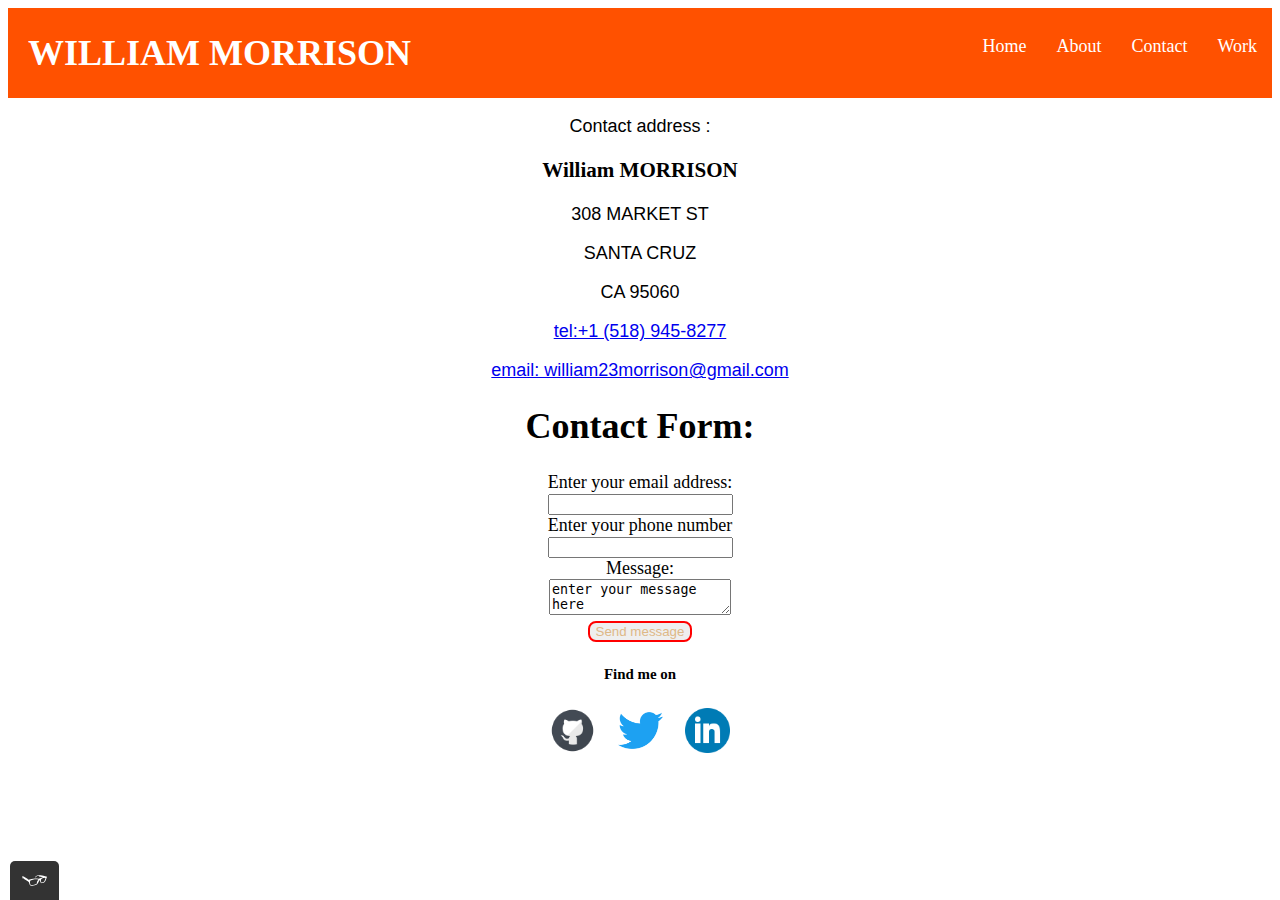
<file: exercise1.8/Pages/contact.html>
<!DOCTYPE html>
<html lang="en">
<head>
    <meta charset="UTF-8">
    <meta name="viewport" content="width=device-width, initial-scale=1.0">
    <title>contact page</title>
    <link rel="stylesheet" href="../static files/css/style.production.css">
</head>
<body>
    <header>
        <nav>
            <div class="logo">
                <h1>WILLIAM MORRISON</h1>
            </div>
            <ul role="menubar">
                <li role="presentation">
                   <a href="index.html" role="menuitem">Home</a>
                </li>
                <li role="presentation">
                   <a href="about.html" role="menuitem">About</a>
                </li>
               <li role="presentation">
                   <a href="contact.html" role="menuitem">Contact</a>
                </li>
               <li role="presentation">
                   <a href="work.html" role="menuitem">Work</a>
                </li>
             </ul>
        </nav>

    </header>

    <main class="contact-main">
        <div class="about-me">
            <p>Contact address :</p>
            <h3>William MORRISON</h3>
            <p>308 MARKET ST</p>
            <p>SANTA CRUZ</p>
            <p>CA 95060</p>
            <P><a href="tel:+15189458277">tel:+1 (518) 945-8277</a></P>
            <P><a href="mailto:william23morrison@gmail.com">email: william23morrison@gmail.com</a></P>
        </div>


        <div class="contact-form">
            <h1>Contact Form:</h1>
            <form action="" method="post">
                <label for="contact-email" class="standard-label">Enter your email address:</label><br>
                <input type="email" id="contact-email" required> <br>

                <label for="phone" class="standard-label">Enter your phone number</label><br>
                <input id="phone" type="tel" required pattern="\d{3}[\-]\d{3}[\-]\d{4}"><br>

                <label class="standard-label" for="message">Message: </label><br>
                <textarea maxlength="240" required>enter your message here</textarea><br>

                <input type="submit" value="Send message" class="btn">
            </form>
        </div>
    </main>

    <footer>
        <h5>Find me on</h5>
        <a href="www.github.com"><img src="../static files/img/2308116_github_logo_website_icon.png" alt="github icon"></a>
        <a href="www.x.com"><img src="../static files/img/twitter-logo-2429.png" alt="twitter icon"></a>
        <a href="www.linkedin.com"><img src="../static files/img/317750_linkedin_icon.png" alt="github icon"></a>

    </footer>
    <script src="../static files/javascript/tota11y.min.js"></script>

</body>
</html>
</file>
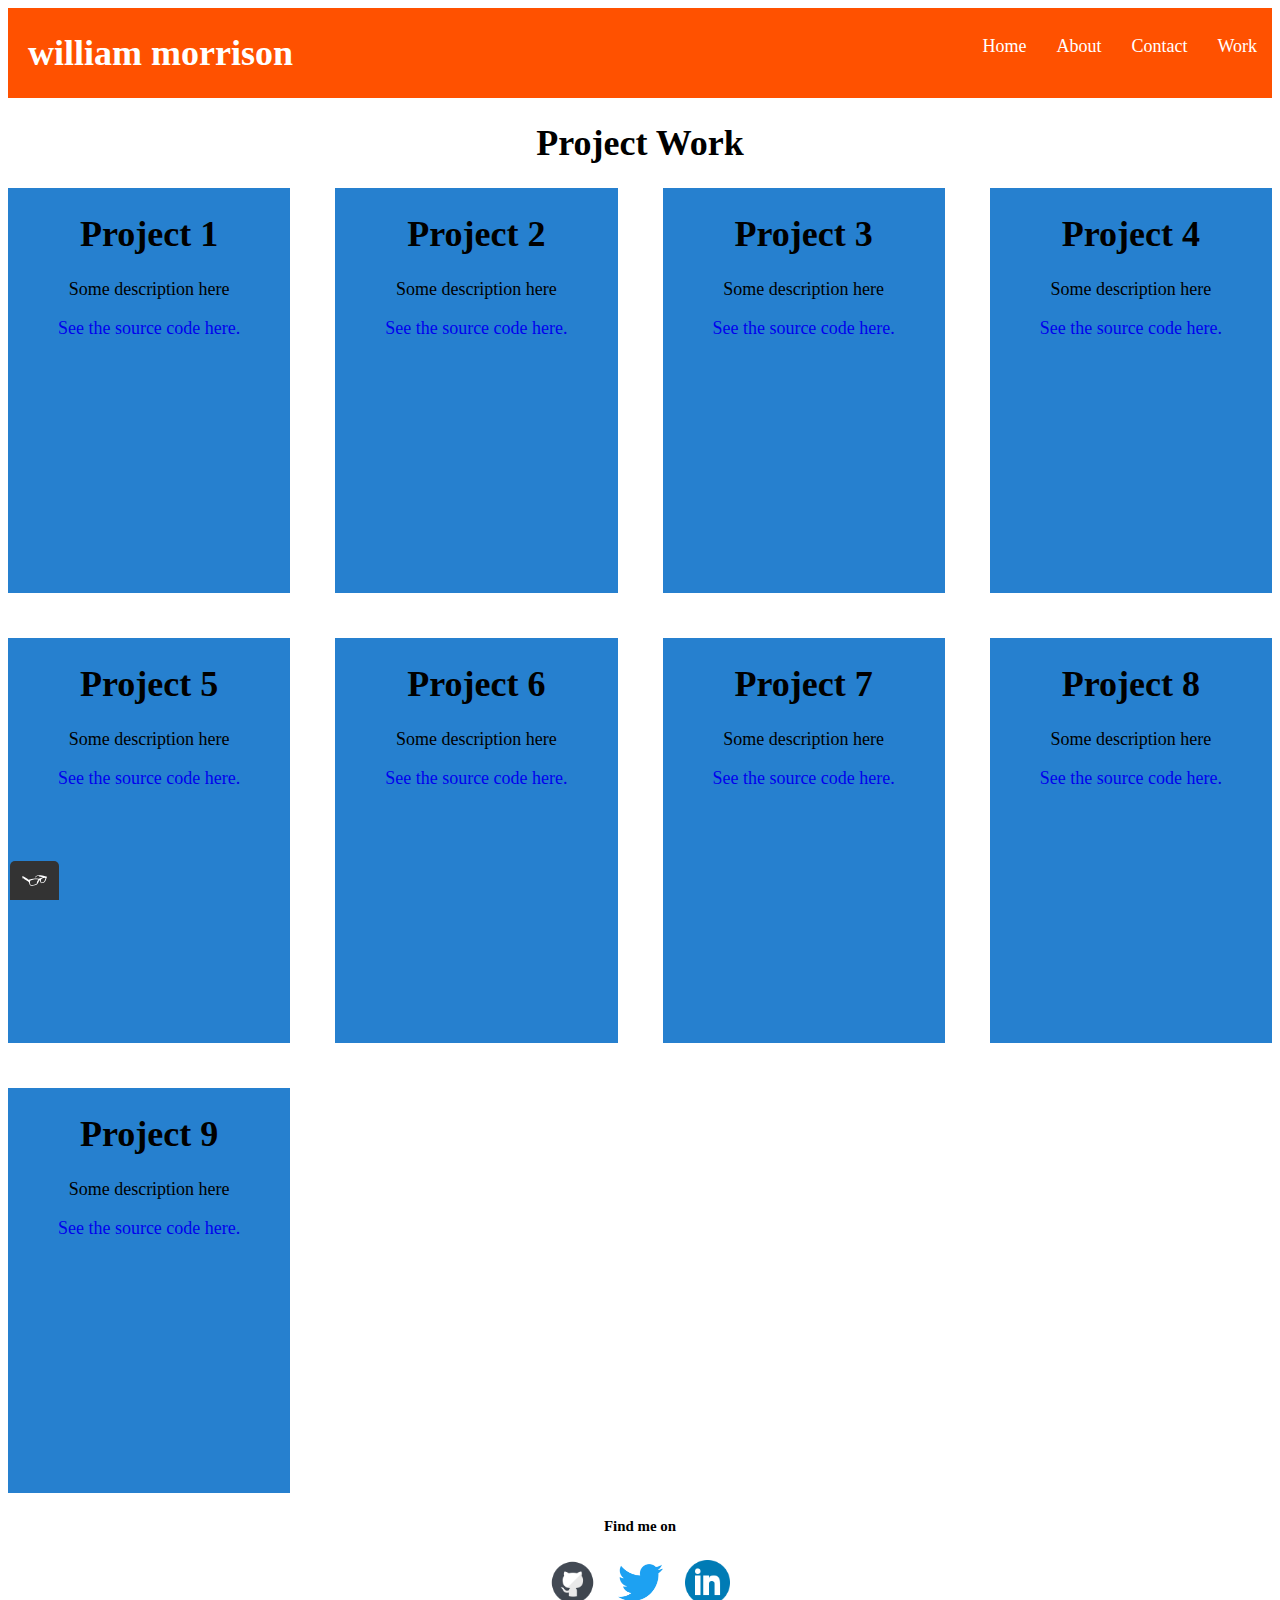
<file: exercise1.8/Pages/work.html>
<!DOCTYPE html>
<html lang="en">
<head>
    <meta charset="UTF-8">
    <meta name="viewport" content="width=device-width, initial-scale=1.0">
    <title>My Portfolio</title>
    <link rel="stylesheet" href="../static files/css/style.production.css">
</head>
<body>
    <header>
        <nav>
            <div class="logo">
                <h1>william morrison</h1>
            </div>
            <ul role="menubar">
                <li role="presentation">
                   <a href="index.html" role="menuitem">Home</a>
                </li>
                <li role="presentation">
                   <a href="about.html" role="menuitem">About</a>
                </li>
               <li role="presentation">
                   <a href="contact.html" role="menuitem">Contact</a>
                </li>
               <li role="presentation">
                   <a href="work.html" role="menuitem">Work</a>
                </li>
             </ul>
        </nav>
    </header>

    <main class="main-work">
        <section class="project">
            <h1>Project Work</h1>
            <div class="grid">
                <div class="grid-item">
                    <h1>Project 1</h1>
                    <p>Some description here</p>
                    <a href="#">See the source code here.</a>
                </div>
                <div class="grid-item">
                    <h1>Project 2</h1>
                    <p>Some description here</p>
                    <a href="#">See the source code here.</a>
                </div>
                <div class="grid-item">
                    <h1>Project 3</h1>
                    <p>Some description here</p>
                    <a href="#">See the source code here.</a>
                </div>
                <div class="grid-item">
                    <h1>Project 4</h1>
                    <p>Some description here</p>
                    <a href="#">See the source code here.</a>
                </div>
                <div class="grid-item">
                    <h1>Project 5</h1>
                    <p>Some description here</p>
                    <a href="#">See the source code here.</a>
                </div>
                <div class="grid-item">
                    <h1>Project 6</h1>
                    <p>Some description here</p>
                    <a href="#">See the source code here.</a>
                </div>
                <div class="grid-item">
                    <h1>Project 7</h1>
                    <p>Some description here</p>
                    <a href="#">See the source code here.</a>
                </div>
                <div class="grid-item">
                    <h1>Project 8</h1>
                    <p>Some description here</p>
                    <a href="#">See the source code here.</a>
                </div>
                <div class="grid-item">
                    <h1>Project 9</h1>
                    <p>Some description here</p>
                    <a href="#">See the source code here.</a>
                
            </div>
        </section>
    </main>

    
    <footer>
        <h5>Find me on</h5>
        <a href="www.github.com"><img src="../static files/img/2308116_github_logo_website_icon.png" alt="github icon"></a>
        <a href="www.x.com"><img src="../static files/img/twitter-logo-2429.png" alt="twitter icon"></a>
        <a href="www.linkedin.com"><img src="../static files/img/317750_linkedin_icon.png" alt="github icon"></a>

    </footer>
    <script src="../static files/javascript/tota11y.min.js"></script>

</body>
</html>
</file>
<file: exercise1.8/static files/css/style.production.css>
nav{
    display: flex;
    justify-content: space-between;
    background-color: rgb(255, 81, 0);    
}

nav:last-child{
    flex-grow: 1;
}

.logo h1{
    color: white;
    padding-left: 20px;
}

ul{
    /* display: inline-block; */
    display: flex;
    list-style-type: none;
}

li{
    padding: 10px 15px 10px 15px;
    color: white;
    flex-basis: 100px;
    flex-shrink: 1;
}


/* dummy transition */
/* div {
    width: 100px;
    height: 100px;
    background: red;
    transition: width 2s;
  } */

li a{
    color: white;
    text-decoration: none;
    /* transition: text-decoration 2s; */
    transition: transform 3s ease-in-out ;
}

li a:hover{
    color:antiquewhite;
    transform:;
}

index-main{
    display: flex;
    text-align: center;
    align-items: center;
    align-content: center;
    /* border: 1px solid red; */
    width: 100%;
    padding-left: 50vh;
    padding-top: 20vh;
    box-sizing: border-box;
}

index-main img{
    /* width: 50vh; */
    text-align: center;
    /* border: 1px solid red; */
    text-align: center;
    
}



.content{
    color: rgb(42, 37, 37);
    text-align: center;
    font-family:Roboto, Oxygen, Ubuntu, Cantarell, 'Open Sans', 'Helvetica Neue', sans-serif;
    box-sizing: border-box;

}

a img{
    width: 5vh;
    padding-left: 1vh;
    padding-right: 1vh;
}

.prof-img img{
    width: 50vh;
    padding-left: 1vh;
    padding-right: 1vh;
    left: 50%;
    border-radius: 50%;
}

.prof-img{
    text-align: center;
}

footer{
    text-align: center;
    box-sizing: border-box;
}





/* styling for contact page */
.about-me h1,
.about-me h1,
.about-me p{
    font-family:Roboto, Oxygen, Ubuntu, Cantarell, 'Open Sans', 'Helvetica Neue', sans-serif;
}




.about-me{
    text-align: center;
}


.contact-form{
    text-align: center;
    box-sizing: border-box;
}


/* Define font sizes and line heights for default text elements (body, headers, etc.). */
body,header{
    font-size: large;
}


/* Create link stylings with different stylings for normal, hover, active, and visited states. */
.content h5 a{
    color: rgb(0, 0, 0);
    text-decoration: none;
}


.content h5 a:hover{
    
    color: rgb(88, 157, 218);
}

.content h5 a:active{
    color: red;
}


footer a:visited{
    color: blue;
}


/* styling for about page */
.aboutme-main{
    text-align: center;
}

.aboutme-main .button{
    background-color: rgba(194, 180, 180, 0.823);
    padding-left: 4vh;
    padding-right: 4vh;
    padding-top: 3vh;
    padding-bottom: 3vh;
    border-radius: 2vh;
    text-decoration: none;
    color: white;
    border-bottom: 3px solid rgba(0, 0, 0, 0.3);
    transition-duration: 0.9s;
    transition-property: opacity;
    transition-delay: 0.5s;
}


.aboutme-main .button:hover,
.aboutme-main .button:focus{
/* your styling goes here */ 
    background-color: rgb(20, 81, 139);
    cursor: pointer;
  /* reduces the opacity of the button to 80% */
    opacity: 0.7; 
}


/*animation for svg file*/
.sun {
    animation-duration: 4s;
    animation-name: color-change;
    animation-iteration-count: infinite;
    animation-direction: alternate;
    animation-timing-function: linear;
  }


@keyframes color-change {
    0% {
      fill: #edc655;
    }
    50% {
      fill: #fcffad;
    }
    100% {
      fill: #f76414;
    }
  }




  .cloud-front {
    animation-duration: 30s;
    animation-name: cloud-move;
    animation-iteration-count: infinite;
    animation-direction: alternate;
    animation-timing-function: linear;
  }




  @keyframes cloud-move {
    from {
      transform: translate(0, 50px);
    }
    to {
      transform: translate(200px, 50px);
    }

  }






  .cloud-back {
    animation: 34s cloud-move-reverse infinite alternate linear;
  }




  @keyframes cloud-move-reverse {
    from {
      transform: translate(446px, 48px);
    }
    to {
      transform: translate(100px, 48px);
    }
  }


.chart{
    text-align: center;
    box-sizing: border-box;
}




/* the work of a button{ */

form .btn{
    color: aliceblue;
    border: 2px solid red;
    border-radius: 8px;
}


form .btn{
    color: burlywood;
}


form .btn:hover{
    background-color: black;
    opacity: 0.8;
}



/* css for work.html */
.main-work{
    box-sizing: border-box;
    text-align: center;
}


.project{
    grid-template-columns: 1fr 1fr 1fr;
}



.grid{
    display: grid;
    grid-template-columns: 1fr 1fr 1fr;
    grid-gap: 2.6vh;
}
.grid .grid-item{
    background-color: aliceblue;
    height: 40vh;
}

.grid-item a{
    text-decoration: none;
}

.grid-item a:hover{
   color: rgb(151, 73, 223);
}

.grid-item a:active{
    color: rgb(224, 51, 51);
}




@media screen and (max-width: 400px) {
    body {
      background-color: olive;
    }


    .grid{
        display: grid;
        grid-template-columns: 1fr;
        grid-gap: 5vh;
    }

    
    .grid .grid-item{
        background-color: rgb(38, 128, 207);
        height: 25vh;
        padding-bottom: 3vh;
        margin: auto;
    }
  }



  
@media screen and (min-width: 401px) {

    .grid{
        display: grid;
        grid-template-columns: 1fr 1fr;
        grid-gap: 5vh;
    }

    
    .grid .grid-item{
        height: 35vh;
        padding-bottom: 3vh;
    }
  }





  @media screen and (min-width: 800px) {

    .grid{
        display: grid;
        grid-template-columns: 1fr 1fr 1fr;
        grid-gap: 5vh;
    }

    
    .grid .grid-item{
        background-color: rgb(38, 128, 207);
        height: 40vh;
        padding-bottom: 3vh;
    }
  }




  @media screen and (min-width: 928px) {

    .grid{
        display: grid;
        grid-template-columns: 1fr 1fr 1fr 1fr;
        grid-gap: 5vh;
    }

    
    .grid .grid-item{
        height: 42vh;
        padding-bottom: 3vh;
    }
  }
</file>
